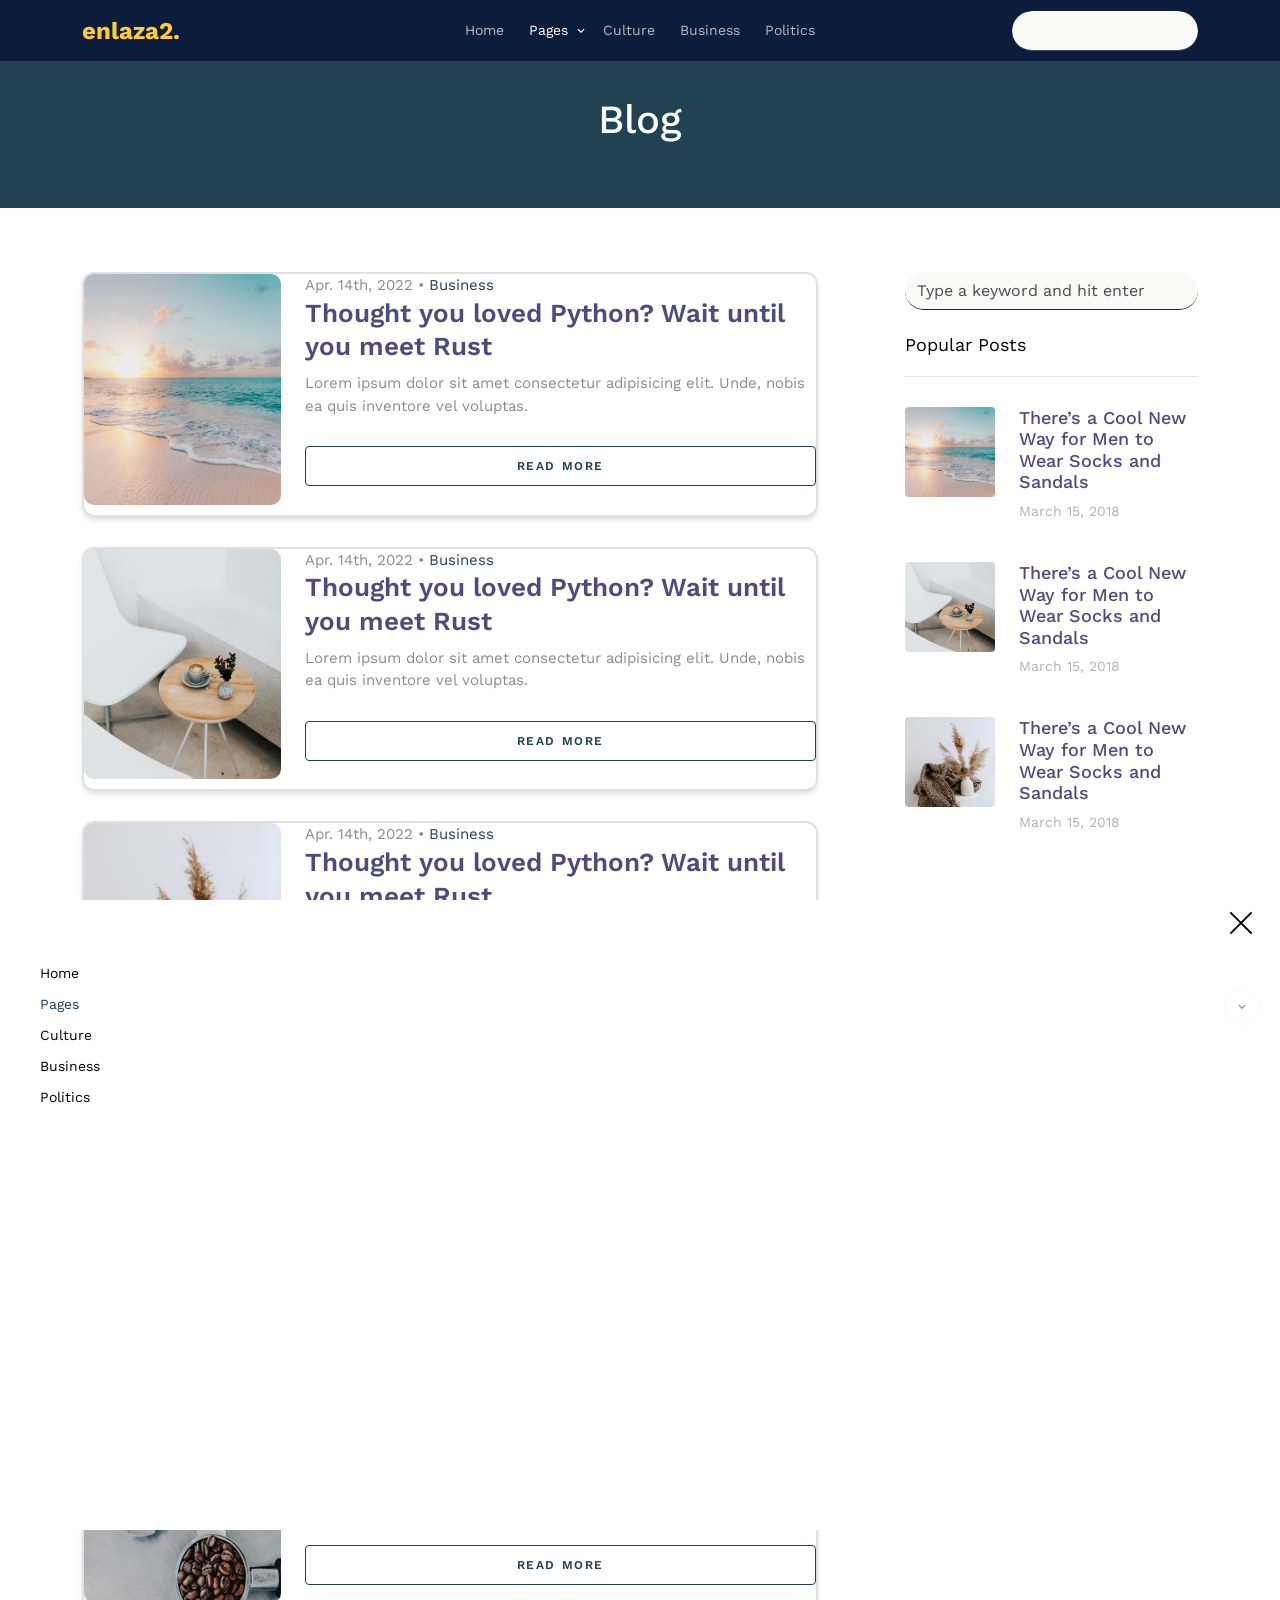
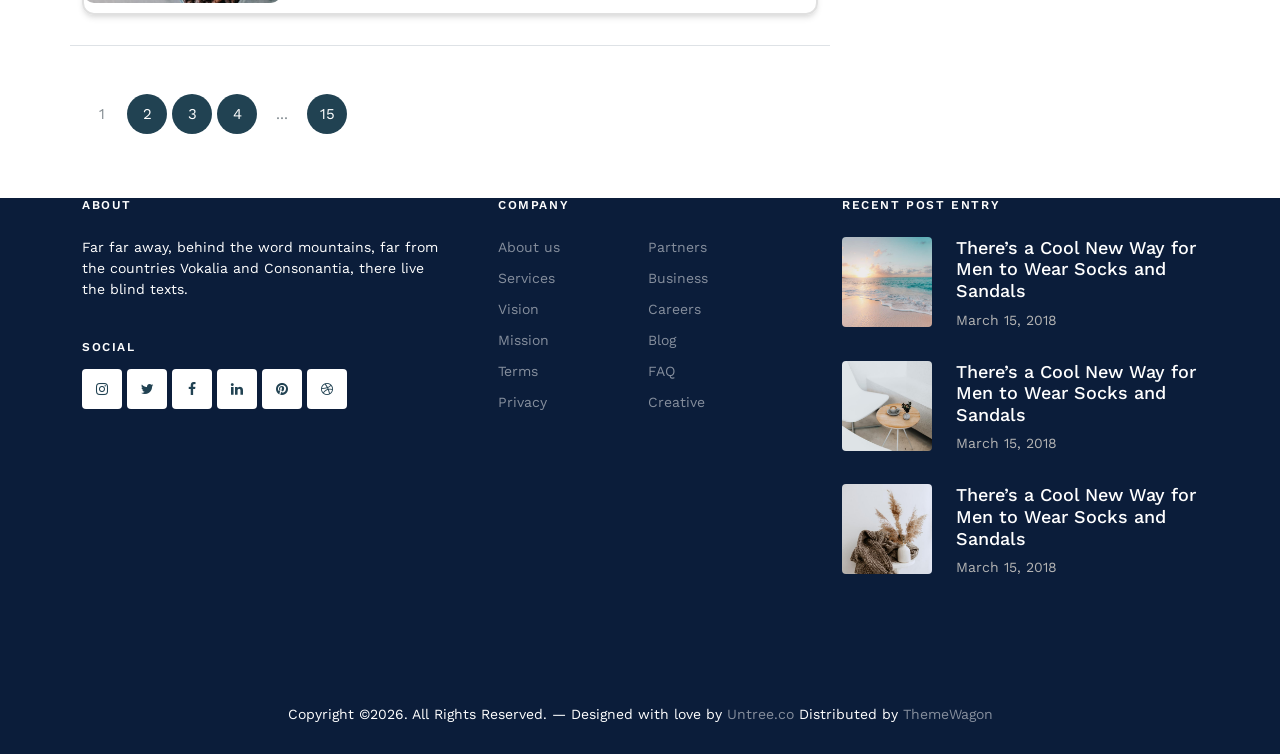
<file: blog.html>
<!-- /*
* Template Name: enlaza2
* Template Author: Untree.co
* Template URI: https://untree.co/
* License: https://creativecommons.org/licenses/by/3.0/
*/ -->
<!doctype html>
<html lang="en">
<head>
  <meta charset="utf-8">
  <meta name="viewport" content="width=device-width, initial-scale=1">
  <meta name="author" content="Untree.co">
  <link rel="shortcut icon" href="favicon.png">

  <meta name="description" content="" />
  <meta name="keywords" content="bootstrap, bootstrap5" />

  <link rel="preconnect" href="https://fonts.googleapis.com">
  <link rel="preconnect" href="https://fonts.gstatic.com" crossorigin>
  <link href="https://fonts.googleapis.com/css2?family=Work+Sans:wght@400;600;700&display=swap" rel="stylesheet">


  <link rel="stylesheet" href="fonts/icomoon/style.css">
  <link rel="stylesheet" href="fonts/flaticon/font/flaticon.css">

  <link rel="stylesheet" href="https://cdn.jsdelivr.net/npm/bootstrap-icons@1.8.1/font/bootstrap-icons.css">

  <link rel="stylesheet" href="css/tiny-slider.css">
  <link rel="stylesheet" href="css/aos.css">
  <link rel="stylesheet" href="css/glightbox.min.css">
  <link rel="stylesheet" href="css/style.css">

  <link rel="stylesheet" href="css/flatpickr.min.css">


  <title>enlaza2.pe &mdash; Directorio de servicios carmelinos</title>
</head>
<body>

  <div class="site-mobile-menu site-navbar-target">
    <div class="site-mobile-menu-header">
      <div class="site-mobile-menu-close">
        <span class="icofont-close js-menu-toggle"></span>
      </div>
    </div>
    <div class="site-mobile-menu-body"></div>
  </div>

  <nav class="site-nav">
    <div class="container">
      <div class="menu-bg-wrap">
        <div class="site-navigation">
          <div class="row g-0 align-items-center">
            <div class="col-2">
              <a href="index.html" class="logo m-0 float-start">enlaza2<span class="text-primary">.</span></a>
            </div>
            <div class="col-8 text-center">
              <form action="#" class="search-form d-inline-block d-lg-none">
                <input type="text" class="form-control" placeholder="Search...">
                <span class="bi-search"></span>
              </form>

              <ul class="js-clone-nav d-none d-lg-inline-block text-start site-menu mx-auto">
                <li><a href="index.html">Home</a></li>
                <li class="has-children active">
                  <a href="financing.html">Pages</a>
                  <ul class="dropdown">
                    <li><a href="search-result.html">Search Result</a></li>
                    <li class="active"><a href="blog.html">Blog</a></li>
                    <li><a href="single.html">Blog Single</a></li>
                    <li><a href="category.html">Category</a></li>
                    <li><a href="about.html">About</a></li>
                    <li><a href="contact.html">Contact Us</a></li>
                    <li><a href="#">Menu One</a></li>
                    <li><a href="#">Menu Two</a></li>
                    <li class="has-children">
                      <a href="#">Dropdown</a>
                      <ul class="dropdown">
                        <li><a href="#">Sub Menu One</a></li>
                        <li><a href="#">Sub Menu Two</a></li>
                        <li><a href="#">Sub Menu Three</a></li>
                      </ul>
                    </li>
                  </ul>
                </li>
                <li><a href="category.html">Culture</a></li>
                <li><a href="services.html">Business</a></li>
                <li><a href="about.html">Politics</a></li>
              </ul>
            </div>
            <div class="col-2 text-end">
              <a href="#" class="burger ms-auto float-end site-menu-toggle js-menu-toggle d-inline-block d-lg-none light">
                <span></span>
              </a>
              <form action="#" class="search-form d-none d-lg-inline-block">
                <input type="text" class="form-control" placeholder="Search...">
                <span class="bi-search"></span>
              </form>
            </div>
          </div>
        </div>
      </div>
    </div>
  </nav>

  <div class="hero overlay inner-page bg-primary py-5">
    <div class="container">
      <div class="row align-items-center justify-content-center text-center pt-5">
        <div class="col-lg-6">
          <h1 class="heading text-white mb-3" data-aos="fade-up">Blog</h1>
        </div>
      </div>
    </div>
  </div>

  <div class="section search-result-wrap">
    <div class="container">
      
      <div class="row posts-entry">
        <div class="col-lg-8">
          <div class="blog-entry d-flex blog-entry-search-item">
            <a href="single.html" class="img-link me-4">
              <img src="images/img_1_sq.jpg" alt="Image" class="img-fluid">
            </a>
            <div>
              <span class="date">Apr. 14th, 2022 &bullet; <a href="#">Business</a></span>
              <h2><a href="single.html">Thought you loved Python? Wait until you meet Rust</a></h2>
              <p>Lorem ipsum dolor sit amet consectetur adipisicing elit. Unde, nobis ea quis inventore vel voluptas.</p>
              <p><a href="single.html" class="btn btn-sm btn-outline-primary">Read More</a></p>
            </div>
          </div>

          <div class="blog-entry d-flex blog-entry-search-item">
            <a href="single.html" class="img-link me-4">
              <img src="images/img_2_sq.jpg" alt="Image" class="img-fluid">
            </a>
            <div>
              <span class="date">Apr. 14th, 2022 &bullet; <a href="#">Business</a></span>
              <h2><a href="single.html">Thought you loved Python? Wait until you meet Rust</a></h2>
              <p>Lorem ipsum dolor sit amet consectetur adipisicing elit. Unde, nobis ea quis inventore vel voluptas.</p>
              <p><a href="single.html" class="btn btn-sm btn-outline-primary">Read More</a></p>
            </div>
          </div>

          <div class="blog-entry d-flex blog-entry-search-item">
            <a href="single.html" class="img-link me-4">
              <img src="images/img_3_sq.jpg" alt="Image" class="img-fluid">
            </a>
            <div>
              <span class="date">Apr. 14th, 2022 &bullet; <a href="#">Business</a></span>
              <h2><a href="single.html">Thought you loved Python? Wait until you meet Rust</a></h2>
              <p>Lorem ipsum dolor sit amet consectetur adipisicing elit. Unde, nobis ea quis inventore vel voluptas.</p>
              <p><a href="single.html" class="btn btn-sm btn-outline-primary">Read More</a></p>
            </div>
          </div>

          <div class="blog-entry d-flex blog-entry-search-item">
            <a href="single.html" class="img-link me-4">
              <img src="images/img_4_sq.jpg" alt="Image" class="img-fluid">
            </a>
            <div>
              <span class="date">Apr. 14th, 2022 &bullet; <a href="#">Business</a></span>
              <h2><a href="single.html">Thought you loved Python? Wait until you meet Rust</a></h2>
              <p>Lorem ipsum dolor sit amet consectetur adipisicing elit. Unde, nobis ea quis inventore vel voluptas.</p>
              <p><a href="single.html" class="btn btn-sm btn-outline-primary">Read More</a></p>
            </div>
          </div>

          <div class="blog-entry d-flex blog-entry-search-item">
            <a href="single.html" class="img-link me-4">
              <img src="images/img_5_sq.jpg" alt="Image" class="img-fluid">
            </a>
            <div>
              <span class="date">Apr. 14th, 2022 &bullet; <a href="#">Business</a></span>
              <h2><a href="single.html">Thought you loved Python? Wait until you meet Rust</a></h2>
              <p>Lorem ipsum dolor sit amet consectetur adipisicing elit. Unde, nobis ea quis inventore vel voluptas.</p>
              <p><a href="single.html" class="btn btn-sm btn-outline-primary">Read More</a></p>
            </div>
          </div>

          <div class="row text-start pt-5 border-top">
            <div class="col-md-12">
              <div class="custom-pagination">
                <span>1</span>
                <a href="#">2</a>
                <a href="#">3</a>
                <a href="#">4</a>
                <span>...</span>
                <a href="#">15</a>
              </div>
            </div>
          </div>

        </div>

        <div class="col-lg-4 sidebar">

          <div class="sidebar-box search-form-wrap mb-4">
            <form action="#" class="sidebar-search-form">
              <span class="bi-search"></span>
              <input type="text" class="form-control" id="s" placeholder="Type a keyword and hit enter">
            </form>
          </div>
          <!-- END sidebar-box -->
          <div class="sidebar-box">
            <h3 class="heading">Popular Posts</h3>
            <div class="post-entry-sidebar">
              <ul>
                <li>
                  <a href="">
                    <img src="images/img_1_sq.jpg" alt="Image placeholder" class="me-4 rounded">
                    <div class="text">
                      <h4>There’s a Cool New Way for Men to Wear Socks and Sandals</h4>
                      <div class="post-meta">
                        <span class="mr-2">March 15, 2018 </span>
                      </div>
                    </div>
                  </a>
                </li>
                <li>
                  <a href="">
                    <img src="images/img_2_sq.jpg" alt="Image placeholder" class="me-4 rounded">
                    <div class="text">
                      <h4>There’s a Cool New Way for Men to Wear Socks and Sandals</h4>
                      <div class="post-meta">
                        <span class="mr-2">March 15, 2018 </span>
                      </div>
                    </div>
                  </a>
                </li>
                <li>
                  <a href="">
                    <img src="images/img_3_sq.jpg" alt="Image placeholder" class="me-4 rounded">
                    <div class="text">
                      <h4>There’s a Cool New Way for Men to Wear Socks and Sandals</h4>
                      <div class="post-meta">
                        <span class="mr-2">March 15, 2018 </span>
                      </div>
                    </div>
                  </a>
                </li>
              </ul>
            </div>
          </div>
          <!-- END sidebar-box -->

          <div class="sidebar-box">
            <h3 class="heading">Categories</h3>
            <ul class="categories">
              <li><a href="#">Food <span>(12)</span></a></li>
              <li><a href="#">Travel <span>(22)</span></a></li>
              <li><a href="#">Lifestyle <span>(37)</span></a></li>
              <li><a href="#">Business <span>(42)</span></a></li>
              <li><a href="#">Adventure <span>(14)</span></a></li>
            </ul>
          </div>
          <!-- END sidebar-box -->

          <div class="sidebar-box">
            <h3 class="heading">Tags</h3>
            <ul class="tags">
              <li><a href="#">Travel</a></li>
              <li><a href="#">Adventure</a></li>
              <li><a href="#">Food</a></li>
              <li><a href="#">Lifestyle</a></li>
              <li><a href="#">Business</a></li>
              <li><a href="#">Freelancing</a></li>
              <li><a href="#">Travel</a></li>
              <li><a href="#">Adventure</a></li>
              <li><a href="#">Food</a></li>
              <li><a href="#">Lifestyle</a></li>
              <li><a href="#">Business</a></li>
              <li><a href="#">Freelancing</a></li>
            </ul>
          </div>

        </div>
      </div>
    </div>
  </div>

  <footer class="site-footer">
    <div class="container">
      <div class="row">
        <div class="col-lg-4">
          <div class="widget">
            <h3 class="mb-4">About</h3>
            <p>Far far away, behind the word mountains, far from the countries Vokalia and Consonantia, there live the blind texts.</p>
          </div> <!-- /.widget -->
          <div class="widget">
            <h3>Social</h3>
            <ul class="list-unstyled social">
              <li><a href="#"><span class="icon-instagram"></span></a></li>
              <li><a href="#"><span class="icon-twitter"></span></a></li>
              <li><a href="#"><span class="icon-facebook"></span></a></li>
              <li><a href="#"><span class="icon-linkedin"></span></a></li>
              <li><a href="#"><span class="icon-pinterest"></span></a></li>
              <li><a href="#"><span class="icon-dribbble"></span></a></li>
            </ul>
          </div> <!-- /.widget -->
        </div> <!-- /.col-lg-4 -->
        <div class="col-lg-4 ps-lg-5">
          <div class="widget">
            <h3 class="mb-4">Company</h3>
            <ul class="list-unstyled float-start links">
              <li><a href="#">About us</a></li>
              <li><a href="#">Services</a></li>
              <li><a href="#">Vision</a></li>
              <li><a href="#">Mission</a></li>
              <li><a href="#">Terms</a></li>
              <li><a href="#">Privacy</a></li>
            </ul>
            <ul class="list-unstyled float-start links">
              <li><a href="#">Partners</a></li>
              <li><a href="#">Business</a></li>
              <li><a href="#">Careers</a></li>
              <li><a href="#">Blog</a></li>
              <li><a href="#">FAQ</a></li>
              <li><a href="#">Creative</a></li>
            </ul>
          </div> <!-- /.widget -->
        </div> <!-- /.col-lg-4 -->
        <div class="col-lg-4">
          <div class="widget">
            <h3 class="mb-4">Recent Post Entry</h3>
            <div class="post-entry-footer">
              <ul>
                <li>
                  <a href="">
                    <img src="images/img_1_sq.jpg" alt="Image placeholder" class="me-4 rounded">
                    <div class="text">
                      <h4>There’s a Cool New Way for Men to Wear Socks and Sandals</h4>
                      <div class="post-meta">
                        <span class="mr-2">March 15, 2018 </span>
                      </div>
                    </div>
                  </a>
                </li>
                <li>
                  <a href="">
                    <img src="images/img_2_sq.jpg" alt="Image placeholder" class="me-4 rounded">
                    <div class="text">
                      <h4>There’s a Cool New Way for Men to Wear Socks and Sandals</h4>
                      <div class="post-meta">
                        <span class="mr-2">March 15, 2018 </span>
                      </div>
                    </div>
                  </a>
                </li>
                <li>
                  <a href="">
                    <img src="images/img_3_sq.jpg" alt="Image placeholder" class="me-4 rounded">
                    <div class="text">
                      <h4>There’s a Cool New Way for Men to Wear Socks and Sandals</h4>
                      <div class="post-meta">
                        <span class="mr-2">March 15, 2018 </span>
                      </div>
                    </div>
                  </a>
                </li>
              </ul>
            </div>


          </div> <!-- /.widget -->
        </div> <!-- /.col-lg-4 -->
      </div> <!-- /.row -->

      <div class="row mt-5">
        <div class="col-12 text-center">
          <!-- 
              **==========
              NOTE: 
              Please don't remove this copyright link unless you buy the license here https://untree.co/license/  
              **==========
            -->

            <p>Copyright &copy;<script>document.write(new Date().getFullYear());</script>. All Rights Reserved. &mdash; Designed with love by <a href="https://untree.co">Untree.co</a>  Distributed by <a href="https://themewagon.com">ThemeWagon</a> <!-- License information: https://untree.co/license/ -->
            </p>
          </div>
        </div>
      </div> <!-- /.container -->
    </footer> <!-- /.site-footer -->

    <!-- Preloader -->
    <div id="overlayer"></div>
    <div class="loader">
      <div class="spinner-border text-primary" role="status">
        <span class="visually-hidden">Loading...</span>
      </div>
    </div>


    <script src="js/bootstrap.bundle.min.js"></script>
    <script src="js/tiny-slider.js"></script>

    <script src="js/flatpickr.min.js"></script>


    <script src="js/aos.js"></script>
    <script src="js/glightbox.min.js"></script>
    <script src="js/navbar.js"></script>
    <script src="js/counter.js"></script>
    <script src="js/custom.js"></script>

    
  </body>
  </html>
</file>
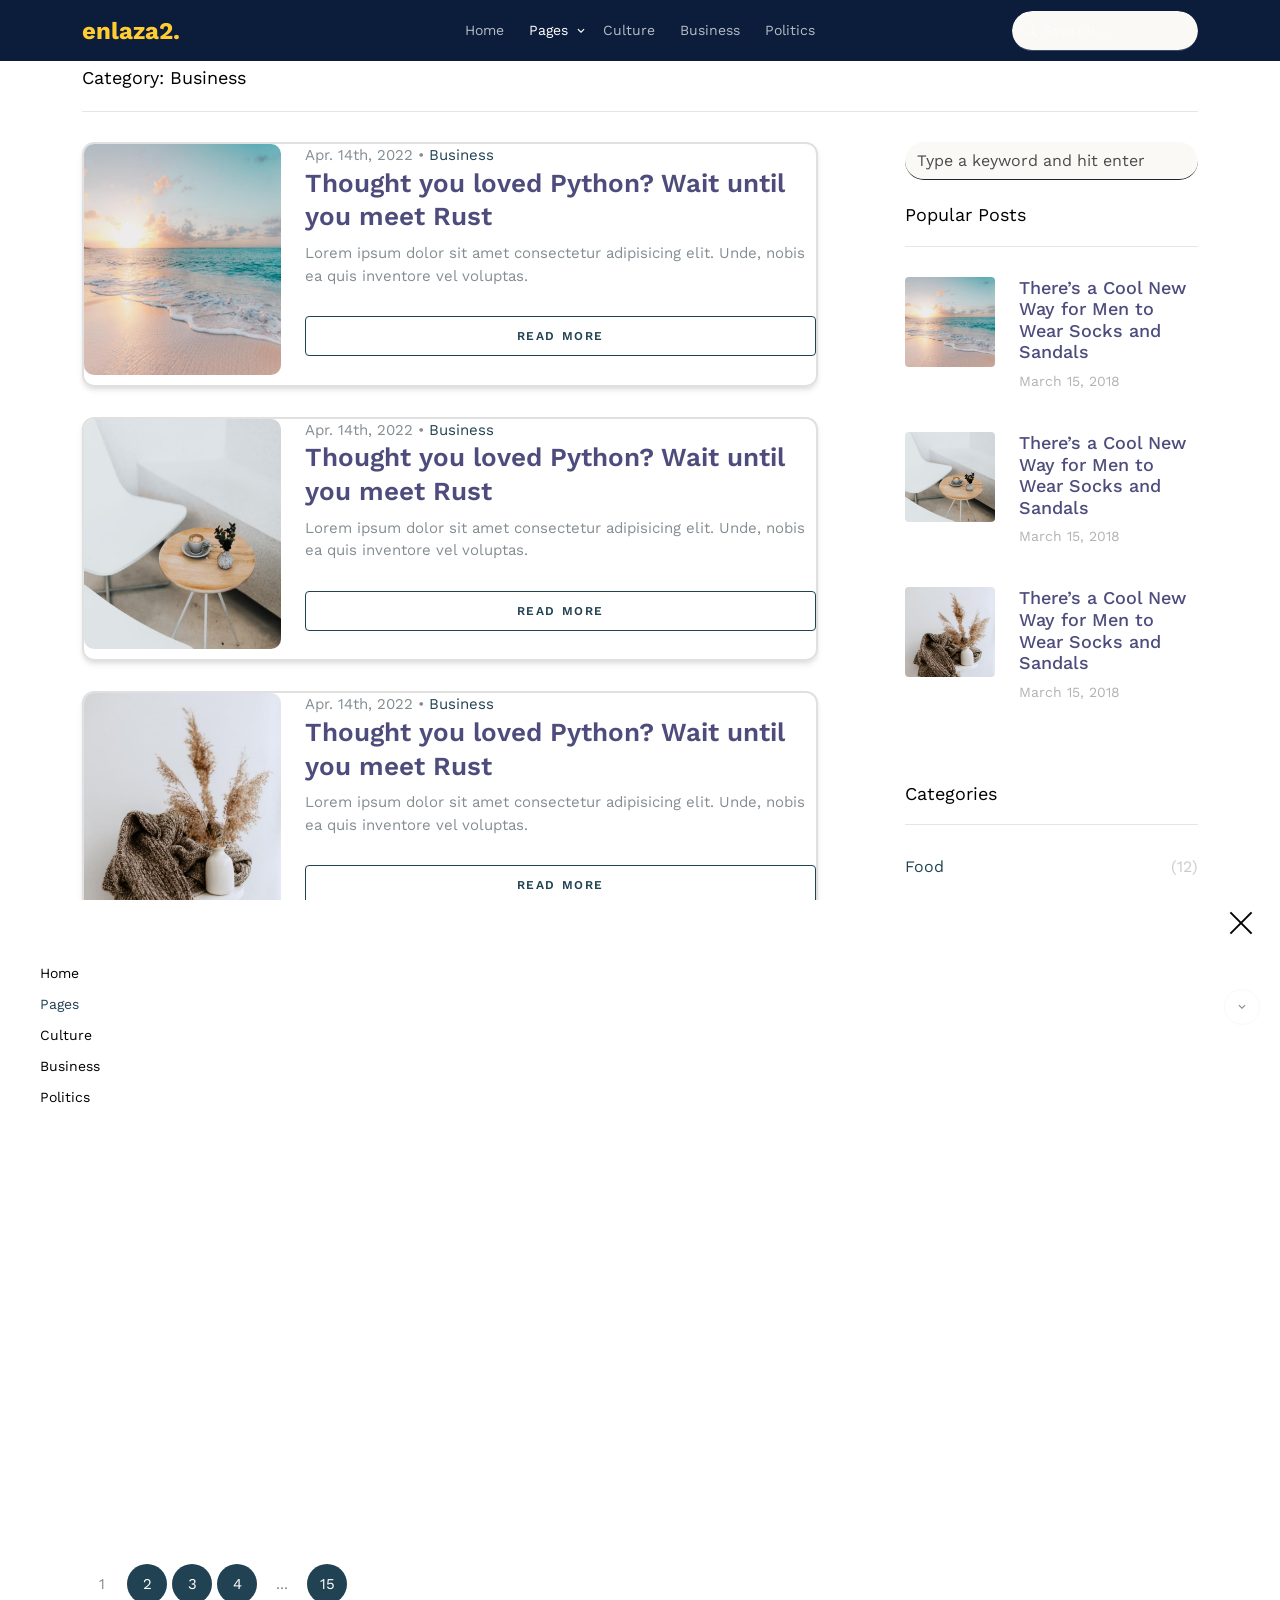
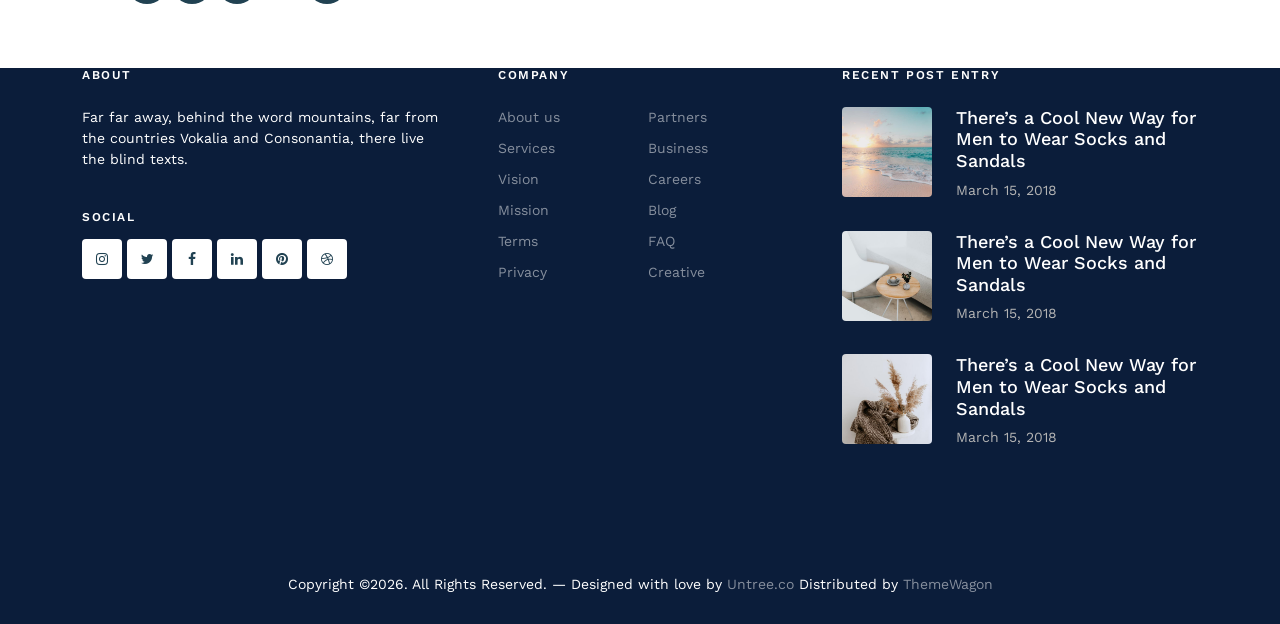
<file: category.html>
<!-- /*
* Template Name: enlaza2
* Template Author: Untree.co
* Template URI: https://untree.co/
* License: https://creativecommons.org/licenses/by/3.0/
*/ -->
<!doctype html>
<html lang="en">
<head>
	<meta charset="utf-8">
	<meta name="viewport" content="width=device-width, initial-scale=1">
	<meta name="author" content="Untree.co">
	<link rel="shortcut icon" href="favicon.png">

	<meta name="description" content="" />
	<meta name="keywords" content="bootstrap, bootstrap5" />

	<link rel="preconnect" href="https://fonts.googleapis.com">
	<link rel="preconnect" href="https://fonts.gstatic.com" crossorigin>
	<link href="https://fonts.googleapis.com/css2?family=Work+Sans:wght@400;600;700&display=swap" rel="stylesheet">


	<link rel="stylesheet" href="fonts/icomoon/style.css">
	<link rel="stylesheet" href="fonts/flaticon/font/flaticon.css">

	<link rel="stylesheet" href="https://cdn.jsdelivr.net/npm/bootstrap-icons@1.8.1/font/bootstrap-icons.css">

	<link rel="stylesheet" href="css/tiny-slider.css">
	<link rel="stylesheet" href="css/aos.css">
	<link rel="stylesheet" href="css/glightbox.min.css">
	<link rel="stylesheet" href="css/style.css">

	<link rel="stylesheet" href="css/flatpickr.min.css">


	<title>enlaza2.pe &mdash; Directorio de servicios carmelinos</title>
</head>
<body>

	<div class="site-mobile-menu site-navbar-target">
		<div class="site-mobile-menu-header">
			<div class="site-mobile-menu-close">
				<span class="icofont-close js-menu-toggle"></span>
			</div>
		</div>
		<div class="site-mobile-menu-body"></div>
	</div>

	<nav class="site-nav">
		<div class="container">
			<div class="menu-bg-wrap">
				<div class="site-navigation">
					<div class="row g-0 align-items-center">
						<div class="col-2">
							<a href="index.html" class="logo m-0 float-start">enlaza2<span class="text-primary">.</span></a>
						</div>
						<div class="col-8 text-center">
							<form action="#" class="search-form d-inline-block d-lg-none">
								<input type="text" class="form-control" placeholder="Search...">
								<span class="bi-search"></span>
							</form>

							<ul class="js-clone-nav d-none d-lg-inline-block text-start site-menu mx-auto">
								<li><a href="index.html">Home</a></li>
								<li class="has-children active">
									<a href="financing.html">Pages</a>
									<ul class="dropdown">
										<li><a href="search-result.html">Search Result</a></li>
										<li><a href="blog.html">Blog</a></li>
										<li><a href="single.html">Blog Single</a></li>
										<li class="active"><a href="category.html">Category</a></li>
										<li><a href="about.html">About</a></li>
										<li><a href="contact.html">Contact Us</a></li>
										<li><a href="#">Menu One</a></li>
										<li><a href="#">Menu Two</a></li>
										<li class="has-children">
											<a href="#">Dropdown</a>
											<ul class="dropdown">
												<li><a href="#">Sub Menu One</a></li>
												<li><a href="#">Sub Menu Two</a></li>
												<li><a href="#">Sub Menu Three</a></li>
											</ul>
										</li>
									</ul>
								</li>
								<li><a href="category.html">Culture</a></li>
								<li><a href="services.html">Business</a></li>
								<li><a href="about.html">Politics</a></li>
							</ul>
						</div>
						<div class="col-2 text-end">
							<a href="#" class="burger ms-auto float-end site-menu-toggle js-menu-toggle d-inline-block d-lg-none light">
								<span></span>
							</a>
							<form action="#" class="search-form d-none d-lg-inline-block">
								<input type="text" class="form-control" placeholder="Search...">
								<span class="bi-search"></span>
							</form>
						</div>
					</div>
				</div>
			</div>
		</div>
	</nav>

	<div class="section search-result-wrap">
		<div class="container">
			<div class="row">
				<div class="col-12">
					<div class="heading">Category: Business</div>
				</div>
			</div>
			<div class="row posts-entry">
				<div class="col-lg-8">
					<div class="blog-entry d-flex blog-entry-search-item">
						<a href="single.html" class="img-link me-4">
							<img src="images/img_1_sq.jpg" alt="Image" class="img-fluid">
						</a>
						<div>
							<span class="date">Apr. 14th, 2022 &bullet; <a href="#">Business</a></span>
							<h2><a href="single.html">Thought you loved Python? Wait until you meet Rust</a></h2>
							<p>Lorem ipsum dolor sit amet consectetur adipisicing elit. Unde, nobis ea quis inventore vel voluptas.</p>
							<p><a href="single.html" class="btn btn-sm btn-outline-primary">Read More</a></p>
						</div>
					</div>

					<div class="blog-entry d-flex blog-entry-search-item">
						<a href="single.html" class="img-link me-4">
							<img src="images/img_2_sq.jpg" alt="Image" class="img-fluid">
						</a>
						<div>
							<span class="date">Apr. 14th, 2022 &bullet; <a href="#">Business</a></span>
							<h2><a href="single.html">Thought you loved Python? Wait until you meet Rust</a></h2>
							<p>Lorem ipsum dolor sit amet consectetur adipisicing elit. Unde, nobis ea quis inventore vel voluptas.</p>
							<p><a href="single.html" class="btn btn-sm btn-outline-primary">Read More</a></p>
						</div>
					</div>

					<div class="blog-entry d-flex blog-entry-search-item">
						<a href="single.html" class="img-link me-4">
							<img src="images/img_3_sq.jpg" alt="Image" class="img-fluid">
						</a>
						<div>
							<span class="date">Apr. 14th, 2022 &bullet; <a href="#">Business</a></span>
							<h2><a href="single.html">Thought you loved Python? Wait until you meet Rust</a></h2>
							<p>Lorem ipsum dolor sit amet consectetur adipisicing elit. Unde, nobis ea quis inventore vel voluptas.</p>
							<p><a href="single.html" class="btn btn-sm btn-outline-primary">Read More</a></p>
						</div>
					</div>

					<div class="blog-entry d-flex blog-entry-search-item">
						<a href="single.html" class="img-link me-4">
							<img src="images/img_4_sq.jpg" alt="Image" class="img-fluid">
						</a>
						<div>
							<span class="date">Apr. 14th, 2022 &bullet; <a href="#">Business</a></span>
							<h2><a href="single.html">Thought you loved Python? Wait until you meet Rust</a></h2>
							<p>Lorem ipsum dolor sit amet consectetur adipisicing elit. Unde, nobis ea quis inventore vel voluptas.</p>
							<p><a href="single.html" class="btn btn-sm btn-outline-primary">Read More</a></p>
						</div>
					</div>

					<div class="blog-entry d-flex blog-entry-search-item">
						<a href="single.html" class="img-link me-4">
							<img src="images/img_5_sq.jpg" alt="Image" class="img-fluid">
						</a>
						<div>
							<span class="date">Apr. 14th, 2022 &bullet; <a href="#">Business</a></span>
							<h2><a href="single.html">Thought you loved Python? Wait until you meet Rust</a></h2>
							<p>Lorem ipsum dolor sit amet consectetur adipisicing elit. Unde, nobis ea quis inventore vel voluptas.</p>
							<p><a href="single.html" class="btn btn-sm btn-outline-primary">Read More</a></p>
						</div>
					</div>

					<div class="row text-start pt-5 border-top">
						<div class="col-md-12">
							<div class="custom-pagination">
								<span>1</span>
								<a href="#">2</a>
								<a href="#">3</a>
								<a href="#">4</a>
								<span>...</span>
								<a href="#">15</a>
							</div>
						</div>
					</div>

				</div>

				<div class="col-lg-4 sidebar">
					
					<div class="sidebar-box search-form-wrap mb-4">
						<form action="#" class="sidebar-search-form">
							<span class="bi-search"></span>
							<input type="text" class="form-control" id="s" placeholder="Type a keyword and hit enter">
						</form>
					</div>
					<!-- END sidebar-box -->
					<div class="sidebar-box">
						<h3 class="heading">Popular Posts</h3>
						<div class="post-entry-sidebar">
							<ul>
								<li>
									<a href="">
										<img src="images/img_1_sq.jpg" alt="Image placeholder" class="me-4 rounded">
										<div class="text">
											<h4>There’s a Cool New Way for Men to Wear Socks and Sandals</h4>
											<div class="post-meta">
												<span class="mr-2">March 15, 2018 </span>
											</div>
										</div>
									</a>
								</li>
								<li>
									<a href="">
										<img src="images/img_2_sq.jpg" alt="Image placeholder" class="me-4 rounded">
										<div class="text">
											<h4>There’s a Cool New Way for Men to Wear Socks and Sandals</h4>
											<div class="post-meta">
												<span class="mr-2">March 15, 2018 </span>
											</div>
										</div>
									</a>
								</li>
								<li>
									<a href="">
										<img src="images/img_3_sq.jpg" alt="Image placeholder" class="me-4 rounded">
										<div class="text">
											<h4>There’s a Cool New Way for Men to Wear Socks and Sandals</h4>
											<div class="post-meta">
												<span class="mr-2">March 15, 2018 </span>
											</div>
										</div>
									</a>
								</li>
							</ul>
						</div>
					</div>
					<!-- END sidebar-box -->

					<div class="sidebar-box">
						<h3 class="heading">Categories</h3>
						<ul class="categories">
							<li><a href="#">Food <span>(12)</span></a></li>
							<li><a href="#">Travel <span>(22)</span></a></li>
							<li><a href="#">Lifestyle <span>(37)</span></a></li>
							<li><a href="#">Business <span>(42)</span></a></li>
							<li><a href="#">Adventure <span>(14)</span></a></li>
						</ul>
					</div>
					<!-- END sidebar-box -->

					<div class="sidebar-box">
						<h3 class="heading">Tags</h3>
						<ul class="tags">
							<li><a href="#">Travel</a></li>
							<li><a href="#">Adventure</a></li>
							<li><a href="#">Food</a></li>
							<li><a href="#">Lifestyle</a></li>
							<li><a href="#">Business</a></li>
							<li><a href="#">Freelancing</a></li>
							<li><a href="#">Travel</a></li>
							<li><a href="#">Adventure</a></li>
							<li><a href="#">Food</a></li>
							<li><a href="#">Lifestyle</a></li>
							<li><a href="#">Business</a></li>
							<li><a href="#">Freelancing</a></li>
						</ul>
					</div>

				</div>
			</div>
		</div>
	</div>

	<footer class="site-footer">
		<div class="container">
			<div class="row">
				<div class="col-lg-4">
					<div class="widget">
						<h3 class="mb-4">About</h3>
						<p>Far far away, behind the word mountains, far from the countries Vokalia and Consonantia, there live the blind texts.</p>
					</div> <!-- /.widget -->
					<div class="widget">
						<h3>Social</h3>
						<ul class="list-unstyled social">
							<li><a href="#"><span class="icon-instagram"></span></a></li>
							<li><a href="#"><span class="icon-twitter"></span></a></li>
							<li><a href="#"><span class="icon-facebook"></span></a></li>
							<li><a href="#"><span class="icon-linkedin"></span></a></li>
							<li><a href="#"><span class="icon-pinterest"></span></a></li>
							<li><a href="#"><span class="icon-dribbble"></span></a></li>
						</ul>
					</div> <!-- /.widget -->
				</div> <!-- /.col-lg-4 -->
				<div class="col-lg-4 ps-lg-5">
					<div class="widget">
						<h3 class="mb-4">Company</h3>
						<ul class="list-unstyled float-start links">
							<li><a href="#">About us</a></li>
							<li><a href="#">Services</a></li>
							<li><a href="#">Vision</a></li>
							<li><a href="#">Mission</a></li>
							<li><a href="#">Terms</a></li>
							<li><a href="#">Privacy</a></li>
						</ul>
						<ul class="list-unstyled float-start links">
							<li><a href="#">Partners</a></li>
							<li><a href="#">Business</a></li>
							<li><a href="#">Careers</a></li>
							<li><a href="#">Blog</a></li>
							<li><a href="#">FAQ</a></li>
							<li><a href="#">Creative</a></li>
						</ul>
					</div> <!-- /.widget -->
				</div> <!-- /.col-lg-4 -->
				<div class="col-lg-4">
					<div class="widget">
						<h3 class="mb-4">Recent Post Entry</h3>
						<div class="post-entry-footer">
							<ul>
								<li>
									<a href="">
										<img src="images/img_1_sq.jpg" alt="Image placeholder" class="me-4 rounded">
										<div class="text">
											<h4>There’s a Cool New Way for Men to Wear Socks and Sandals</h4>
											<div class="post-meta">
												<span class="mr-2">March 15, 2018 </span>
											</div>
										</div>
									</a>
								</li>
								<li>
									<a href="">
										<img src="images/img_2_sq.jpg" alt="Image placeholder" class="me-4 rounded">
										<div class="text">
											<h4>There’s a Cool New Way for Men to Wear Socks and Sandals</h4>
											<div class="post-meta">
												<span class="mr-2">March 15, 2018 </span>
											</div>
										</div>
									</a>
								</li>
								<li>
									<a href="">
										<img src="images/img_3_sq.jpg" alt="Image placeholder" class="me-4 rounded">
										<div class="text">
											<h4>There’s a Cool New Way for Men to Wear Socks and Sandals</h4>
											<div class="post-meta">
												<span class="mr-2">March 15, 2018 </span>
											</div>
										</div>
									</a>
								</li>
							</ul>
						</div>


					</div> <!-- /.widget -->
				</div> <!-- /.col-lg-4 -->
			</div> <!-- /.row -->

			<div class="row mt-5">
				<div class="col-12 text-center">
          <!-- 
              **==========
              NOTE: 
              Please don't remove this copyright link unless you buy the license here https://untree.co/license/  
              **==========
            -->

            <p>Copyright &copy;<script>document.write(new Date().getFullYear());</script>. All Rights Reserved. &mdash; Designed with love by <a href="https://untree.co">Untree.co</a> Distributed by <a href="https://themewagon.com">ThemeWagon</a>  <!-- License information: https://untree.co/license/ -->
            </p>
          </div>
        </div>
      </div> <!-- /.container -->
    </footer> <!-- /.site-footer -->

    <!-- Preloader -->
    <div id="overlayer"></div>
    <div class="loader">
    	<div class="spinner-border text-primary" role="status">
    		<span class="visually-hidden">Loading...</span>
    	</div>
    </div>


    <script src="js/bootstrap.bundle.min.js"></script>
    <script src="js/tiny-slider.js"></script>

    <script src="js/flatpickr.min.js"></script>


    <script src="js/aos.js"></script>
    <script src="js/glightbox.min.js"></script>
    <script src="js/navbar.js"></script>
    <script src="js/counter.js"></script>
    <script src="js/custom.js"></script>

    
  </body>
  </html>
</file>
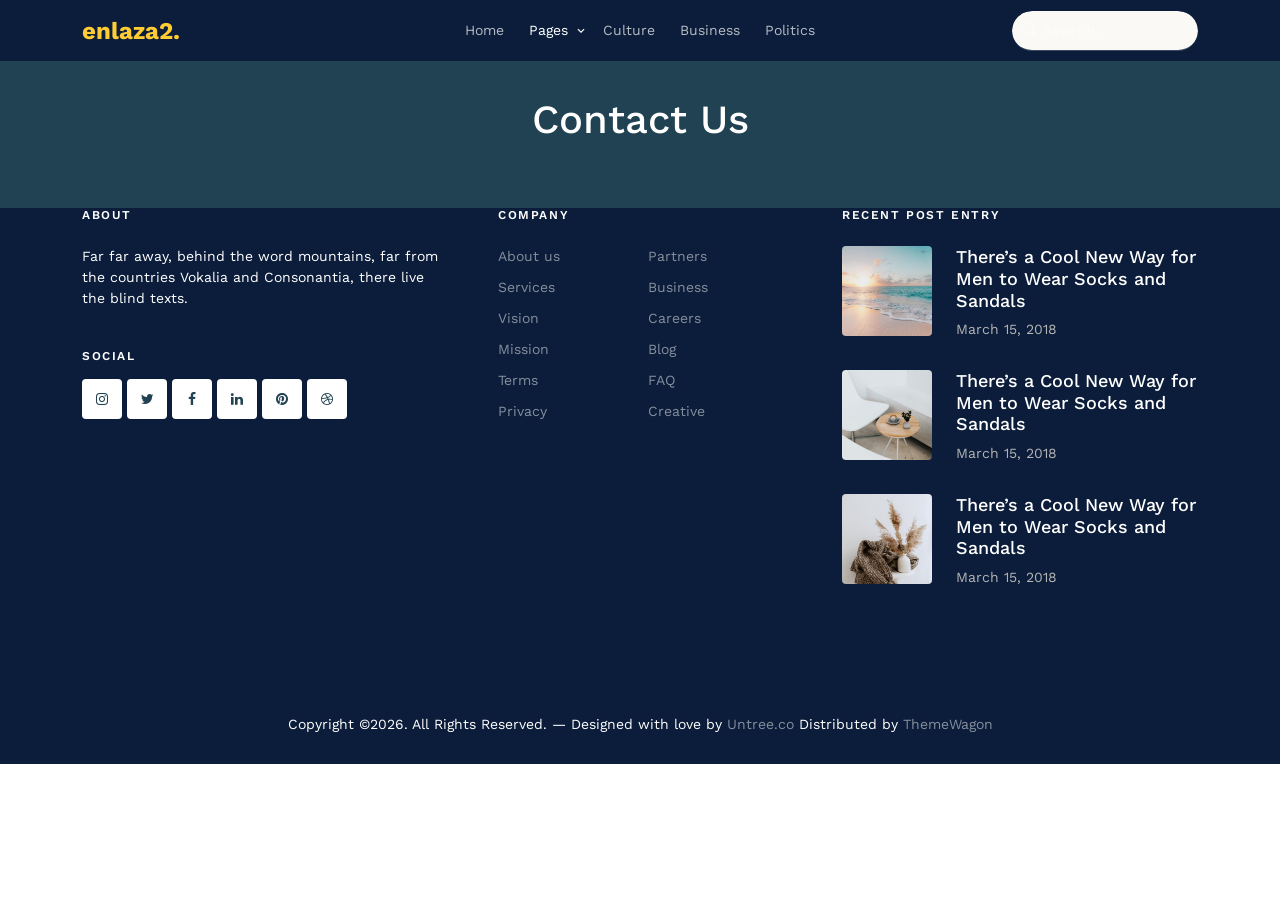
<file: contact.html>
<!-- /*
* Template Name: enlaza2
* Template Author: Untree.co
* Template URI: https://untree.co/
* License: https://creativecommons.org/licenses/by/3.0/
*/ -->
<!doctype html>
<html lang="en">
<head>
	<meta charset="utf-8">
	<meta name="viewport" content="width=device-width, initial-scale=1">
	<meta name="author" content="Untree.co">
	<link rel="shortcut icon" href="favicon.png">

	<meta name="description" content="" />
	<meta name="keywords" content="bootstrap, bootstrap5" />

	<link rel="preconnect" href="https://fonts.googleapis.com">
	<link rel="preconnect" href="https://fonts.gstatic.com" crossorigin>
	<link href="https://fonts.googleapis.com/css2?family=Work+Sans:wght@400;600;700&display=swap" rel="stylesheet">


	<link rel="stylesheet" href="fonts/icomoon/style.css">
	<link rel="stylesheet" href="fonts/flaticon/font/flaticon.css">

	<link rel="stylesheet" href="https://cdn.jsdelivr.net/npm/bootstrap-icons@1.8.1/font/bootstrap-icons.css">

	<link rel="stylesheet" href="css/tiny-slider.css">
	<link rel="stylesheet" href="css/aos.css">
	<link rel="stylesheet" href="css/glightbox.min.css">
	<link rel="stylesheet" href="css/style.css">

	<link rel="stylesheet" href="css/flatpickr.min.css">


	<title>enlaza2.pe &mdash; Directorio de servicios carmelinos</title>
</head>
<body>

	<div class="site-mobile-menu site-navbar-target">
		<div class="site-mobile-menu-header">
			<div class="site-mobile-menu-close">
				<span class="icofont-close js-menu-toggle"></span>
			</div>
		</div>
		<div class="site-mobile-menu-body"></div>
	</div>

	<nav class="site-nav">
		<div class="container">
			<div class="menu-bg-wrap">
				<div class="site-navigation">
					<div class="row g-0 align-items-center">
						<div class="col-2">
							<a href="index.html" class="logo m-0 float-start">enlaza2<span class="text-primary">.</span></a>
						</div>
						<div class="col-8 text-center">
							<form action="#" class="search-form d-inline-block d-lg-none">
								<input type="text" class="form-control" placeholder="Search...">
								<span class="bi-search"></span>
							</form>

							<ul class="js-clone-nav d-none d-lg-inline-block text-start site-menu mx-auto">
								<li><a href="index.html">Home</a></li>
								<li class="has-children active">
									<a href="category.html">Pages</a>
									<ul class="dropdown">
										<li><a href="search-result.html">Search Result</a></li>
										<li><a href="blog.html">Blog</a></li>
										<li><a href="single.html">Blog Single</a></li>
										<li><a href="category.html">Category</a></li>
										<li class="active"><a href="contact.html">Contact Us</a></li>
										<li><a href="about.html">About</a></li>
										<li><a href="#">Menu One</a></li>
										<li><a href="#">Menu Two</a></li>
										<li class="has-children">
											<a href="#">Dropdown</a>
											<ul class="dropdown">
												<li><a href="#">Sub Menu One</a></li>
												<li><a href="#">Sub Menu Two</a></li>
												<li><a href="#">Sub Menu Three</a></li>
											</ul>
										</li>
									</ul>
								</li>
								<li><a href="category.html">Culture</a></li>
								<li><a href="category.html">Business</a></li>
								<li><a href="category.html">Politics</a></li>
							</ul>
						</div>
						<div class="col-2 text-end">
							<a href="#" class="burger ms-auto float-end site-menu-toggle js-menu-toggle d-inline-block d-lg-none light">
								<span></span>
							</a>
							<form action="#" class="search-form d-none d-lg-inline-block">
								<input type="text" class="form-control" placeholder="Search...">
								<span class="bi-search"></span>
							</form>
						</div>
					</div>
				</div>
			</div>
		</div>
	</nav>

	<div class="hero overlay inner-page bg-primary py-5">
		<div class="container">
			<div class="row align-items-center justify-content-center text-center pt-5">
				<div class="col-lg-6">
					<h1 class="heading text-white mb-3" data-aos="fade-up">Contact Us</h1>
				</div>
			</div>
		</div>
	</div>
	
	

	<footer class="site-footer">
		<div class="container">
			<div class="row">
				<div class="col-lg-4">
					<div class="widget">
						<h3 class="mb-4">About</h3>
						<p>Far far away, behind the word mountains, far from the countries Vokalia and Consonantia, there live the blind texts.</p>
					</div> <!-- /.widget -->
					<div class="widget">
						<h3>Social</h3>
						<ul class="list-unstyled social">
							<li><a href="#"><span class="icon-instagram"></span></a></li>
							<li><a href="#"><span class="icon-twitter"></span></a></li>
							<li><a href="#"><span class="icon-facebook"></span></a></li>
							<li><a href="#"><span class="icon-linkedin"></span></a></li>
							<li><a href="#"><span class="icon-pinterest"></span></a></li>
							<li><a href="#"><span class="icon-dribbble"></span></a></li>
						</ul>
					</div> <!-- /.widget -->
				</div> <!-- /.col-lg-4 -->
				<div class="col-lg-4 ps-lg-5">
					<div class="widget">
						<h3 class="mb-4">Company</h3>
						<ul class="list-unstyled float-start links">
							<li><a href="#">About us</a></li>
							<li><a href="#">Services</a></li>
							<li><a href="#">Vision</a></li>
							<li><a href="#">Mission</a></li>
							<li><a href="#">Terms</a></li>
							<li><a href="#">Privacy</a></li>
						</ul>
						<ul class="list-unstyled float-start links">
							<li><a href="#">Partners</a></li>
							<li><a href="#">Business</a></li>
							<li><a href="#">Careers</a></li>
							<li><a href="#">Blog</a></li>
							<li><a href="#">FAQ</a></li>
							<li><a href="#">Creative</a></li>
						</ul>
					</div> <!-- /.widget -->
				</div> <!-- /.col-lg-4 -->
				<div class="col-lg-4">
					<div class="widget">
						<h3 class="mb-4">Recent Post Entry</h3>
						<div class="post-entry-footer">
							<ul>
								<li>
									<a href="">
										<img src="images/img_1_sq.jpg" alt="Image placeholder" class="me-4 rounded">
										<div class="text">
											<h4>There’s a Cool New Way for Men to Wear Socks and Sandals</h4>
											<div class="post-meta">
												<span class="mr-2">March 15, 2018 </span>
											</div>
										</div>
									</a>
								</li>
								<li>
									<a href="">
										<img src="images/img_2_sq.jpg" alt="Image placeholder" class="me-4 rounded">
										<div class="text">
											<h4>There’s a Cool New Way for Men to Wear Socks and Sandals</h4>
											<div class="post-meta">
												<span class="mr-2">March 15, 2018 </span>
											</div>
										</div>
									</a>
								</li>
								<li>
									<a href="">
										<img src="images/img_3_sq.jpg" alt="Image placeholder" class="me-4 rounded">
										<div class="text">
											<h4>There’s a Cool New Way for Men to Wear Socks and Sandals</h4>
											<div class="post-meta">
												<span class="mr-2">March 15, 2018 </span>
											</div>
										</div>
									</a>
								</li>
							</ul>
						</div>


					</div> <!-- /.widget -->
				</div> <!-- /.col-lg-4 -->
			</div> <!-- /.row -->

			<div class="row mt-5">
				<div class="col-12 text-center">
          <!-- 
              **==========
              NOTE: 
              Please don't remove this copyright link unless you buy the license here https://untree.co/license/  
              **==========
            -->

            <p>Copyright &copy;<script>document.write(new Date().getFullYear());</script>. All Rights Reserved. &mdash; Designed with love by <a href="https://untree.co">Untree.co</a>  Distributed by <a href="https://themewagon.com">ThemeWagon</a> <!-- License information: https://untree.co/license/ -->
            </p>
          </div>
        </div>
      </div> <!-- /.container -->
    </footer> <!-- /.site-footer -->

    <!-- Preloader -->
    <div id="overlayer"></div>
    <div class="loader">
    	<div class="spinner-border text-primary" role="status">
    		<span class="visually-hidden">Loading...</span>
    	</div>
    </div>


    <script src="js/bootstrap.bundle.min.js"></script>
    <script src="js/tiny-slider.js"></script>

    <script src="js/flatpickr.min.js"></script>


    <script src="js/aos.js"></script>
    <script src="js/glightbox.min.js"></script>
    <script src="js/navbar.js"></script>
    <script src="js/counter.js"></script>
    <script src="js/custom.js"></script>

    
  </body>
  </html>
</file>
<file: fonts/icomoon/style.css>
@font-face {
  font-family: 'icomoon';
  src:  url('fonts/icomoon.eot?10si43');
  src:  url('fonts/icomoon.eot?10si43#iefix') format('embedded-opentype'),
    url('fonts/icomoon.ttf?10si43') format('truetype'),
    url('fonts/icomoon.woff?10si43') format('woff'),
    url('fonts/icomoon.svg?10si43#icomoon') format('svg');
  font-weight: normal;
  font-style: normal;
}

[class^="icon-"], [class*=" icon-"] {
  /* use !important to prevent issues with browser extensions that change fonts */
  font-family: 'icomoon' !important;
  speak: none;
  font-style: normal;
  font-weight: normal;
  font-variant: normal;
  text-transform: none;
  line-height: 1;

  /* Better Font Rendering =========== */
  -webkit-font-smoothing: antialiased;
  -moz-osx-font-smoothing: grayscale;
}

.icon-asterisk:before {
  content: "\f069";
}
.icon-plus:before {
  content: "\f067";
}
.icon-question:before {
  content: "\f128";
}
.icon-minus:before {
  content: "\f068";
}
.icon-glass:before {
  content: "\f000";
}
.icon-music:before {
  content: "\f001";
}
.icon-search:before {
  content: "\f002";
}
.icon-envelope-o:before {
  content: "\f003";
}
.icon-heart:before {
  content: "\f004";
}
.icon-star:before {
  content: "\f005";
}
.icon-star-o:before {
  content: "\f006";
}
.icon-user:before {
  content: "\f007";
}
.icon-film:before {
  content: "\f008";
}
.icon-th-large:before {
  content: "\f009";
}
.icon-th:before {
  content: "\f00a";
}
.icon-th-list:before {
  content: "\f00b";
}
.icon-check:before {
  content: "\f00c";
}
.icon-close:before {
  content: "\f00d";
}
.icon-remove:before {
  content: "\f00d";
}
.icon-times:before {
  content: "\f00d";
}
.icon-search-plus:before {
  content: "\f00e";
}
.icon-search-minus:before {
  content: "\f010";
}
.icon-power-off:before {
  content: "\f011";
}
.icon-signal:before {
  content: "\f012";
}
.icon-cog:before {
  content: "\f013";
}
.icon-gear:before {
  content: "\f013";
}
.icon-trash-o:before {
  content: "\f014";
}
.icon-home:before {
  content: "\f015";
}
.icon-file-o:before {
  content: "\f016";
}
.icon-clock-o:before {
  content: "\f017";
}
.icon-road:before {
  content: "\f018";
}
.icon-download:before {
  content: "\f019";
}
.icon-arrow-circle-o-down:before {
  content: "\f01a";
}
.icon-arrow-circle-o-up:before {
  content: "\f01b";
}
.icon-inbox:before {
  content: "\f01c";
}
.icon-play-circle-o:before {
  content: "\f01d";
}
.icon-repeat:before {
  content: "\f01e";
}
.icon-rotate-right:before {
  content: "\f01e";
}
.icon-refresh:before {
  content: "\f021";
}
.icon-list-alt:before {
  content: "\f022";
}
.icon-lock:before {
  content: "\f023";
}
.icon-flag:before {
  content: "\f024";
}
.icon-headphones:before {
  content: "\f025";
}
.icon-volume-off:before {
  content: "\f026";
}
.icon-volume-down:before {
  content: "\f027";
}
.icon-volume-up:before {
  content: "\f028";
}
.icon-qrcode:before {
  content: "\f029";
}
.icon-barcode:before {
  content: "\f02a";
}
.icon-tag:before {
  content: "\f02b";
}
.icon-tags:before {
  content: "\f02c";
}
.icon-book:before {
  content: "\f02d";
}
.icon-bookmark:before {
  content: "\f02e";
}
.icon-print:before {
  content: "\f02f";
}
.icon-camera:before {
  content: "\f030";
}
.icon-font:before {
  content: "\f031";
}
.icon-bold:before {
  content: "\f032";
}
.icon-italic:before {
  content: "\f033";
}
.icon-text-height:before {
  content: "\f034";
}
.icon-text-width:before {
  content: "\f035";
}
.icon-align-left:before {
  content: "\f036";
}
.icon-align-center:before {
  content: "\f037";
}
.icon-align-right:before {
  content: "\f038";
}
.icon-align-justify:before {
  content: "\f039";
}
.icon-list:before {
  content: "\f03a";
}
.icon-dedent:before {
  content: "\f03b";
}
.icon-outdent:before {
  content: "\f03b";
}
.icon-indent:before {
  content: "\f03c";
}
.icon-video-camera:before {
  content: "\f03d";
}
.icon-image:before {
  content: "\f03e";
}
.icon-photo:before {
  content: "\f03e";
}
.icon-picture-o:before {
  content: "\f03e";
}
.icon-pencil:before {
  content: "\f040";
}
.icon-map-marker:before {
  content: "\f041";
}
.icon-adjust:before {
  content: "\f042";
}
.icon-tint:before {
  content: "\f043";
}
.icon-edit:before {
  content: "\f044";
}
.icon-pencil-square-o:before {
  content: "\f044";
}
.icon-share-square-o:before {
  content: "\f045";
}
.icon-check-square-o:before {
  content: "\f046";
}
.icon-arrows:before {
  content: "\f047";
}
.icon-step-backward:before {
  content: "\f048";
}
.icon-fast-backward:before {
  content: "\f049";
}
.icon-backward:before {
  content: "\f04a";
}
.icon-play:before {
  content: "\f04b";
}
.icon-pause:before {
  content: "\f04c";
}
.icon-stop:before {
  content: "\f04d";
}
.icon-forward:before {
  content: "\f04e";
}
.icon-fast-forward:before {
  content: "\f050";
}
.icon-step-forward:before {
  content: "\f051";
}
.icon-eject:before {
  content: "\f052";
}
.icon-chevron-left:before {
  content: "\f053";
}
.icon-chevron-right:before {
  content: "\f054";
}
.icon-plus-circle:before {
  content: "\f055";
}
.icon-minus-circle:before {
  content: "\f056";
}
.icon-times-circle:before {
  content: "\f057";
}
.icon-check-circle:before {
  content: "\f058";
}
.icon-question-circle:before {
  content: "\f059";
}
.icon-info-circle:before {
  content: "\f05a";
}
.icon-crosshairs:before {
  content: "\f05b";
}
.icon-times-circle-o:before {
  content: "\f05c";
}
.icon-check-circle-o:before {
  content: "\f05d";
}
.icon-ban:before {
  content: "\f05e";
}
.icon-arrow-left:before {
  content: "\f060";
}
.icon-arrow-right:before {
  content: "\f061";
}
.icon-arrow-up:before {
  content: "\f062";
}
.icon-arrow-down:before {
  content: "\f063";
}
.icon-mail-forward:before {
  content: "\f064";
}
.icon-share:before {
  content: "\f064";
}
.icon-expand:before {
  content: "\f065";
}
.icon-compress:before {
  content: "\f066";
}
.icon-exclamation-circle:before {
  content: "\f06a";
}
.icon-gift:before {
  content: "\f06b";
}
.icon-leaf:before {
  content: "\f06c";
}
.icon-fire:before {
  content: "\f06d";
}
.icon-eye:before {
  content: "\f06e";
}
.icon-eye-slash:before {
  content: "\f070";
}
.icon-exclamation-triangle:before {
  content: "\f071";
}
.icon-warning:before {
  content: "\f071";
}
.icon-plane:before {
  content: "\f072";
}
.icon-calendar:before {
  content: "\f073";
}
.icon-random:before {
  content: "\f074";
}
.icon-comment:before {
  content: "\f075";
}
.icon-magnet:before {
  content: "\f076";
}
.icon-chevron-up:before {
  content: "\f077";
}
.icon-chevron-down:before {
  content: "\f078";
}
.icon-retweet:before {
  content: "\f079";
}
.icon-shopping-cart:before {
  content: "\f07a";
}
.icon-folder:before {
  content: "\f07b";
}
.icon-folder-open:before {
  content: "\f07c";
}
.icon-arrows-v:before {
  content: "\f07d";
}
.icon-arrows-h:before {
  content: "\f07e";
}
.icon-bar-chart:before {
  content: "\f080";
}
.icon-bar-chart-o:before {
  content: "\f080";
}
.icon-twitter-square:before {
  content: "\f081";
}
.icon-facebook-square:before {
  content: "\f082";
}
.icon-camera-retro:before {
  content: "\f083";
}
.icon-key:before {
  content: "\f084";
}
.icon-cogs:before {
  content: "\f085";
}
.icon-gears:before {
  content: "\f085";
}
.icon-comments:before {
  content: "\f086";
}
.icon-thumbs-o-up:before {
  content: "\f087";
}
.icon-thumbs-o-down:before {
  content: "\f088";
}
.icon-star-half:before {
  content: "\f089";
}
.icon-heart-o:before {
  content: "\f08a";
}
.icon-sign-out:before {
  content: "\f08b";
}
.icon-linkedin-square:before {
  content: "\f08c";
}
.icon-thumb-tack:before {
  content: "\f08d";
}
.icon-external-link:before {
  content: "\f08e";
}
.icon-sign-in:before {
  content: "\f090";
}
.icon-trophy:before {
  content: "\f091";
}
.icon-github-square:before {
  content: "\f092";
}
.icon-upload:before {
  content: "\f093";
}
.icon-lemon-o:before {
  content: "\f094";
}
.icon-phone:before {
  content: "\f095";
}
.icon-square-o:before {
  content: "\f096";
}
.icon-bookmark-o:before {
  content: "\f097";
}
.icon-phone-square:before {
  content: "\f098";
}
.icon-twitter:before {
  content: "\f099";
}
.icon-facebook:before {
  content: "\f09a";
}
.icon-facebook-f:before {
  content: "\f09a";
}
.icon-github:before {
  content: "\f09b";
}
.icon-unlock:before {
  content: "\f09c";
}
.icon-credit-card:before {
  content: "\f09d";
}
.icon-feed:before {
  content: "\f09e";
}
.icon-rss:before {
  content: "\f09e";
}
.icon-hdd-o:before {
  content: "\f0a0";
}
.icon-bullhorn:before {
  content: "\f0a1";
}
.icon-bell-o:before {
  content: "\f0a2";
}
.icon-certificate:before {
  content: "\f0a3";
}
.icon-hand-o-right:before {
  content: "\f0a4";
}
.icon-hand-o-left:before {
  content: "\f0a5";
}
.icon-hand-o-up:before {
  content: "\f0a6";
}
.icon-hand-o-down:before {
  content: "\f0a7";
}
.icon-arrow-circle-left:before {
  content: "\f0a8";
}
.icon-arrow-circle-right:before {
  content: "\f0a9";
}
.icon-arrow-circle-up:before {
  content: "\f0aa";
}
.icon-arrow-circle-down:before {
  content: "\f0ab";
}
.icon-globe:before {
  content: "\f0ac";
}
.icon-wrench:before {
  content: "\f0ad";
}
.icon-tasks:before {
  content: "\f0ae";
}
.icon-filter:before {
  content: "\f0b0";
}
.icon-briefcase:before {
  content: "\f0b1";
}
.icon-arrows-alt:before {
  content: "\f0b2";
}
.icon-group:before {
  content: "\f0c0";
}
.icon-users:before {
  content: "\f0c0";
}
.icon-chain:before {
  content: "\f0c1";
}
.icon-link:before {
  content: "\f0c1";
}
.icon-cloud:before {
  content: "\f0c2";
}
.icon-flask:before {
  content: "\f0c3";
}
.icon-cut:before {
  content: "\f0c4";
}
.icon-scissors:before {
  content: "\f0c4";
}
.icon-copy:before {
  content: "\f0c5";
}
.icon-files-o:before {
  content: "\f0c5";
}
.icon-paperclip:before {
  content: "\f0c6";
}
.icon-floppy-o:before {
  content: "\f0c7";
}
.icon-save:before {
  content: "\f0c7";
}
.icon-square:before {
  content: "\f0c8";
}
.icon-bars:before {
  content: "\f0c9";
}
.icon-navicon:before {
  content: "\f0c9";
}
.icon-reorder:before {
  content: "\f0c9";
}
.icon-list-ul:before {
  content: "\f0ca";
}
.icon-list-ol:before {
  content: "\f0cb";
}
.icon-strikethrough:before {
  content: "\f0cc";
}
.icon-underline:before {
  content: "\f0cd";
}
.icon-table:before {
  content: "\f0ce";
}
.icon-magic:before {
  content: "\f0d0";
}
.icon-truck:before {
  content: "\f0d1";
}
.icon-pinterest:before {
  content: "\f0d2";
}
.icon-pinterest-square:before {
  content: "\f0d3";
}
.icon-google-plus-square:before {
  content: "\f0d4";
}
.icon-google-plus:before {
  content: "\f0d5";
}
.icon-money:before {
  content: "\f0d6";
}
.icon-caret-down:before {
  content: "\f0d7";
}
.icon-caret-up:before {
  content: "\f0d8";
}
.icon-caret-left:before {
  content: "\f0d9";
}
.icon-caret-right:before {
  content: "\f0da";
}
.icon-columns:before {
  content: "\f0db";
}
.icon-sort:before {
  content: "\f0dc";
}
.icon-unsorted:before {
  content: "\f0dc";
}
.icon-sort-desc:before {
  content: "\f0dd";
}
.icon-sort-down:before {
  content: "\f0dd";
}
.icon-sort-asc:before {
  content: "\f0de";
}
.icon-sort-up:before {
  content: "\f0de";
}
.icon-envelope:before {
  content: "\f0e0";
}
.icon-linkedin:before {
  content: "\f0e1";
}
.icon-rotate-left:before {
  content: "\f0e2";
}
.icon-undo:before {
  content: "\f0e2";
}
.icon-gavel:before {
  content: "\f0e3";
}
.icon-legal:before {
  content: "\f0e3";
}
.icon-dashboard:before {
  content: "\f0e4";
}
.icon-tachometer:before {
  content: "\f0e4";
}
.icon-comment-o:before {
  content: "\f0e5";
}
.icon-comments-o:before {
  content: "\f0e6";
}
.icon-bolt:before {
  content: "\f0e7";
}
.icon-flash:before {
  content: "\f0e7";
}
.icon-sitemap:before {
  content: "\f0e8";
}
.icon-umbrella:before {
  content: "\f0e9";
}
.icon-clipboard:before {
  content: "\f0ea";
}
.icon-paste:before {
  content: "\f0ea";
}
.icon-lightbulb-o:before {
  content: "\f0eb";
}
.icon-exchange:before {
  content: "\f0ec";
}
.icon-cloud-download:before {
  content: "\f0ed";
}
.icon-cloud-upload:before {
  content: "\f0ee";
}
.icon-user-md:before {
  content: "\f0f0";
}
.icon-stethoscope:before {
  content: "\f0f1";
}
.icon-suitcase:before {
  content: "\f0f2";
}
.icon-bell:before {
  content: "\f0f3";
}
.icon-coffee:before {
  content: "\f0f4";
}
.icon-cutlery:before {
  content: "\f0f5";
}
.icon-file-text-o:before {
  content: "\f0f6";
}
.icon-building-o:before {
  content: "\f0f7";
}
.icon-hospital-o:before {
  content: "\f0f8";
}
.icon-ambulance:before {
  content: "\f0f9";
}
.icon-medkit:before {
  content: "\f0fa";
}
.icon-fighter-jet:before {
  content: "\f0fb";
}
.icon-beer:before {
  content: "\f0fc";
}
.icon-h-square:before {
  content: "\f0fd";
}
.icon-plus-square:before {
  content: "\f0fe";
}
.icon-angle-double-left:before {
  content: "\f100";
}
.icon-angle-double-right:before {
  content: "\f101";
}
.icon-angle-double-up:before {
  content: "\f102";
}
.icon-angle-double-down:before {
  content: "\f103";
}
.icon-angle-left:before {
  content: "\f104";
}
.icon-angle-right:before {
  content: "\f105";
}
.icon-angle-up:before {
  content: "\f106";
}
.icon-angle-down:before {
  content: "\f107";
}
.icon-desktop:before {
  content: "\f108";
}
.icon-laptop:before {
  content: "\f109";
}
.icon-tablet:before {
  content: "\f10a";
}
.icon-mobile:before {
  content: "\f10b";
}
.icon-mobile-phone:before {
  content: "\f10b";
}
.icon-circle-o:before {
  content: "\f10c";
}
.icon-quote-left:before {
  content: "\f10d";
}
.icon-quote-right:before {
  content: "\f10e";
}
.icon-spinner:before {
  content: "\f110";
}
.icon-circle:before {
  content: "\f111";
}
.icon-mail-reply:before {
  content: "\f112";
}
.icon-reply:before {
  content: "\f112";
}
.icon-github-alt:before {
  content: "\f113";
}
.icon-folder-o:before {
  content: "\f114";
}
.icon-folder-open-o:before {
  content: "\f115";
}
.icon-smile-o:before {
  content: "\f118";
}
.icon-frown-o:before {
  content: "\f119";
}
.icon-meh-o:before {
  content: "\f11a";
}
.icon-gamepad:before {
  content: "\f11b";
}
.icon-keyboard-o:before {
  content: "\f11c";
}
.icon-flag-o:before {
  content: "\f11d";
}
.icon-flag-checkered:before {
  content: "\f11e";
}
.icon-terminal:before {
  content: "\f120";
}
.icon-code:before {
  content: "\f121";
}
.icon-mail-reply-all:before {
  content: "\f122";
}
.icon-reply-all:before {
  content: "\f122";
}
.icon-star-half-empty:before {
  content: "\f123";
}
.icon-star-half-full:before {
  content: "\f123";
}
.icon-star-half-o:before {
  content: "\f123";
}
.icon-location-arrow:before {
  content: "\f124";
}
.icon-crop:before {
  content: "\f125";
}
.icon-code-fork:before {
  content: "\f126";
}
.icon-chain-broken:before {
  content: "\f127";
}
.icon-unlink:before {
  content: "\f127";
}
.icon-info:before {
  content: "\f129";
}
.icon-exclamation:before {
  content: "\f12a";
}
.icon-superscript:before {
  content: "\f12b";
}
.icon-subscript:before {
  content: "\f12c";
}
.icon-eraser:before {
  content: "\f12d";
}
.icon-puzzle-piece:before {
  content: "\f12e";
}
.icon-microphone:before {
  content: "\f130";
}
.icon-microphone-slash:before {
  content: "\f131";
}
.icon-shield:before {
  content: "\f132";
}
.icon-calendar-o:before {
  content: "\f133";
}
.icon-fire-extinguisher:before {
  content: "\f134";
}
.icon-rocket:before {
  content: "\f135";
}
.icon-maxcdn:before {
  content: "\f136";
}
.icon-chevron-circle-left:before {
  content: "\f137";
}
.icon-chevron-circle-right:before {
  content: "\f138";
}
.icon-chevron-circle-up:before {
  content: "\f139";
}
.icon-chevron-circle-down:before {
  content: "\f13a";
}
.icon-html5:before {
  content: "\f13b";
}
.icon-css3:before {
  content: "\f13c";
}
.icon-anchor:before {
  content: "\f13d";
}
.icon-unlock-alt:before {
  content: "\f13e";
}
.icon-bullseye:before {
  content: "\f140";
}
.icon-ellipsis-h:before {
  content: "\f141";
}
.icon-ellipsis-v:before {
  content: "\f142";
}
.icon-rss-square:before {
  content: "\f143";
}
.icon-play-circle:before {
  content: "\f144";
}
.icon-ticket:before {
  content: "\f145";
}
.icon-minus-square:before {
  content: "\f146";
}
.icon-minus-square-o:before {
  content: "\f147";
}
.icon-level-up:before {
  content: "\f148";
}
.icon-level-down:before {
  content: "\f149";
}
.icon-check-square:before {
  content: "\f14a";
}
.icon-pencil-square:before {
  content: "\f14b";
}
.icon-external-link-square:before {
  content: "\f14c";
}
.icon-share-square:before {
  content: "\f14d";
}
.icon-compass:before {
  content: "\f14e";
}
.icon-caret-square-o-down:before {
  content: "\f150";
}
.icon-toggle-down:before {
  content: "\f150";
}
.icon-caret-square-o-up:before {
  content: "\f151";
}
.icon-toggle-up:before {
  content: "\f151";
}
.icon-caret-square-o-right:before {
  content: "\f152";
}
.icon-toggle-right:before {
  content: "\f152";
}
.icon-eur:before {
  content: "\f153";
}
.icon-euro:before {
  content: "\f153";
}
.icon-gbp:before {
  content: "\f154";
}
.icon-dollar:before {
  content: "\f155";
}
.icon-usd:before {
  content: "\f155";
}
.icon-inr:before {
  content: "\f156";
}
.icon-rupee:before {
  content: "\f156";
}
.icon-cny:before {
  content: "\f157";
}
.icon-jpy:before {
  content: "\f157";
}
.icon-rmb:before {
  content: "\f157";
}
.icon-yen:before {
  content: "\f157";
}
.icon-rouble:before {
  content: "\f158";
}
.icon-rub:before {
  content: "\f158";
}
.icon-ruble:before {
  content: "\f158";
}
.icon-krw:before {
  content: "\f159";
}
.icon-won:before {
  content: "\f159";
}
.icon-bitcoin:before {
  content: "\f15a";
}
.icon-btc:before {
  content: "\f15a";
}
.icon-file:before {
  content: "\f15b";
}
.icon-file-text:before {
  content: "\f15c";
}
.icon-sort-alpha-asc:before {
  content: "\f15d";
}
.icon-sort-alpha-desc:before {
  content: "\f15e";
}
.icon-sort-amount-asc:before {
  content: "\f160";
}
.icon-sort-amount-desc:before {
  content: "\f161";
}
.icon-sort-numeric-asc:before {
  content: "\f162";
}
.icon-sort-numeric-desc:before {
  content: "\f163";
}
.icon-thumbs-up:before {
  content: "\f164";
}
.icon-thumbs-down:before {
  content: "\f165";
}
.icon-youtube-square:before {
  content: "\f166";
}
.icon-youtube:before {
  content: "\f167";
}
.icon-xing:before {
  content: "\f168";
}
.icon-xing-square:before {
  content: "\f169";
}
.icon-youtube-play:before {
  content: "\f16a";
}
.icon-dropbox:before {
  content: "\f16b";
}
.icon-stack-overflow:before {
  content: "\f16c";
}
.icon-instagram:before {
  content: "\f16d";
}
.icon-flickr:before {
  content: "\f16e";
}
.icon-adn:before {
  content: "\f170";
}
.icon-bitbucket:before {
  content: "\f171";
}
.icon-bitbucket-square:before {
  content: "\f172";
}
.icon-tumblr:before {
  content: "\f173";
}
.icon-tumblr-square:before {
  content: "\f174";
}
.icon-long-arrow-down:before {
  content: "\f175";
}
.icon-long-arrow-up:before {
  content: "\f176";
}
.icon-long-arrow-left:before {
  content: "\f177";
}
.icon-long-arrow-right:before {
  content: "\f178";
}
.icon-apple:before {
  content: "\f179";
}
.icon-windows:before {
  content: "\f17a";
}
.icon-android:before {
  content: "\f17b";
}
.icon-linux:before {
  content: "\f17c";
}
.icon-dribbble:before {
  content: "\f17d";
}
.icon-skype:before {
  content: "\f17e";
}
.icon-foursquare:before {
  content: "\f180";
}
.icon-trello:before {
  content: "\f181";
}
.icon-female:before {
  content: "\f182";
}
.icon-male:before {
  content: "\f183";
}
.icon-gittip:before {
  content: "\f184";
}
.icon-gratipay:before {
  content: "\f184";
}
.icon-sun-o:before {
  content: "\f185";
}
.icon-moon-o:before {
  content: "\f186";
}
.icon-archive:before {
  content: "\f187";
}
.icon-bug:before {
  content: "\f188";
}
.icon-vk:before {
  content: "\f189";
}
.icon-weibo:before {
  content: "\f18a";
}
.icon-renren:before {
  content: "\f18b";
}
.icon-pagelines:before {
  content: "\f18c";
}
.icon-stack-exchange:before {
  content: "\f18d";
}
.icon-arrow-circle-o-right:before {
  content: "\f18e";
}
.icon-arrow-circle-o-left:before {
  content: "\f190";
}
.icon-caret-square-o-left:before {
  content: "\f191";
}
.icon-toggle-left:before {
  content: "\f191";
}
.icon-dot-circle-o:before {
  content: "\f192";
}
.icon-wheelchair:before {
  content: "\f193";
}
.icon-vimeo-square:before {
  content: "\f194";
}
.icon-try:before {
  content: "\f195";
}
.icon-turkish-lira:before {
  content: "\f195";
}
.icon-plus-square-o:before {
  content: "\f196";
}
.icon-space-shuttle:before {
  content: "\f197";
}
.icon-slack:before {
  content: "\f198";
}
.icon-envelope-square:before {
  content: "\f199";
}
.icon-wordpress:before {
  content: "\f19a";
}
.icon-openid:before {
  content: "\f19b";
}
.icon-bank:before {
  content: "\f19c";
}
.icon-institution:before {
  content: "\f19c";
}
.icon-university:before {
  content: "\f19c";
}
.icon-graduation-cap:before {
  content: "\f19d";
}
.icon-mortar-board:before {
  content: "\f19d";
}
.icon-yahoo:before {
  content: "\f19e";
}
.icon-google:before {
  content: "\f1a0";
}
.icon-reddit:before {
  content: "\f1a1";
}
.icon-reddit-square:before {
  content: "\f1a2";
}
.icon-stumbleupon-circle:before {
  content: "\f1a3";
}
.icon-stumbleupon:before {
  content: "\f1a4";
}
.icon-delicious:before {
  content: "\f1a5";
}
.icon-digg:before {
  content: "\f1a6";
}
.icon-pied-piper-pp:before {
  content: "\f1a7";
}
.icon-pied-piper-alt:before {
  content: "\f1a8";
}
.icon-drupal:before {
  content: "\f1a9";
}
.icon-joomla:before {
  content: "\f1aa";
}
.icon-language:before {
  content: "\f1ab";
}
.icon-fax:before {
  content: "\f1ac";
}
.icon-building:before {
  content: "\f1ad";
}
.icon-child:before {
  content: "\f1ae";
}
.icon-paw:before {
  content: "\f1b0";
}
.icon-spoon:before {
  content: "\f1b1";
}
.icon-cube:before {
  content: "\f1b2";
}
.icon-cubes:before {
  content: "\f1b3";
}
.icon-behance:before {
  content: "\f1b4";
}
.icon-behance-square:before {
  content: "\f1b5";
}
.icon-steam:before {
  content: "\f1b6";
}
.icon-steam-square:before {
  content: "\f1b7";
}
.icon-recycle:before {
  content: "\f1b8";
}
.icon-automobile:before {
  content: "\f1b9";
}
.icon-car:before {
  content: "\f1b9";
}
.icon-cab:before {
  content: "\f1ba";
}
.icon-taxi:before {
  content: "\f1ba";
}
.icon-tree:before {
  content: "\f1bb";
}
.icon-spotify:before {
  content: "\f1bc";
}
.icon-deviantart:before {
  content: "\f1bd";
}
.icon-soundcloud:before {
  content: "\f1be";
}
.icon-database:before {
  content: "\f1c0";
}
.icon-file-pdf-o:before {
  content: "\f1c1";
}
.icon-file-word-o:before {
  content: "\f1c2";
}
.icon-file-excel-o:before {
  content: "\f1c3";
}
.icon-file-powerpoint-o:before {
  content: "\f1c4";
}
.icon-file-image-o:before {
  content: "\f1c5";
}
.icon-file-photo-o:before {
  content: "\f1c5";
}
.icon-file-picture-o:before {
  content: "\f1c5";
}
.icon-file-archive-o:before {
  content: "\f1c6";
}
.icon-file-zip-o:before {
  content: "\f1c6";
}
.icon-file-audio-o:before {
  content: "\f1c7";
}
.icon-file-sound-o:before {
  content: "\f1c7";
}
.icon-file-movie-o:before {
  content: "\f1c8";
}
.icon-file-video-o:before {
  content: "\f1c8";
}
.icon-file-code-o:before {
  content: "\f1c9";
}
.icon-vine:before {
  content: "\f1ca";
}
.icon-codepen:before {
  content: "\f1cb";
}
.icon-jsfiddle:before {
  content: "\f1cc";
}
.icon-life-bouy:before {
  content: "\f1cd";
}
.icon-life-buoy:before {
  content: "\f1cd";
}
.icon-life-ring:before {
  content: "\f1cd";
}
.icon-life-saver:before {
  content: "\f1cd";
}
.icon-support:before {
  content: "\f1cd";
}
.icon-circle-o-notch:before {
  content: "\f1ce";
}
.icon-ra:before {
  content: "\f1d0";
}
.icon-rebel:before {
  content: "\f1d0";
}
.icon-resistance:before {
  content: "\f1d0";
}
.icon-empire:before {
  content: "\f1d1";
}
.icon-ge:before {
  content: "\f1d1";
}
.icon-git-square:before {
  content: "\f1d2";
}
.icon-git:before {
  content: "\f1d3";
}
.icon-hacker-news:before {
  content: "\f1d4";
}
.icon-y-combinator-square:before {
  content: "\f1d4";
}
.icon-yc-square:before {
  content: "\f1d4";
}
.icon-tencent-weibo:before {
  content: "\f1d5";
}
.icon-qq:before {
  content: "\f1d6";
}
.icon-wechat:before {
  content: "\f1d7";
}
.icon-weixin:before {
  content: "\f1d7";
}
.icon-paper-plane:before {
  content: "\f1d8";
}
.icon-send:before {
  content: "\f1d8";
}
.icon-paper-plane-o:before {
  content: "\f1d9";
}
.icon-send-o:before {
  content: "\f1d9";
}
.icon-history:before {
  content: "\f1da";
}
.icon-circle-thin:before {
  content: "\f1db";
}
.icon-header:before {
  content: "\f1dc";
}
.icon-paragraph:before {
  content: "\f1dd";
}
.icon-sliders:before {
  content: "\f1de";
}
.icon-share-alt:before {
  content: "\f1e0";
}
.icon-share-alt-square:before {
  content: "\f1e1";
}
.icon-bomb:before {
  content: "\f1e2";
}
.icon-futbol-o:before {
  content: "\f1e3";
}
.icon-soccer-ball-o:before {
  content: "\f1e3";
}
.icon-tty:before {
  content: "\f1e4";
}
.icon-binoculars:before {
  content: "\f1e5";
}
.icon-plug:before {
  content: "\f1e6";
}
.icon-slideshare:before {
  content: "\f1e7";
}
.icon-twitch:before {
  content: "\f1e8";
}
.icon-yelp:before {
  content: "\f1e9";
}
.icon-newspaper-o:before {
  content: "\f1ea";
}
.icon-wifi:before {
  content: "\f1eb";
}
.icon-calculator:before {
  content: "\f1ec";
}
.icon-paypal:before {
  content: "\f1ed";
}
.icon-google-wallet:before {
  content: "\f1ee";
}
.icon-cc-visa:before {
  content: "\f1f0";
}
.icon-cc-mastercard:before {
  content: "\f1f1";
}
.icon-cc-discover:before {
  content: "\f1f2";
}
.icon-cc-amex:before {
  content: "\f1f3";
}
.icon-cc-paypal:before {
  content: "\f1f4";
}
.icon-cc-stripe:before {
  content: "\f1f5";
}
.icon-bell-slash:before {
  content: "\f1f6";
}
.icon-bell-slash-o:before {
  content: "\f1f7";
}
.icon-trash:before {
  content: "\f1f8";
}
.icon-copyright:before {
  content: "\f1f9";
}
.icon-at:before {
  content: "\f1fa";
}
.icon-eyedropper:before {
  content: "\f1fb";
}
.icon-paint-brush:before {
  content: "\f1fc";
}
.icon-birthday-cake:before {
  content: "\f1fd";
}
.icon-area-chart:before {
  content: "\f1fe";
}
.icon-pie-chart:before {
  content: "\f200";
}
.icon-line-chart:before {
  content: "\f201";
}
.icon-lastfm:before {
  content: "\f202";
}
.icon-lastfm-square:before {
  content: "\f203";
}
.icon-toggle-off:before {
  content: "\f204";
}
.icon-toggle-on:before {
  content: "\f205";
}
.icon-bicycle:before {
  content: "\f206";
}
.icon-bus:before {
  content: "\f207";
}
.icon-ioxhost:before {
  content: "\f208";
}
.icon-angellist:before {
  content: "\f209";
}
.icon-cc:before {
  content: "\f20a";
}
.icon-ils:before {
  content: "\f20b";
}
.icon-shekel:before {
  content: "\f20b";
}
.icon-sheqel:before {
  content: "\f20b";
}
.icon-meanpath:before {
  content: "\f20c";
}
.icon-buysellads:before {
  content: "\f20d";
}
.icon-connectdevelop:before {
  content: "\f20e";
}
.icon-dashcube:before {
  content: "\f210";
}
.icon-forumbee:before {
  content: "\f211";
}
.icon-leanpub:before {
  content: "\f212";
}
.icon-sellsy:before {
  content: "\f213";
}
.icon-shirtsinbulk:before {
  content: "\f214";
}
.icon-simplybuilt:before {
  content: "\f215";
}
.icon-skyatlas:before {
  content: "\f216";
}
.icon-cart-plus:before {
  content: "\f217";
}
.icon-cart-arrow-down:before {
  content: "\f218";
}
.icon-diamond:before {
  content: "\f219";
}
.icon-ship:before {
  content: "\f21a";
}
.icon-user-secret:before {
  content: "\f21b";
}
.icon-motorcycle:before {
  content: "\f21c";
}
.icon-street-view:before {
  content: "\f21d";
}
.icon-heartbeat:before {
  content: "\f21e";
}
.icon-venus:before {
  content: "\f221";
}
.icon-mars:before {
  content: "\f222";
}
.icon-mercury:before {
  content: "\f223";
}
.icon-intersex:before {
  content: "\f224";
}
.icon-transgender:before {
  content: "\f224";
}
.icon-transgender-alt:before {
  content: "\f225";
}
.icon-venus-double:before {
  content: "\f226";
}
.icon-mars-double:before {
  content: "\f227";
}
.icon-venus-mars:before {
  content: "\f228";
}
.icon-mars-stroke:before {
  content: "\f229";
}
.icon-mars-stroke-v:before {
  content: "\f22a";
}
.icon-mars-stroke-h:before {
  content: "\f22b";
}
.icon-neuter:before {
  content: "\f22c";
}
.icon-genderless:before {
  content: "\f22d";
}
.icon-facebook-official:before {
  content: "\f230";
}
.icon-pinterest-p:before {
  content: "\f231";
}
.icon-whatsapp:before {
  content: "\f232";
}
.icon-server:before {
  content: "\f233";
}
.icon-user-plus:before {
  content: "\f234";
}
.icon-user-times:before {
  content: "\f235";
}
.icon-bed:before {
  content: "\f236";
}
.icon-hotel:before {
  content: "\f236";
}
.icon-viacoin:before {
  content: "\f237";
}
.icon-train:before {
  content: "\f238";
}
.icon-subway:before {
  content: "\f239";
}
.icon-medium:before {
  content: "\f23a";
}
.icon-y-combinator:before {
  content: "\f23b";
}
.icon-yc:before {
  content: "\f23b";
}
.icon-optin-monster:before {
  content: "\f23c";
}
.icon-opencart:before {
  content: "\f23d";
}
.icon-expeditedssl:before {
  content: "\f23e";
}
.icon-battery:before {
  content: "\f240";
}
.icon-battery-4:before {
  content: "\f240";
}
.icon-battery-full:before {
  content: "\f240";
}
.icon-battery-3:before {
  content: "\f241";
}
.icon-battery-three-quarters:before {
  content: "\f241";
}
.icon-battery-2:before {
  content: "\f242";
}
.icon-battery-half:before {
  content: "\f242";
}
.icon-battery-1:before {
  content: "\f243";
}
.icon-battery-quarter:before {
  content: "\f243";
}
.icon-battery-0:before {
  content: "\f244";
}
.icon-battery-empty:before {
  content: "\f244";
}
.icon-mouse-pointer:before {
  content: "\f245";
}
.icon-i-cursor:before {
  content: "\f246";
}
.icon-object-group:before {
  content: "\f247";
}
.icon-object-ungroup:before {
  content: "\f248";
}
.icon-sticky-note:before {
  content: "\f249";
}
.icon-sticky-note-o:before {
  content: "\f24a";
}
.icon-cc-jcb:before {
  content: "\f24b";
}
.icon-cc-diners-club:before {
  content: "\f24c";
}
.icon-clone:before {
  content: "\f24d";
}
.icon-balance-scale:before {
  content: "\f24e";
}
.icon-hourglass-o:before {
  content: "\f250";
}
.icon-hourglass-1:before {
  content: "\f251";
}
.icon-hourglass-start:before {
  content: "\f251";
}
.icon-hourglass-2:before {
  content: "\f252";
}
.icon-hourglass-half:before {
  content: "\f252";
}
.icon-hourglass-3:before {
  content: "\f253";
}
.icon-hourglass-end:before {
  content: "\f253";
}
.icon-hourglass:before {
  content: "\f254";
}
.icon-hand-grab-o:before {
  content: "\f255";
}
.icon-hand-rock-o:before {
  content: "\f255";
}
.icon-hand-paper-o:before {
  content: "\f256";
}
.icon-hand-stop-o:before {
  content: "\f256";
}
.icon-hand-scissors-o:before {
  content: "\f257";
}
.icon-hand-lizard-o:before {
  content: "\f258";
}
.icon-hand-spock-o:before {
  content: "\f259";
}
.icon-hand-pointer-o:before {
  content: "\f25a";
}
.icon-hand-peace-o:before {
  content: "\f25b";
}
.icon-trademark:before {
  content: "\f25c";
}
.icon-registered:before {
  content: "\f25d";
}
.icon-creative-commons:before {
  content: "\f25e";
}
.icon-gg:before {
  content: "\f260";
}
.icon-gg-circle:before {
  content: "\f261";
}
.icon-tripadvisor:before {
  content: "\f262";
}
.icon-odnoklassniki:before {
  content: "\f263";
}
.icon-odnoklassniki-square:before {
  content: "\f264";
}
.icon-get-pocket:before {
  content: "\f265";
}
.icon-wikipedia-w:before {
  content: "\f266";
}
.icon-safari:before {
  content: "\f267";
}
.icon-chrome:before {
  content: "\f268";
}
.icon-firefox:before {
  content: "\f269";
}
.icon-opera:before {
  content: "\f26a";
}
.icon-internet-explorer:before {
  content: "\f26b";
}
.icon-television:before {
  content: "\f26c";
}
.icon-tv:before {
  content: "\f26c";
}
.icon-contao:before {
  content: "\f26d";
}
.icon-500px:before {
  content: "\f26e";
}
.icon-amazon:before {
  content: "\f270";
}
.icon-calendar-plus-o:before {
  content: "\f271";
}
.icon-calendar-minus-o:before {
  content: "\f272";
}
.icon-calendar-times-o:before {
  content: "\f273";
}
.icon-calendar-check-o:before {
  content: "\f274";
}
.icon-industry:before {
  content: "\f275";
}
.icon-map-pin:before {
  content: "\f276";
}
.icon-map-signs:before {
  content: "\f277";
}
.icon-map-o:before {
  content: "\f278";
}
.icon-map:before {
  content: "\f279";
}
.icon-commenting:before {
  content: "\f27a";
}
.icon-commenting-o:before {
  content: "\f27b";
}
.icon-houzz:before {
  content: "\f27c";
}
.icon-vimeo:before {
  content: "\f27d";
}
.icon-black-tie:before {
  content: "\f27e";
}
.icon-fonticons:before {
  content: "\f280";
}
.icon-reddit-alien:before {
  content: "\f281";
}
.icon-edge:before {
  content: "\f282";
}
.icon-credit-card-alt:before {
  content: "\f283";
}
.icon-codiepie:before {
  content: "\f284";
}
.icon-modx:before {
  content: "\f285";
}
.icon-fort-awesome:before {
  content: "\f286";
}
.icon-usb:before {
  content: "\f287";
}
.icon-product-hunt:before {
  content: "\f288";
}
.icon-mixcloud:before {
  content: "\f289";
}
.icon-scribd:before {
  content: "\f28a";
}
.icon-pause-circle:before {
  content: "\f28b";
}
.icon-pause-circle-o:before {
  content: "\f28c";
}
.icon-stop-circle:before {
  content: "\f28d";
}
.icon-stop-circle-o:before {
  content: "\f28e";
}
.icon-shopping-bag:before {
  content: "\f290";
}
.icon-shopping-basket:before {
  content: "\f291";
}
.icon-hashtag:before {
  content: "\f292";
}
.icon-bluetooth:before {
  content: "\f293";
}
.icon-bluetooth-b:before {
  content: "\f294";
}
.icon-percent:before {
  content: "\f295";
}
.icon-gitlab:before {
  content: "\f296";
}
.icon-wpbeginner:before {
  content: "\f297";
}
.icon-wpforms:before {
  content: "\f298";
}
.icon-envira:before {
  content: "\f299";
}
.icon-universal-access:before {
  content: "\f29a";
}
.icon-wheelchair-alt:before {
  content: "\f29b";
}
.icon-question-circle-o:before {
  content: "\f29c";
}
.icon-blind:before {
  content: "\f29d";
}
.icon-audio-description:before {
  content: "\f29e";
}
.icon-volume-control-phone:before {
  content: "\f2a0";
}
.icon-braille:before {
  content: "\f2a1";
}
.icon-assistive-listening-systems:before {
  content: "\f2a2";
}
.icon-american-sign-language-interpreting:before {
  content: "\f2a3";
}
.icon-asl-interpreting:before {
  content: "\f2a3";
}
.icon-deaf:before {
  content: "\f2a4";
}
.icon-deafness:before {
  content: "\f2a4";
}
.icon-hard-of-hearing:before {
  content: "\f2a4";
}
.icon-glide:before {
  content: "\f2a5";
}
.icon-glide-g:before {
  content: "\f2a6";
}
.icon-sign-language:before {
  content: "\f2a7";
}
.icon-signing:before {
  content: "\f2a7";
}
.icon-low-vision:before {
  content: "\f2a8";
}
.icon-viadeo:before {
  content: "\f2a9";
}
.icon-viadeo-square:before {
  content: "\f2aa";
}
.icon-snapchat:before {
  content: "\f2ab";
}
.icon-snapchat-ghost:before {
  content: "\f2ac";
}
.icon-snapchat-square:before {
  content: "\f2ad";
}
.icon-pied-piper:before {
  content: "\f2ae";
}
.icon-first-order:before {
  content: "\f2b0";
}
.icon-yoast:before {
  content: "\f2b1";
}
.icon-themeisle:before {
  content: "\f2b2";
}
.icon-google-plus-circle:before {
  content: "\f2b3";
}
.icon-google-plus-official:before {
  content: "\f2b3";
}
.icon-fa:before {
  content: "\f2b4";
}
.icon-font-awesome:before {
  content: "\f2b4";
}
.icon-handshake-o:before {
  content: "\f2b5";
}
.icon-envelope-open:before {
  content: "\f2b6";
}
.icon-envelope-open-o:before {
  content: "\f2b7";
}
.icon-linode:before {
  content: "\f2b8";
}
.icon-address-book:before {
  content: "\f2b9";
}
.icon-address-book-o:before {
  content: "\f2ba";
}
.icon-address-card:before {
  content: "\f2bb";
}
.icon-vcard:before {
  content: "\f2bb";
}
.icon-address-card-o:before {
  content: "\f2bc";
}
.icon-vcard-o:before {
  content: "\f2bc";
}
.icon-user-circle:before {
  content: "\f2bd";
}
.icon-user-circle-o:before {
  content: "\f2be";
}
.icon-user-o:before {
  content: "\f2c0";
}
.icon-id-badge:before {
  content: "\f2c1";
}
.icon-drivers-license:before {
  content: "\f2c2";
}
.icon-id-card:before {
  content: "\f2c2";
}
.icon-drivers-license-o:before {
  content: "\f2c3";
}
.icon-id-card-o:before {
  content: "\f2c3";
}
.icon-quora:before {
  content: "\f2c4";
}
.icon-free-code-camp:before {
  content: "\f2c5";
}
.icon-telegram:before {
  content: "\f2c6";
}
.icon-thermometer:before {
  content: "\f2c7";
}
.icon-thermometer-4:before {
  content: "\f2c7";
}
.icon-thermometer-full:before {
  content: "\f2c7";
}
.icon-thermometer-3:before {
  content: "\f2c8";
}
.icon-thermometer-three-quarters:before {
  content: "\f2c8";
}
.icon-thermometer-2:before {
  content: "\f2c9";
}
.icon-thermometer-half:before {
  content: "\f2c9";
}
.icon-thermometer-1:before {
  content: "\f2ca";
}
.icon-thermometer-quarter:before {
  content: "\f2ca";
}
.icon-thermometer-0:before {
  content: "\f2cb";
}
.icon-thermometer-empty:before {
  content: "\f2cb";
}
.icon-shower:before {
  content: "\f2cc";
}
.icon-bath:before {
  content: "\f2cd";
}
.icon-bathtub:before {
  content: "\f2cd";
}
.icon-s15:before {
  content: "\f2cd";
}
.icon-podcast:before {
  content: "\f2ce";
}
.icon-window-maximize:before {
  content: "\f2d0";
}
.icon-window-minimize:before {
  content: "\f2d1";
}
.icon-window-restore:before {
  content: "\f2d2";
}
.icon-times-rectangle:before {
  content: "\f2d3";
}
.icon-window-close:before {
  content: "\f2d3";
}
.icon-times-rectangle-o:before {
  content: "\f2d4";
}
.icon-window-close-o:before {
  content: "\f2d4";
}
.icon-bandcamp:before {
  content: "\f2d5";
}
.icon-grav:before {
  content: "\f2d6";
}
.icon-etsy:before {
  content: "\f2d7";
}
.icon-imdb:before {
  content: "\f2d8";
}
.icon-ravelry:before {
  content: "\f2d9";
}
.icon-eercast:before {
  content: "\f2da";
}
.icon-microchip:before {
  content: "\f2db";
}
.icon-snowflake-o:before {
  content: "\f2dc";
}
.icon-superpowers:before {
  content: "\f2dd";
}
.icon-wpexplorer:before {
  content: "\f2de";
}
.icon-meetup:before {
  content: "\f2e0";
}
.icon-3d_rotation:before {
  content: "\e84d";
}
.icon-ac_unit:before {
  content: "\eb3b";
}
.icon-alarm:before {
  content: "\e855";
}
.icon-access_alarms:before {
  content: "\e191";
}
.icon-schedule:before {
  content: "\e8b5";
}
.icon-accessibility:before {
  content: "\e84e";
}
.icon-accessible:before {
  content: "\e914";
}
.icon-account_balance:before {
  content: "\e84f";
}
.icon-account_balance_wallet:before {
  content: "\e850";
}
.icon-account_box:before {
  content: "\e851";
}
.icon-account_circle:before {
  content: "\e853";
}
.icon-adb:before {
  content: "\e60e";
}
.icon-add:before {
  content: "\e145";
}
.icon-add_a_photo:before {
  content: "\e439";
}
.icon-alarm_add:before {
  content: "\e856";
}
.icon-add_alert:before {
  content: "\e003";
}
.icon-add_box:before {
  content: "\e146";
}
.icon-add_circle:before {
  content: "\e147";
}
.icon-control_point:before {
  content: "\e3ba";
}
.icon-add_location:before {
  content: "\e567";
}
.icon-add_shopping_cart:before {
  content: "\e854";
}
.icon-queue:before {
  content: "\e03c";
}
.icon-add_to_queue:before {
  content: "\e05c";
}
.icon-adjust2:before {
  content: "\e39e";
}
.icon-airline_seat_flat:before {
  content: "\e630";
}
.icon-airline_seat_flat_angled:before {
  content: "\e631";
}
.icon-airline_seat_individual_suite:before {
  content: "\e632";
}
.icon-airline_seat_legroom_extra:before {
  content: "\e633";
}
.icon-airline_seat_legroom_normal:before {
  content: "\e634";
}
.icon-airline_seat_legroom_reduced:before {
  content: "\e635";
}
.icon-airline_seat_recline_extra:before {
  content: "\e636";
}
.icon-airline_seat_recline_normal:before {
  content: "\e637";
}
.icon-flight:before {
  content: "\e539";
}
.icon-airplanemode_inactive:before {
  content: "\e194";
}
.icon-airplay:before {
  content: "\e055";
}
.icon-airport_shuttle:before {
  content: "\eb3c";
}
.icon-alarm_off:before {
  content: "\e857";
}
.icon-alarm_on:before {
  content: "\e858";
}
.icon-album:before {
  content: "\e019";
}
.icon-all_inclusive:before {
  content: "\eb3d";
}
.icon-all_out:before {
  content: "\e90b";
}
.icon-android2:before {
  content: "\e859";
}
.icon-announcement:before {
  content: "\e85a";
}
.icon-apps:before {
  content: "\e5c3";
}
.icon-archive2:before {
  content: "\e149";
}
.icon-arrow_back:before {
  content: "\e5c4";
}
.icon-arrow_downward:before {
  content: "\e5db";
}
.icon-arrow_drop_down:before {
  content: "\e5c5";
}
.icon-arrow_drop_down_circle:before {
  content: "\e5c6";
}
.icon-arrow_drop_up:before {
  content: "\e5c7";
}
.icon-arrow_forward:before {
  content: "\e5c8";
}
.icon-arrow_upward:before {
  content: "\e5d8";
}
.icon-art_track:before {
  content: "\e060";
}
.icon-aspect_ratio:before {
  content: "\e85b";
}
.icon-poll:before {
  content: "\e801";
}
.icon-assignment:before {
  content: "\e85d";
}
.icon-assignment_ind:before {
  content: "\e85e";
}
.icon-assignment_late:before {
  content: "\e85f";
}
.icon-assignment_return:before {
  content: "\e860";
}
.icon-assignment_returned:before {
  content: "\e861";
}
.icon-assignment_turned_in:before {
  content: "\e862";
}
.icon-assistant:before {
  content: "\e39f";
}
.icon-flag2:before {
  content: "\e153";
}
.icon-attach_file:before {
  content: "\e226";
}
.icon-attach_money:before {
  content: "\e227";
}
.icon-attachment:before {
  content: "\e2bc";
}
.icon-audiotrack:before {
  content: "\e3a1";
}
.icon-autorenew:before {
  content: "\e863";
}
.icon-av_timer:before {
  content: "\e01b";
}
.icon-backspace:before {
  content: "\e14a";
}
.icon-cloud_upload:before {
  content: "\e2c3";
}
.icon-battery_alert:before {
  content: "\e19c";
}
.icon-battery_charging_full:before {
  content: "\e1a3";
}
.icon-battery_std:before {
  content: "\e1a5";
}
.icon-battery_unknown:before {
  content: "\e1a6";
}
.icon-beach_access:before {
  content: "\eb3e";
}
.icon-beenhere:before {
  content: "\e52d";
}
.icon-block:before {
  content: "\e14b";
}
.icon-bluetooth2:before {
  content: "\e1a7";
}
.icon-bluetooth_searching:before {
  content: "\e1aa";
}
.icon-bluetooth_connected:before {
  content: "\e1a8";
}
.icon-bluetooth_disabled:before {
  content: "\e1a9";
}
.icon-blur_circular:before {
  content: "\e3a2";
}
.icon-blur_linear:before {
  content: "\e3a3";
}
.icon-blur_off:before {
  content: "\e3a4";
}
.icon-blur_on:before {
  content: "\e3a5";
}
.icon-class:before {
  content: "\e86e";
}
.icon-turned_in:before {
  content: "\e8e6";
}
.icon-turned_in_not:before {
  content: "\e8e7";
}
.icon-border_all:before {
  content: "\e228";
}
.icon-border_bottom:before {
  content: "\e229";
}
.icon-border_clear:before {
  content: "\e22a";
}
.icon-border_color:before {
  content: "\e22b";
}
.icon-border_horizontal:before {
  content: "\e22c";
}
.icon-border_inner:before {
  content: "\e22d";
}
.icon-border_left:before {
  content: "\e22e";
}
.icon-border_outer:before {
  content: "\e22f";
}
.icon-border_right:before {
  content: "\e230";
}
.icon-border_style:before {
  content: "\e231";
}
.icon-border_top:before {
  content: "\e232";
}
.icon-border_vertical:before {
  content: "\e233";
}
.icon-branding_watermark:before {
  content: "\e06b";
}
.icon-brightness_1:before {
  content: "\e3a6";
}
.icon-brightness_2:before {
  content: "\e3a7";
}
.icon-brightness_3:before {
  content: "\e3a8";
}
.icon-brightness_4:before {
  content: "\e3a9";
}
.icon-brightness_low:before {
  content: "\e1ad";
}
.icon-brightness_medium:before {
  content: "\e1ae";
}
.icon-brightness_high:before {
  content: "\e1ac";
}
.icon-brightness_auto:before {
  content: "\e1ab";
}
.icon-broken_image:before {
  content: "\e3ad";
}
.icon-brush:before {
  content: "\e3ae";
}
.icon-bubble_chart:before {
  content: "\e6dd";
}
.icon-bug_report:before {
  content: "\e868";
}
.icon-build:before {
  content: "\e869";
}
.icon-burst_mode:before {
  content: "\e43c";
}
.icon-domain:before {
  content: "\e7ee";
}
.icon-business_center:before {
  content: "\eb3f";
}
.icon-cached:before {
  content: "\e86a";
}
.icon-cake:before {
  content: "\e7e9";
}
.icon-phone2:before {
  content: "\e0cd";
}
.icon-call_end:before {
  content: "\e0b1";
}
.icon-call_made:before {
  content: "\e0b2";
}
.icon-merge_type:before {
  content: "\e252";
}
.icon-call_missed:before {
  content: "\e0b4";
}
.icon-call_missed_outgoing:before {
  content: "\e0e4";
}
.icon-call_received:before {
  content: "\e0b5";
}
.icon-call_split:before {
  content: "\e0b6";
}
.icon-call_to_action:before {
  content: "\e06c";
}
.icon-camera2:before {
  content: "\e3af";
}
.icon-photo_camera:before {
  content: "\e412";
}
.icon-camera_enhance:before {
  content: "\e8fc";
}
.icon-camera_front:before {
  content: "\e3b1";
}
.icon-camera_rear:before {
  content: "\e3b2";
}
.icon-camera_roll:before {
  content: "\e3b3";
}
.icon-cancel:before {
  content: "\e5c9";
}
.icon-redeem:before {
  content: "\e8b1";
}
.icon-card_membership:before {
  content: "\e8f7";
}
.icon-card_travel:before {
  content: "\e8f8";
}
.icon-casino:before {
  content: "\eb40";
}
.icon-cast:before {
  content: "\e307";
}
.icon-cast_connected:before {
  content: "\e308";
}
.icon-center_focus_strong:before {
  content: "\e3b4";
}
.icon-center_focus_weak:before {
  content: "\e3b5";
}
.icon-change_history:before {
  content: "\e86b";
}
.icon-chat:before {
  content: "\e0b7";
}
.icon-chat_bubble:before {
  content: "\e0ca";
}
.icon-chat_bubble_outline:before {
  content: "\e0cb";
}
.icon-check2:before {
  content: "\e5ca";
}
.icon-check_box:before {
  content: "\e834";
}
.icon-check_box_outline_blank:before {
  content: "\e835";
}
.icon-check_circle:before {
  content: "\e86c";
}
.icon-navigate_before:before {
  content: "\e408";
}
.icon-navigate_next:before {
  content: "\e409";
}
.icon-child_care:before {
  content: "\eb41";
}
.icon-child_friendly:before {
  content: "\eb42";
}
.icon-chrome_reader_mode:before {
  content: "\e86d";
}
.icon-close2:before {
  content: "\e5cd";
}
.icon-clear_all:before {
  content: "\e0b8";
}
.icon-closed_caption:before {
  content: "\e01c";
}
.icon-wb_cloudy:before {
  content: "\e42d";
}
.icon-cloud_circle:before {
  content: "\e2be";
}
.icon-cloud_done:before {
  content: "\e2bf";
}
.icon-cloud_download:before {
  content: "\e2c0";
}
.icon-cloud_off:before {
  content: "\e2c1";
}
.icon-cloud_queue:before {
  content: "\e2c2";
}
.icon-code2:before {
  content: "\e86f";
}
.icon-photo_library:before {
  content: "\e413";
}
.icon-collections_bookmark:before {
  content: "\e431";
}
.icon-palette:before {
  content: "\e40a";
}
.icon-colorize:before {
  content: "\e3b8";
}
.icon-comment2:before {
  content: "\e0b9";
}
.icon-compare:before {
  content: "\e3b9";
}
.icon-compare_arrows:before {
  content: "\e915";
}
.icon-laptop2:before {
  content: "\e31e";
}
.icon-confirmation_number:before {
  content: "\e638";
}
.icon-contact_mail:before {
  content: "\e0d0";
}
.icon-contact_phone:before {
  content: "\e0cf";
}
.icon-contacts:before {
  content: "\e0ba";
}
.icon-content_copy:before {
  content: "\e14d";
}
.icon-content_cut:before {
  content: "\e14e";
}
.icon-content_paste:before {
  content: "\e14f";
}
.icon-control_point_duplicate:before {
  content: "\e3bb";
}
.icon-copyright2:before {
  content: "\e90c";
}
.icon-mode_edit:before {
  content: "\e254";
}
.icon-create_new_folder:before {
  content: "\e2cc";
}
.icon-payment:before {
  content: "\e8a1";
}
.icon-crop2:before {
  content: "\e3be";
}
.icon-crop_16_9:before {
  content: "\e3bc";
}
.icon-crop_3_2:before {
  content: "\e3bd";
}
.icon-crop_landscape:before {
  content: "\e3c3";
}
.icon-crop_7_5:before {
  content: "\e3c0";
}
.icon-crop_din:before {
  content: "\e3c1";
}
.icon-crop_free:before {
  content: "\e3c2";
}
.icon-crop_original:before {
  content: "\e3c4";
}
.icon-crop_portrait:before {
  content: "\e3c5";
}
.icon-crop_rotate:before {
  content: "\e437";
}
.icon-crop_square:before {
  content: "\e3c6";
}
.icon-dashboard2:before {
  content: "\e871";
}
.icon-data_usage:before {
  content: "\e1af";
}
.icon-date_range:before {
  content: "\e916";
}
.icon-dehaze:before {
  content: "\e3c7";
}
.icon-delete:before {
  content: "\e872";
}
.icon-delete_forever:before {
  content: "\e92b";
}
.icon-delete_sweep:before {
  content: "\e16c";
}
.icon-description:before {
  content: "\e873";
}
.icon-desktop_mac:before {
  content: "\e30b";
}
.icon-desktop_windows:before {
  content: "\e30c";
}
.icon-details:before {
  content: "\e3c8";
}
.icon-developer_board:before {
  content: "\e30d";
}
.icon-developer_mode:before {
  content: "\e1b0";
}
.icon-device_hub:before {
  content: "\e335";
}
.icon-phonelink:before {
  content: "\e326";
}
.icon-devices_other:before {
  content: "\e337";
}
.icon-dialer_sip:before {
  content: "\e0bb";
}
.icon-dialpad:before {
  content: "\e0bc";
}
.icon-directions:before {
  content: "\e52e";
}
.icon-directions_bike:before {
  content: "\e52f";
}
.icon-directions_boat:before {
  content: "\e532";
}
.icon-directions_bus:before {
  content: "\e530";
}
.icon-directions_car:before {
  content: "\e531";
}
.icon-directions_railway:before {
  content: "\e534";
}
.icon-directions_run:before {
  content: "\e566";
}
.icon-directions_transit:before {
  content: "\e535";
}
.icon-directions_walk:before {
  content: "\e536";
}
.icon-disc_full:before {
  content: "\e610";
}
.icon-dns:before {
  content: "\e875";
}
.icon-not_interested:before {
  content: "\e033";
}
.icon-do_not_disturb_alt:before {
  content: "\e611";
}
.icon-do_not_disturb_off:before {
  content: "\e643";
}
.icon-remove_circle:before {
  content: "\e15c";
}
.icon-dock:before {
  content: "\e30e";
}
.icon-done:before {
  content: "\e876";
}
.icon-done_all:before {
  content: "\e877";
}
.icon-donut_large:before {
  content: "\e917";
}
.icon-donut_small:before {
  content: "\e918";
}
.icon-drafts:before {
  content: "\e151";
}
.icon-drag_handle:before {
  content: "\e25d";
}
.icon-time_to_leave:before {
  content: "\e62c";
}
.icon-dvr:before {
  content: "\e1b2";
}
.icon-edit_location:before {
  content: "\e568";
}
.icon-eject2:before {
  content: "\e8fb";
}
.icon-markunread:before {
  content: "\e159";
}
.icon-enhanced_encryption:before {
  content: "\e63f";
}
.icon-equalizer:before {
  content: "\e01d";
}
.icon-error:before {
  content: "\e000";
}
.icon-error_outline:before {
  content: "\e001";
}
.icon-euro_symbol:before {
  content: "\e926";
}
.icon-ev_station:before {
  content: "\e56d";
}
.icon-insert_invitation:before {
  content: "\e24f";
}
.icon-event_available:before {
  content: "\e614";
}
.icon-event_busy:before {
  content: "\e615";
}
.icon-event_note:before {
  content: "\e616";
}
.icon-event_seat:before {
  content: "\e903";
}
.icon-exit_to_app:before {
  content: "\e879";
}
.icon-expand_less:before {
  content: "\e5ce";
}
.icon-expand_more:before {
  content: "\e5cf";
}
.icon-explicit:before {
  content: "\e01e";
}
.icon-explore:before {
  content: "\e87a";
}
.icon-exposure:before {
  content: "\e3ca";
}
.icon-exposure_neg_1:before {
  content: "\e3cb";
}
.icon-exposure_neg_2:before {
  content: "\e3cc";
}
.icon-exposure_plus_1:before {
  content: "\e3cd";
}
.icon-exposure_plus_2:before {
  content: "\e3ce";
}
.icon-exposure_zero:before {
  content: "\e3cf";
}
.icon-extension:before {
  content: "\e87b";
}
.icon-face:before {
  content: "\e87c";
}
.icon-fast_forward:before {
  content: "\e01f";
}
.icon-fast_rewind:before {
  content: "\e020";
}
.icon-favorite:before {
  content: "\e87d";
}
.icon-favorite_border:before {
  content: "\e87e";
}
.icon-featured_play_list:before {
  content: "\e06d";
}
.icon-featured_video:before {
  content: "\e06e";
}
.icon-sms_failed:before {
  content: "\e626";
}
.icon-fiber_dvr:before {
  content: "\e05d";
}
.icon-fiber_manual_record:before {
  content: "\e061";
}
.icon-fiber_new:before {
  content: "\e05e";
}
.icon-fiber_pin:before {
  content: "\e06a";
}
.icon-fiber_smart_record:before {
  content: "\e062";
}
.icon-get_app:before {
  content: "\e884";
}
.icon-file_upload:before {
  content: "\e2c6";
}
.icon-filter2:before {
  content: "\e3d3";
}
.icon-filter_1:before {
  content: "\e3d0";
}
.icon-filter_2:before {
  content: "\e3d1";
}
.icon-filter_3:before {
  content: "\e3d2";
}
.icon-filter_4:before {
  content: "\e3d4";
}
.icon-filter_5:before {
  content: "\e3d5";
}
.icon-filter_6:before {
  content: "\e3d6";
}
.icon-filter_7:before {
  content: "\e3d7";
}
.icon-filter_8:before {
  content: "\e3d8";
}
.icon-filter_9:before {
  content: "\e3d9";
}
.icon-filter_9_plus:before {
  content: "\e3da";
}
.icon-filter_b_and_w:before {
  content: "\e3db";
}
.icon-filter_center_focus:before {
  content: "\e3dc";
}
.icon-filter_drama:before {
  content: "\e3dd";
}
.icon-filter_frames:before {
  content: "\e3de";
}
.icon-terrain:before {
  content: "\e564";
}
.icon-filter_list:before {
  content: "\e152";
}
.icon-filter_none:before {
  content: "\e3e0";
}
.icon-filter_tilt_shift:before {
  content: "\e3e2";
}
.icon-filter_vintage:before {
  content: "\e3e3";
}
.icon-find_in_page:before {
  content: "\e880";
}
.icon-find_replace:before {
  content: "\e881";
}
.icon-fingerprint:before {
  content: "\e90d";
}
.icon-first_page:before {
  content: "\e5dc";
}
.icon-fitness_center:before {
  content: "\eb43";
}
.icon-flare:before {
  content: "\e3e4";
}
.icon-flash_auto:before {
  content: "\e3e5";
}
.icon-flash_off:before {
  content: "\e3e6";
}
.icon-flash_on:before {
  content: "\e3e7";
}
.icon-flight_land:before {
  content: "\e904";
}
.icon-flight_takeoff:before {
  content: "\e905";
}
.icon-flip:before {
  content: "\e3e8";
}
.icon-flip_to_back:before {
  content: "\e882";
}
.icon-flip_to_front:before {
  content: "\e883";
}
.icon-folder2:before {
  content: "\e2c7";
}
.icon-folder_open:before {
  content: "\e2c8";
}
.icon-folder_shared:before {
  content: "\e2c9";
}
.icon-folder_special:before {
  content: "\e617";
}
.icon-font_download:before {
  content: "\e167";
}
.icon-format_align_center:before {
  content: "\e234";
}
.icon-format_align_justify:before {
  content: "\e235";
}
.icon-format_align_left:before {
  content: "\e236";
}
.icon-format_align_right:before {
  content: "\e237";
}
.icon-format_bold:before {
  content: "\e238";
}
.icon-format_clear:before {
  content: "\e239";
}
.icon-format_color_fill:before {
  content: "\e23a";
}
.icon-format_color_reset:before {
  content: "\e23b";
}
.icon-format_color_text:before {
  content: "\e23c";
}
.icon-format_indent_decrease:before {
  content: "\e23d";
}
.icon-format_indent_increase:before {
  content: "\e23e";
}
.icon-format_italic:before {
  content: "\e23f";
}
.icon-format_line_spacing:before {
  content: "\e240";
}
.icon-format_list_bulleted:before {
  content: "\e241";
}
.icon-format_list_numbered:before {
  content: "\e242";
}
.icon-format_paint:before {
  content: "\e243";
}
.icon-format_quote:before {
  content: "\e244";
}
.icon-format_shapes:before {
  content: "\e25e";
}
.icon-format_size:before {
  content: "\e245";
}
.icon-format_strikethrough:before {
  content: "\e246";
}
.icon-format_textdirection_l_to_r:before {
  content: "\e247";
}
.icon-format_textdirection_r_to_l:before {
  content: "\e248";
}
.icon-format_underlined:before {
  content: "\e249";
}
.icon-question_answer:before {
  content: "\e8af";
}
.icon-forward2:before {
  content: "\e154";
}
.icon-forward_10:before {
  content: "\e056";
}
.icon-forward_30:before {
  content: "\e057";
}
.icon-forward_5:before {
  content: "\e058";
}
.icon-free_breakfast:before {
  content: "\eb44";
}
.icon-fullscreen:before {
  content: "\e5d0";
}
.icon-fullscreen_exit:before {
  content: "\e5d1";
}
.icon-functions:before {
  content: "\e24a";
}
.icon-g_translate:before {
  content: "\e927";
}
.icon-games:before {
  content: "\e021";
}
.icon-gavel2:before {
  content: "\e90e";
}
.icon-gesture:before {
  content: "\e155";
}
.icon-gif:before {
  content: "\e908";
}
.icon-goat:before {
  content: "\e900";
}
.icon-golf_course:before {
  content: "\eb45";
}
.icon-my_location:before {
  content: "\e55c";
}
.icon-location_searching:before {
  content: "\e1b7";
}
.icon-location_disabled:before {
  content: "\e1b6";
}
.icon-star2:before {
  content: "\e838";
}
.icon-gradient:before {
  content: "\e3e9";
}
.icon-grain:before {
  content: "\e3ea";
}
.icon-graphic_eq:before {
  content: "\e1b8";
}
.icon-grid_off:before {
  content: "\e3eb";
}
.icon-grid_on:before {
  content: "\e3ec";
}
.icon-people:before {
  content: "\e7fb";
}
.icon-group_add:before {
  content: "\e7f0";
}
.icon-group_work:before {
  content: "\e886";
}
.icon-hd:before {
  content: "\e052";
}
.icon-hdr_off:before {
  content: "\e3ed";
}
.icon-hdr_on:before {
  content: "\e3ee";
}
.icon-hdr_strong:before {
  content: "\e3f1";
}
.icon-hdr_weak:before {
  content: "\e3f2";
}
.icon-headset:before {
  content: "\e310";
}
.icon-headset_mic:before {
  content: "\e311";
}
.icon-healing:before {
  content: "\e3f3";
}
.icon-hearing:before {
  content: "\e023";
}
.icon-help:before {
  content: "\e887";
}
.icon-help_outline:before {
  content: "\e8fd";
}
.icon-high_quality:before {
  content: "\e024";
}
.icon-highlight:before {
  content: "\e25f";
}
.icon-highlight_off:before {
  content: "\e888";
}
.icon-restore:before {
  content: "\e8b3";
}
.icon-home2:before {
  content: "\e88a";
}
.icon-hot_tub:before {
  content: "\eb46";
}
.icon-local_hotel:before {
  content: "\e549";
}
.icon-hourglass_empty:before {
  content: "\e88b";
}
.icon-hourglass_full:before {
  content: "\e88c";
}
.icon-http:before {
  content: "\e902";
}
.icon-lock2:before {
  content: "\e897";
}
.icon-photo2:before {
  content: "\e410";
}
.icon-image_aspect_ratio:before {
  content: "\e3f5";
}
.icon-import_contacts:before {
  content: "\e0e0";
}
.icon-import_export:before {
  content: "\e0c3";
}
.icon-important_devices:before {
  content: "\e912";
}
.icon-inbox2:before {
  content: "\e156";
}
.icon-indeterminate_check_box:before {
  content: "\e909";
}
.icon-info2:before {
  content: "\e88e";
}
.icon-info_outline:before {
  content: "\e88f";
}
.icon-input:before {
  content: "\e890";
}
.icon-insert_comment:before {
  content: "\e24c";
}
.icon-insert_drive_file:before {
  content: "\e24d";
}
.icon-tag_faces:before {
  content: "\e420";
}
.icon-link2:before {
  content: "\e157";
}
.icon-invert_colors:before {
  content: "\e891";
}
.icon-invert_colors_off:before {
  content: "\e0c4";
}
.icon-iso:before {
  content: "\e3f6";
}
.icon-keyboard:before {
  content: "\e312";
}
.icon-keyboard_arrow_down:before {
  content: "\e313";
}
.icon-keyboard_arrow_left:before {
  content: "\e314";
}
.icon-keyboard_arrow_right:before {
  content: "\e315";
}
.icon-keyboard_arrow_up:before {
  content: "\e316";
}
.icon-keyboard_backspace:before {
  content: "\e317";
}
.icon-keyboard_capslock:before {
  content: "\e318";
}
.icon-keyboard_hide:before {
  content: "\e31a";
}
.icon-keyboard_return:before {
  content: "\e31b";
}
.icon-keyboard_tab:before {
  content: "\e31c";
}
.icon-keyboard_voice:before {
  content: "\e31d";
}
.icon-kitchen:before {
  content: "\eb47";
}
.icon-label:before {
  content: "\e892";
}
.icon-label_outline:before {
  content: "\e893";
}
.icon-language2:before {
  content: "\e894";
}
.icon-laptop_chromebook:before {
  content: "\e31f";
}
.icon-laptop_mac:before {
  content: "\e320";
}
.icon-laptop_windows:before {
  content: "\e321";
}
.icon-last_page:before {
  content: "\e5dd";
}
.icon-open_in_new:before {
  content: "\e89e";
}
.icon-layers:before {
  content: "\e53b";
}
.icon-layers_clear:before {
  content: "\e53c";
}
.icon-leak_add:before {
  content: "\e3f8";
}
.icon-leak_remove:before {
  content: "\e3f9";
}
.icon-lens:before {
  content: "\e3fa";
}
.icon-library_books:before {
  content: "\e02f";
}
.icon-library_music:before {
  content: "\e030";
}
.icon-lightbulb_outline:before {
  content: "\e90f";
}
.icon-line_style:before {
  content: "\e919";
}
.icon-line_weight:before {
  content: "\e91a";
}
.icon-linear_scale:before {
  content: "\e260";
}
.icon-linked_camera:before {
  content: "\e438";
}
.icon-list2:before {
  content: "\e896";
}
.icon-live_help:before {
  content: "\e0c6";
}
.icon-live_tv:before {
  content: "\e639";
}
.icon-local_play:before {
  content: "\e553";
}
.icon-local_airport:before {
  content: "\e53d";
}
.icon-local_atm:before {
  content: "\e53e";
}
.icon-local_bar:before {
  content: "\e540";
}
.icon-local_cafe:before {
  content: "\e541";
}
.icon-local_car_wash:before {
  content: "\e542";
}
.icon-local_convenience_store:before {
  content: "\e543";
}
.icon-restaurant_menu:before {
  content: "\e561";
}
.icon-local_drink:before {
  content: "\e544";
}
.icon-local_florist:before {
  content: "\e545";
}
.icon-local_gas_station:before {
  content: "\e546";
}
.icon-shopping_cart:before {
  content: "\e8cc";
}
.icon-local_hospital:before {
  content: "\e548";
}
.icon-local_laundry_service:before {
  content: "\e54a";
}
.icon-local_library:before {
  content: "\e54b";
}
.icon-local_mall:before {
  content: "\e54c";
}
.icon-theaters:before {
  content: "\e8da";
}
.icon-local_offer:before {
  content: "\e54e";
}
.icon-local_parking:before {
  content: "\e54f";
}
.icon-local_pharmacy:before {
  content: "\e550";
}
.icon-local_pizza:before {
  content: "\e552";
}
.icon-print2:before {
  content: "\e8ad";
}
.icon-local_shipping:before {
  content: "\e558";
}
.icon-local_taxi:before {
  content: "\e559";
}
.icon-location_city:before {
  content: "\e7f1";
}
.icon-location_off:before {
  content: "\e0c7";
}
.icon-room:before {
  content: "\e8b4";
}
.icon-lock_open:before {
  content: "\e898";
}
.icon-lock_outline:before {
  content: "\e899";
}
.icon-looks:before {
  content: "\e3fc";
}
.icon-looks_3:before {
  content: "\e3fb";
}
.icon-looks_4:before {
  content: "\e3fd";
}
.icon-looks_5:before {
  content: "\e3fe";
}
.icon-looks_6:before {
  content: "\e3ff";
}
.icon-looks_one:before {
  content: "\e400";
}
.icon-looks_two:before {
  content: "\e401";
}
.icon-sync:before {
  content: "\e627";
}
.icon-loupe:before {
  content: "\e402";
}
.icon-low_priority:before {
  content: "\e16d";
}
.icon-loyalty:before {
  content: "\e89a";
}
.icon-mail_outline:before {
  content: "\e0e1";
}
.icon-map2:before {
  content: "\e55b";
}
.icon-markunread_mailbox:before {
  content: "\e89b";
}
.icon-memory:before {
  content: "\e322";
}
.icon-menu:before {
  content: "\e5d2";
}
.icon-message:before {
  content: "\e0c9";
}
.icon-mic:before {
  content: "\e029";
}
.icon-mic_none:before {
  content: "\e02a";
}
.icon-mic_off:before {
  content: "\e02b";
}
.icon-mms:before {
  content: "\e618";
}
.icon-mode_comment:before {
  content: "\e253";
}
.icon-monetization_on:before {
  content: "\e263";
}
.icon-money_off:before {
  content: "\e25c";
}
.icon-monochrome_photos:before {
  content: "\e403";
}
.icon-mood_bad:before {
  content: "\e7f3";
}
.icon-more:before {
  content: "\e619";
}
.icon-more_horiz:before {
  content: "\e5d3";
}
.icon-more_vert:before {
  content: "\e5d4";
}
.icon-motorcycle2:before {
  content: "\e91b";
}
.icon-mouse:before {
  content: "\e323";
}
.icon-move_to_inbox:before {
  content: "\e168";
}
.icon-movie_creation:before {
  content: "\e404";
}
.icon-movie_filter:before {
  content: "\e43a";
}
.icon-multiline_chart:before {
  content: "\e6df";
}
.icon-music_note:before {
  content: "\e405";
}
.icon-music_video:before {
  content: "\e063";
}
.icon-nature:before {
  content: "\e406";
}
.icon-nature_people:before {
  content: "\e407";
}
.icon-navigation:before {
  content: "\e55d";
}
.icon-near_me:before {
  content: "\e569";
}
.icon-network_cell:before {
  content: "\e1b9";
}
.icon-network_check:before {
  content: "\e640";
}
.icon-network_locked:before {
  content: "\e61a";
}
.icon-network_wifi:before {
  content: "\e1ba";
}
.icon-new_releases:before {
  content: "\e031";
}
.icon-next_week:before {
  content: "\e16a";
}
.icon-nfc:before {
  content: "\e1bb";
}
.icon-no_encryption:before {
  content: "\e641";
}
.icon-signal_cellular_no_sim:before {
  content: "\e1ce";
}
.icon-note:before {
  content: "\e06f";
}
.icon-note_add:before {
  content: "\e89c";
}
.icon-notifications:before {
  content: "\e7f4";
}
.icon-notifications_active:before {
  content: "\e7f7";
}
.icon-notifications_none:before {
  content: "\e7f5";
}
.icon-notifications_off:before {
  content: "\e7f6";
}
.icon-notifications_paused:before {
  content: "\e7f8";
}
.icon-offline_pin:before {
  content: "\e90a";
}
.icon-ondemand_video:before {
  content: "\e63a";
}
.icon-opacity:before {
  content: "\e91c";
}
.icon-open_in_browser:before {
  content: "\e89d";
}
.icon-open_with:before {
  content: "\e89f";
}
.icon-pages:before {
  content: "\e7f9";
}
.icon-pageview:before {
  content: "\e8a0";
}
.icon-pan_tool:before {
  content: "\e925";
}
.icon-panorama:before {
  content: "\e40b";
}
.icon-radio_button_unchecked:before {
  content: "\e836";
}
.icon-panorama_horizontal:before {
  content: "\e40d";
}
.icon-panorama_vertical:before {
  content: "\e40e";
}
.icon-panorama_wide_angle:before {
  content: "\e40f";
}
.icon-party_mode:before {
  content: "\e7fa";
}
.icon-pause2:before {
  content: "\e034";
}
.icon-pause_circle_filled:before {
  content: "\e035";
}
.icon-pause_circle_outline:before {
  content: "\e036";
}
.icon-people_outline:before {
  content: "\e7fc";
}
.icon-perm_camera_mic:before {
  content: "\e8a2";
}
.icon-perm_contact_calendar:before {
  content: "\e8a3";
}
.icon-perm_data_setting:before {
  content: "\e8a4";
}
.icon-perm_device_information:before {
  content: "\e8a5";
}
.icon-person_outline:before {
  content: "\e7ff";
}
.icon-perm_media:before {
  content: "\e8a7";
}
.icon-perm_phone_msg:before {
  content: "\e8a8";
}
.icon-perm_scan_wifi:before {
  content: "\e8a9";
}
.icon-person:before {
  content: "\e7fd";
}
.icon-person_add:before {
  content: "\e7fe";
}
.icon-person_pin:before {
  content: "\e55a";
}
.icon-person_pin_circle:before {
  content: "\e56a";
}
.icon-personal_video:before {
  content: "\e63b";
}
.icon-pets:before {
  content: "\e91d";
}
.icon-phone_android:before {
  content: "\e324";
}
.icon-phone_bluetooth_speaker:before {
  content: "\e61b";
}
.icon-phone_forwarded:before {
  content: "\e61c";
}
.icon-phone_in_talk:before {
  content: "\e61d";
}
.icon-phone_iphone:before {
  content: "\e325";
}
.icon-phone_locked:before {
  content: "\e61e";
}
.icon-phone_missed:before {
  content: "\e61f";
}
.icon-phone_paused:before {
  content: "\e620";
}
.icon-phonelink_erase:before {
  content: "\e0db";
}
.icon-phonelink_lock:before {
  content: "\e0dc";
}
.icon-phonelink_off:before {
  content: "\e327";
}
.icon-phonelink_ring:before {
  content: "\e0dd";
}
.icon-phonelink_setup:before {
  content: "\e0de";
}
.icon-photo_album:before {
  content: "\e411";
}
.icon-photo_filter:before {
  content: "\e43b";
}
.icon-photo_size_select_actual:before {
  content: "\e432";
}
.icon-photo_size_select_large:before {
  content: "\e433";
}
.icon-photo_size_select_small:before {
  content: "\e434";
}
.icon-picture_as_pdf:before {
  content: "\e415";
}
.icon-picture_in_picture:before {
  content: "\e8aa";
}
.icon-picture_in_picture_alt:before {
  content: "\e911";
}
.icon-pie_chart:before {
  content: "\e6c4";
}
.icon-pie_chart_outlined:before {
  content: "\e6c5";
}
.icon-pin_drop:before {
  content: "\e55e";
}
.icon-play_arrow:before {
  content: "\e037";
}
.icon-play_circle_filled:before {
  content: "\e038";
}
.icon-play_circle_outline:before {
  content: "\e039";
}
.icon-play_for_work:before {
  content: "\e906";
}
.icon-playlist_add:before {
  content: "\e03b";
}
.icon-playlist_add_check:before {
  content: "\e065";
}
.icon-playlist_play:before {
  content: "\e05f";
}
.icon-plus_one:before {
  content: "\e800";
}
.icon-polymer:before {
  content: "\e8ab";
}
.icon-pool:before {
  content: "\eb48";
}
.icon-portable_wifi_off:before {
  content: "\e0ce";
}
.icon-portrait:before {
  content: "\e416";
}
.icon-power:before {
  content: "\e63c";
}
.icon-power_input:before {
  content: "\e336";
}
.icon-power_settings_new:before {
  content: "\e8ac";
}
.icon-pregnant_woman:before {
  content: "\e91e";
}
.icon-present_to_all:before {
  content: "\e0df";
}
.icon-priority_high:before {
  content: "\e645";
}
.icon-public:before {
  content: "\e80b";
}
.icon-publish:before {
  content: "\e255";
}
.icon-queue_music:before {
  content: "\e03d";
}
.icon-queue_play_next:before {
  content: "\e066";
}
.icon-radio:before {
  content: "\e03e";
}
.icon-radio_button_checked:before {
  content: "\e837";
}
.icon-rate_review:before {
  content: "\e560";
}
.icon-receipt:before {
  content: "\e8b0";
}
.icon-recent_actors:before {
  content: "\e03f";
}
.icon-record_voice_over:before {
  content: "\e91f";
}
.icon-redo:before {
  content: "\e15a";
}
.icon-refresh2:before {
  content: "\e5d5";
}
.icon-remove2:before {
  content: "\e15b";
}
.icon-remove_circle_outline:before {
  content: "\e15d";
}
.icon-remove_from_queue:before {
  content: "\e067";
}
.icon-visibility:before {
  content: "\e8f4";
}
.icon-remove_shopping_cart:before {
  content: "\e928";
}
.icon-reorder2:before {
  content: "\e8fe";
}
.icon-repeat2:before {
  content: "\e040";
}
.icon-repeat_one:before {
  content: "\e041";
}
.icon-replay:before {
  content: "\e042";
}
.icon-replay_10:before {
  content: "\e059";
}
.icon-replay_30:before {
  content: "\e05a";
}
.icon-replay_5:before {
  content: "\e05b";
}
.icon-reply2:before {
  content: "\e15e";
}
.icon-reply_all:before {
  content: "\e15f";
}
.icon-report:before {
  content: "\e160";
}
.icon-warning2:before {
  content: "\e002";
}
.icon-restaurant:before {
  content: "\e56c";
}
.icon-restore_page:before {
  content: "\e929";
}
.icon-ring_volume:before {
  content: "\e0d1";
}
.icon-room_service:before {
  content: "\eb49";
}
.icon-rotate_90_degrees_ccw:before {
  content: "\e418";
}
.icon-rotate_left:before {
  content: "\e419";
}
.icon-rotate_right:before {
  content: "\e41a";
}
.icon-rounded_corner:before {
  content: "\e920";
}
.icon-router:before {
  content: "\e328";
}
.icon-rowing:before {
  content: "\e921";
}
.icon-rss_feed:before {
  content: "\e0e5";
}
.icon-rv_hookup:before {
  content: "\e642";
}
.icon-satellite:before {
  content: "\e562";
}
.icon-save2:before {
  content: "\e161";
}
.icon-scanner:before {
  content: "\e329";
}
.icon-school:before {
  content: "\e80c";
}
.icon-screen_lock_landscape:before {
  content: "\e1be";
}
.icon-screen_lock_portrait:before {
  content: "\e1bf";
}
.icon-screen_lock_rotation:before {
  content: "\e1c0";
}
.icon-screen_rotation:before {
  content: "\e1c1";
}
.icon-screen_share:before {
  content: "\e0e2";
}
.icon-sd_storage:before {
  content: "\e1c2";
}
.icon-search2:before {
  content: "\e8b6";
}
.icon-security:before {
  content: "\e32a";
}
.icon-select_all:before {
  content: "\e162";
}
.icon-send2:before {
  content: "\e163";
}
.icon-sentiment_dissatisfied:before {
  content: "\e811";
}
.icon-sentiment_neutral:before {
  content: "\e812";
}
.icon-sentiment_satisfied:before {
  content: "\e813";
}
.icon-sentiment_very_dissatisfied:before {
  content: "\e814";
}
.icon-sentiment_very_satisfied:before {
  content: "\e815";
}
.icon-settings:before {
  content: "\e8b8";
}
.icon-settings_applications:before {
  content: "\e8b9";
}
.icon-settings_backup_restore:before {
  content: "\e8ba";
}
.icon-settings_bluetooth:before {
  content: "\e8bb";
}
.icon-settings_brightness:before {
  content: "\e8bd";
}
.icon-settings_cell:before {
  content: "\e8bc";
}
.icon-settings_ethernet:before {
  content: "\e8be";
}
.icon-settings_input_antenna:before {
  content: "\e8bf";
}
.icon-settings_input_composite:before {
  content: "\e8c1";
}
.icon-settings_input_hdmi:before {
  content: "\e8c2";
}
.icon-settings_input_svideo:before {
  content: "\e8c3";
}
.icon-settings_overscan:before {
  content: "\e8c4";
}
.icon-settings_phone:before {
  content: "\e8c5";
}
.icon-settings_power:before {
  content: "\e8c6";
}
.icon-settings_remote:before {
  content: "\e8c7";
}
.icon-settings_system_daydream:before {
  content: "\e1c3";
}
.icon-settings_voice:before {
  content: "\e8c8";
}
.icon-share2:before {
  content: "\e80d";
}
.icon-shop:before {
  content: "\e8c9";
}
.icon-shop_two:before {
  content: "\e8ca";
}
.icon-shopping_basket:before {
  content: "\e8cb";
}
.icon-short_text:before {
  content: "\e261";
}
.icon-show_chart:before {
  content: "\e6e1";
}
.icon-shuffle:before {
  content: "\e043";
}
.icon-signal_cellular_4_bar:before {
  content: "\e1c8";
}
.icon-signal_cellular_connected_no_internet_4_bar:before {
  content: "\e1cd";
}
.icon-signal_cellular_null:before {
  content: "\e1cf";
}
.icon-signal_cellular_off:before {
  content: "\e1d0";
}
.icon-signal_wifi_4_bar:before {
  content: "\e1d8";
}
.icon-signal_wifi_4_bar_lock:before {
  content: "\e1d9";
}
.icon-signal_wifi_off:before {
  content: "\e1da";
}
.icon-sim_card:before {
  content: "\e32b";
}
.icon-sim_card_alert:before {
  content: "\e624";
}
.icon-skip_next:before {
  content: "\e044";
}
.icon-skip_previous:before {
  content: "\e045";
}
.icon-slideshow:before {
  content: "\e41b";
}
.icon-slow_motion_video:before {
  content: "\e068";
}
.icon-stay_primary_portrait:before {
  content: "\e0d6";
}
.icon-smoke_free:before {
  content: "\eb4a";
}
.icon-smoking_rooms:before {
  content: "\eb4b";
}
.icon-textsms:before {
  content: "\e0d8";
}
.icon-snooze:before {
  content: "\e046";
}
.icon-sort2:before {
  content: "\e164";
}
.icon-sort_by_alpha:before {
  content: "\e053";
}
.icon-spa:before {
  content: "\eb4c";
}
.icon-space_bar:before {
  content: "\e256";
}
.icon-speaker:before {
  content: "\e32d";
}
.icon-speaker_group:before {
  content: "\e32e";
}
.icon-speaker_notes:before {
  content: "\e8cd";
}
.icon-speaker_notes_off:before {
  content: "\e92a";
}
.icon-speaker_phone:before {
  content: "\e0d2";
}
.icon-spellcheck:before {
  content: "\e8ce";
}
.icon-star_border:before {
  content: "\e83a";
}
.icon-star_half:before {
  content: "\e839";
}
.icon-stars:before {
  content: "\e8d0";
}
.icon-stay_primary_landscape:before {
  content: "\e0d5";
}
.icon-stop2:before {
  content: "\e047";
}
.icon-stop_screen_share:before {
  content: "\e0e3";
}
.icon-storage:before {
  content: "\e1db";
}
.icon-store_mall_directory:before {
  content: "\e563";
}
.icon-straighten:before {
  content: "\e41c";
}
.icon-streetview:before {
  content: "\e56e";
}
.icon-strikethrough_s:before {
  content: "\e257";
}
.icon-style:before {
  content: "\e41d";
}
.icon-subdirectory_arrow_left:before {
  content: "\e5d9";
}
.icon-subdirectory_arrow_right:before {
  content: "\e5da";
}
.icon-subject:before {
  content: "\e8d2";
}
.icon-subscriptions:before {
  content: "\e064";
}
.icon-subtitles:before {
  content: "\e048";
}
.icon-subway2:before {
  content: "\e56f";
}
.icon-supervisor_account:before {
  content: "\e8d3";
}
.icon-surround_sound:before {
  content: "\e049";
}
.icon-swap_calls:before {
  content: "\e0d7";
}
.icon-swap_horiz:before {
  content: "\e8d4";
}
.icon-swap_vert:before {
  content: "\e8d5";
}
.icon-swap_vertical_circle:before {
  content: "\e8d6";
}
.icon-switch_camera:before {
  content: "\e41e";
}
.icon-switch_video:before {
  content: "\e41f";
}
.icon-sync_disabled:before {
  content: "\e628";
}
.icon-sync_problem:before {
  content: "\e629";
}
.icon-system_update:before {
  content: "\e62a";
}
.icon-system_update_alt:before {
  content: "\e8d7";
}
.icon-tab:before {
  content: "\e8d8";
}
.icon-tab_unselected:before {
  content: "\e8d9";
}
.icon-tablet2:before {
  content: "\e32f";
}
.icon-tablet_android:before {
  content: "\e330";
}
.icon-tablet_mac:before {
  content: "\e331";
}
.icon-tap_and_play:before {
  content: "\e62b";
}
.icon-text_fields:before {
  content: "\e262";
}
.icon-text_format:before {
  content: "\e165";
}
.icon-texture:before {
  content: "\e421";
}
.icon-thumb_down:before {
  content: "\e8db";
}
.icon-thumb_up:before {
  content: "\e8dc";
}
.icon-thumbs_up_down:before {
  content: "\e8dd";
}
.icon-timelapse:before {
  content: "\e422";
}
.icon-timeline:before {
  content: "\e922";
}
.icon-timer:before {
  content: "\e425";
}
.icon-timer_10:before {
  content: "\e423";
}
.icon-timer_3:before {
  content: "\e424";
}
.icon-timer_off:before {
  content: "\e426";
}
.icon-title:before {
  content: "\e264";
}
.icon-toc:before {
  content: "\e8de";
}
.icon-today:before {
  content: "\e8df";
}
.icon-toll:before {
  content: "\e8e0";
}
.icon-tonality:before {
  content: "\e427";
}
.icon-touch_app:before {
  content: "\e913";
}
.icon-toys:before {
  content: "\e332";
}
.icon-track_changes:before {
  content: "\e8e1";
}
.icon-traffic:before {
  content: "\e565";
}
.icon-train2:before {
  content: "\e570";
}
.icon-tram:before {
  content: "\e571";
}
.icon-transfer_within_a_station:before {
  content: "\e572";
}
.icon-transform:before {
  content: "\e428";
}
.icon-translate:before {
  content: "\e8e2";
}
.icon-trending_down:before {
  content: "\e8e3";
}
.icon-trending_flat:before {
  content: "\e8e4";
}
.icon-trending_up:before {
  content: "\e8e5";
}
.icon-tune:before {
  content: "\e429";
}
.icon-tv2:before {
  content: "\e333";
}
.icon-unarchive:before {
  content: "\e169";
}
.icon-undo2:before {
  content: "\e166";
}
.icon-unfold_less:before {
  content: "\e5d6";
}
.icon-unfold_more:before {
  content: "\e5d7";
}
.icon-update:before {
  content: "\e923";
}
.icon-usb2:before {
  content: "\e1e0";
}
.icon-verified_user:before {
  content: "\e8e8";
}
.icon-vertical_align_bottom:before {
  content: "\e258";
}
.icon-vertical_align_center:before {
  content: "\e259";
}
.icon-vertical_align_top:before {
  content: "\e25a";
}
.icon-vibration:before {
  content: "\e62d";
}
.icon-video_call:before {
  content: "\e070";
}
.icon-video_label:before {
  content: "\e071";
}
.icon-video_library:before {
  content: "\e04a";
}
.icon-videocam:before {
  content: "\e04b";
}
.icon-videocam_off:before {
  content: "\e04c";
}
.icon-videogame_asset:before {
  content: "\e338";
}
.icon-view_agenda:before {
  content: "\e8e9";
}
.icon-view_array:before {
  content: "\e8ea";
}
.icon-view_carousel:before {
  content: "\e8eb";
}
.icon-view_column:before {
  content: "\e8ec";
}
.icon-view_comfy:before {
  content: "\e42a";
}
.icon-view_compact:before {
  content: "\e42b";
}
.icon-view_day:before {
  content: "\e8ed";
}
.icon-view_headline:before {
  content: "\e8ee";
}
.icon-view_list:before {
  content: "\e8ef";
}
.icon-view_module:before {
  content: "\e8f0";
}
.icon-view_quilt:before {
  content: "\e8f1";
}
.icon-view_stream:before {
  content: "\e8f2";
}
.icon-view_week:before {
  content: "\e8f3";
}
.icon-vignette:before {
  content: "\e435";
}
.icon-visibility_off:before {
  content: "\e8f5";
}
.icon-voice_chat:before {
  content: "\e62e";
}
.icon-voicemail:before {
  content: "\e0d9";
}
.icon-volume_down:before {
  content: "\e04d";
}
.icon-volume_mute:before {
  content: "\e04e";
}
.icon-volume_off:before {
  content: "\e04f";
}
.icon-volume_up:before {
  content: "\e050";
}
.icon-vpn_key:before {
  content: "\e0da";
}
.icon-vpn_lock:before {
  content: "\e62f";
}
.icon-wallpaper:before {
  content: "\e1bc";
}
.icon-watch:before {
  content: "\e334";
}
.icon-watch_later:before {
  content: "\e924";
}
.icon-wb_auto:before {
  content: "\e42c";
}
.icon-wb_incandescent:before {
  content: "\e42e";
}
.icon-wb_iridescent:before {
  content: "\e436";
}
.icon-wb_sunny:before {
  content: "\e430";
}
.icon-wc:before {
  content: "\e63d";
}
.icon-web:before {
  content: "\e051";
}
.icon-web_asset:before {
  content: "\e069";
}
.icon-weekend:before {
  content: "\e16b";
}
.icon-whatshot:before {
  content: "\e80e";
}
.icon-widgets:before {
  content: "\e1bd";
}
.icon-wifi2:before {
  content: "\e63e";
}
.icon-wifi_lock:before {
  content: "\e1e1";
}
.icon-wifi_tethering:before {
  content: "\e1e2";
}
.icon-work:before {
  content: "\e8f9";
}
.icon-wrap_text:before {
  content: "\e25b";
}
.icon-youtube_searched_for:before {
  content: "\e8fa";
}
.icon-zoom_in:before {
  content: "\e8ff";
}
.icon-zoom_out:before {
  content: "\e901";
}
.icon-zoom_out_map:before {
  content: "\e56b";
}
</file>
<file: fonts/flaticon/font/flaticon.css>
/*
  	Flaticon icon font: Flaticon
  	Creation date: 27/12/2020 05:48
  	*/

    @font-face {
      font-family: "Flaticon";
      src: url("./Flaticon.eot");
      src: url("./Flaticon.eot?#iefix") format("embedded-opentype"),
      url("./Flaticon.woff2") format("woff2"),
      url("./Flaticon.woff") format("woff"),
      url("./Flaticon.ttf") format("truetype"),
      url("./Flaticon.svg#Flaticon") format("svg");
      font-weight: normal;
      font-style: normal;
    }

    @media screen and (-webkit-min-device-pixel-ratio:0) {
      @font-face {
        font-family: "Flaticon";
        src: url("./Flaticon.svg#Flaticon") format("svg");
      }
    }

    [class^="flaticon-"]:before, [class*=" flaticon-"]:before,
    [class^="flaticon-"]:after, [class*=" flaticon-"]:after {   
      font-family: Flaticon;
      speak: none;
      font-style: normal;
      font-weight: normal;
      font-variant: normal;
      text-transform: none;
      line-height: 1;

      /* Better Font Rendering =========== */
      -webkit-font-smoothing: antialiased;
      -moz-osx-font-smoothing: grayscale;
    }

    .flaticon-financial:before { content: "\f100"; }
    .flaticon-security:before { content: "\f101"; }
    .flaticon-savings:before { content: "\f102"; }
    .flaticon-phone-call:before { content: "\f103"; }
    .flaticon-money:before { content: "\f104"; }
    .flaticon-pie-chart:before { content: "\f105"; }
</file>
<file: css/tiny-slider.css>
.tns-outer{padding:0 !important}.tns-outer [hidden]{display:none !important}.tns-outer [aria-controls],.tns-outer [data-action]{cursor:pointer}.tns-slider{-webkit-transition:all 0s;-moz-transition:all 0s;transition:all 0s}.tns-slider>.tns-item{-webkit-box-sizing:border-box;-moz-box-sizing:border-box;box-sizing:border-box}.tns-horizontal.tns-subpixel{white-space:nowrap}.tns-horizontal.tns-subpixel>.tns-item{display:inline-block;vertical-align:top;white-space:normal}.tns-horizontal.tns-no-subpixel:after{content:'';display:table;clear:both}.tns-horizontal.tns-no-subpixel>.tns-item{float:left}.tns-horizontal.tns-carousel.tns-no-subpixel>.tns-item{margin-right:-100%}.tns-no-calc{position:relative;left:0}.tns-gallery{position:relative;left:0;min-height:1px}.tns-gallery>.tns-item{position:absolute;left:-100%;-webkit-transition:transform 0s, opacity 0s;-moz-transition:transform 0s, opacity 0s;transition:transform 0s, opacity 0s}.tns-gallery>.tns-slide-active{position:relative;left:auto !important}.tns-gallery>.tns-moving{-webkit-transition:all 0.25s;-moz-transition:all 0.25s;transition:all 0.25s}.tns-autowidth{display:inline-block}.tns-lazy-img{-webkit-transition:opacity 0.6s;-moz-transition:opacity 0.6s;transition:opacity 0.6s;opacity:0.6}.tns-lazy-img.tns-complete{opacity:1}.tns-ah{-webkit-transition:height 0s;-moz-transition:height 0s;transition:height 0s}.tns-ovh{overflow:hidden}.tns-visually-hidden{position:absolute;left:-10000em}.tns-transparent{opacity:0;visibility:hidden}.tns-fadeIn{opacity:1;filter:alpha(opacity=100);z-index:0}.tns-normal,.tns-fadeOut{opacity:0;filter:alpha(opacity=0);z-index:-1}.tns-vpfix{white-space:nowrap}.tns-vpfix>div,.tns-vpfix>li{display:inline-block}.tns-t-subp2{margin:0 auto;width:310px;position:relative;height:10px;overflow:hidden}.tns-t-ct{width:2333.3333333%;width:-webkit-calc(100% * 70 / 3);width:-moz-calc(100% * 70 / 3);width:calc(100% * 70 / 3);position:absolute;right:0}.tns-t-ct:after{content:'';display:table;clear:both}.tns-t-ct>div{width:1.4285714%;width:-webkit-calc(100% / 70);width:-moz-calc(100% / 70);width:calc(100% / 70);height:10px;float:left}
</file>
<file: css/style.css>
/*
* Template Name: enlaza2
* Template Author: Untree.co
* Template License: https://creativecommons.org/licenses/by/3.0/
* Author URI: https://untree.co/

* Twitter: https://twitter.com/Untree_co
* Facebook: https://web.facebook.com/Untree.co/
*/
/*!
 * Bootstrap v5.1.3 (https://getbootstrap.com/)
 * Copyright 2011-2021 The Bootstrap Authors
 * Copyright 2011-2021 Twitter, Inc.
 * Licensed under MIT (https://github.com/twbs/bootstrap/blob/main/LICENSE)
 */
:root {
  --bs-blue: #306EE8;
  --bs-indigo: #6610f2;
  --bs-purple: #6f42c1;
  --bs-pink: #d63384;
  --bs-red: #dc3545;
  --bs-orange: #fd7e14;
  --bs-yellow: #ffc107;
  --bs-green: #198754;
  --bs-teal: #20c997;
  --bs-cyan: #0dcaf0;
  --bs-white: #fff;
  --bs-gray: #6c757d;
  --bs-gray-dark: #343a40;
  --bs-gray-100: #f8f9fa;
  --bs-gray-200: #e9ecef;
  --bs-gray-300: #dee2e6;
  --bs-gray-400: #ced4da;
  --bs-gray-500: #adb5bd;
  --bs-gray-600: #6c757d;
  --bs-gray-700: #495057;
  --bs-gray-800: #343a40;
  --bs-gray-900: #212529;
  --bs-primary: #214252;
  --bs-secondary: #4D4C7D;
  --bs-success: #198754;
  --bs-info: #0dcaf0;
  --bs-warning: #ffc107;
  --bs-danger: #dc3545;
  --bs-light: #f8f9fa;
  --bs-dark: #212529;
  --bs-primary-rgb: 33, 66, 82;
  --bs-secondary-rgb: 77, 76, 125;
  --bs-success-rgb: 25, 135, 84;
  --bs-info-rgb: 13, 202, 240;
  --bs-warning-rgb: 255, 193, 7;
  --bs-danger-rgb: 220, 53, 69;
  --bs-light-rgb: 248, 249, 250;
  --bs-dark-rgb: 33, 37, 41;
  --bs-white-rgb: 255, 255, 255;
  --bs-black-rgb: 0, 0, 0;
  --bs-body-color-rgb: 33, 37, 41;
  --bs-body-bg-rgb: 255, 255, 255;
  --bs-font-sans-serif: "Work Sans", sans-serif;
  --bs-font-monospace: SFMono-Regular, Menlo, Monaco, Consolas, "Liberation Mono", "Courier New", monospace;
  --bs-gradient: linear-gradient(180deg, rgba(255, 255, 255, 0.15), rgba(255, 255, 255, 0));
  --bs-body-font-family: var(--bs-font-sans-serif);
  --bs-body-font-size: 1rem;
  --bs-body-font-weight: 400;
  --bs-body-line-height: 1.5;
  --bs-body-color: #212529;
  --bs-body-bg: #fff;
}

*,
*::before,
*::after {
  -webkit-box-sizing: border-box;
  box-sizing: border-box;
}

@media (prefers-reduced-motion: no-preference) {
  :root {
    scroll-behavior: smooth;
  }
}

body {
  margin: 0;
  font-family: var(--bs-body-font-family);
  font-size: var(--bs-body-font-size);
  font-weight: var(--bs-body-font-weight);
  line-height: var(--bs-body-line-height);
  color: var(--bs-body-color);
  text-align: var(--bs-body-text-align);
  background-color: var(--bs-body-bg);
  -webkit-text-size-adjust: 100%;
  -webkit-tap-highlight-color: rgba(0, 0, 0, 0);
}

hr {
  margin: 1rem 0;
  color: inherit;
  background-color: currentColor;
  border: 0;
  opacity: 0.25;
}

hr:not([size]) {
  height: 1px;
}

h1,
.h1,
h2,
.h2,
h3,
.h3,
h4,
.h4,
h5,
.h5,
h6,
.h6 {
  margin-top: 0;
  margin-bottom: 0.5rem;
  font-weight: 500;
  line-height: 1.2;
}

h1,
.h1 {
  font-size: calc(1.375rem + 1.5vw);
}

@media (min-width: 1200px) {

  h1,
  .h1 {
    font-size: 2.5rem;
  }
}

h2,
.h2 {
  font-size: calc(1.325rem + 0.9vw);
}

@media (min-width: 1200px) {

  h2,
  .h2 {
    font-size: 2rem;
  }
}

h3,
.h3 {
  font-size: calc(1.3rem + 0.6vw);
}

@media (min-width: 1200px) {

  h3,
  .h3 {
    font-size: 1.75rem;
  }
}

h4,
.h4 {
  font-size: calc(1.275rem + 0.3vw);
}

@media (min-width: 1200px) {

  h4,
  .h4 {
    font-size: 1.5rem;
  }
}

h5,
.h5 {
  font-size: 1.25rem;
}

h6,
.h6 {
  font-size: 1rem;
}

p {
  margin-top: 0.5rem;
  margin-bottom: 1.8rem;
}

address {
  margin-bottom: 1rem;
  font-style: normal;
  line-height: inherit;
}

ol,
ul {
  padding-left: 2rem;
}

ol,
ul {
  margin-top: 0;
  margin-bottom: 1rem;
}

ol ol,
ul ul,
ol ul,
ul ol {
  margin-bottom: 0;
}

dt {
  font-weight: 700;
}

b,
strong {
  font-weight: bolder;
}

small,
.small {
  font-size: 0.875em;
}

sub,
sup {
  position: relative;
  font-size: 0.75em;
  line-height: 0;
  vertical-align: baseline;
}

sub {
  bottom: -.25em;
}

sup {
  top: -.5em;
}

a {
  color: #214252;
  text-decoration: underline;
}

a:hover {
  color: #1a3542;
}

a:not([href]):not([class]),
a:not([href]):not([class]):hover {
  color: inherit;
  text-decoration: none;
}

pre,
code {
  font-family: var(--bs-font-monospace);
  font-size: 1em;
  direction: ltr
    /* rtl:ignore */
  ;
  unicode-bidi: bidi-override;
}

pre {
  display: block;
  margin-top: 0;
  margin-bottom: 1rem;
  overflow: auto;
  font-size: 0.875em;
}

pre code {
  font-size: inherit;
  color: inherit;
  word-break: normal;
}

code {
  font-size: 0.875em;
  color: #d63384;
  word-wrap: break-word;
}

a>code {
  color: inherit;
}

figure {
  margin: 0 0 1rem;
}

img,
svg {
  vertical-align: middle;
}

table {
  caption-side: bottom;
  border-collapse: collapse;
}

th {
  text-align: inherit;
  text-align: -webkit-match-parent;
}


td,
th {
  border-color: inherit;
  border-style: solid;
  border-width: 0;
}

label {
  display: inline-block;
}

button {
  border-radius: 0;
}

button:focus:not(:focus-visible) {
  outline: 0;
}

input,
button,
select,
textarea {
  margin: 0;
  font-family: inherit;
  font-size: inherit;
  line-height: inherit;
}

button,
select {
  text-transform: none;
}

[role="button"] {
  cursor: pointer;
}

select {
  word-wrap: normal;
}

select:disabled {
  opacity: 1;
}

[list]::-webkit-calendar-picker-indicator {
  display: none;
}

button,
[type="button"],
[type="reset"],
[type="submit"] {
  -webkit-appearance: button;
}

button:not(:disabled),
[type="button"]:not(:disabled),
[type="reset"]:not(:disabled),
[type="submit"]:not(:disabled) {
  cursor: pointer;
}

::-moz-focus-inner {
  padding: 0;
  border-style: none;
}

textarea {
  resize: vertical;
}

::-webkit-datetime-edit-fields-wrapper,
::-webkit-datetime-edit-text,
::-webkit-datetime-edit-minute,
::-webkit-datetime-edit-hour-field,
::-webkit-datetime-edit-day-field,
::-webkit-datetime-edit-month-field,
::-webkit-datetime-edit-year-field {
  padding: 0;
}

::-webkit-inner-spin-button {
  height: auto;
}

/* rtl:raw:
[type="tel"],
[type="url"],
[type="email"],
[type="number"] {
  direction: ltr;
}
*/
::-webkit-search-decoration {
  -webkit-appearance: none;
}

::-webkit-color-swatch-wrapper {
  padding: 0;
}

::file-selector-button {
  font: inherit;
}

::-webkit-file-upload-button {
  font: inherit;
  -webkit-appearance: button;
}

iframe {
  border: 0;
}

progress {
  vertical-align: baseline;
}

[hidden] {
  display: none !important;
}

.list-unstyled {
  padding-left: 0;
  list-style: none;
}

.img-fluid {
  max-width: 100%;
  height: 100%;
}

.figure {
  display: inline-block;
}

.container {
  width: 100%;
  padding-right: var(--bs-gutter-x, 0.75rem);
  padding-left: var(--bs-gutter-x, 0.75rem);
  margin-right: auto;
  margin-left: auto;
}

@media (min-width: 576px) {

  .container {
    max-width: 540px;
  }
}

@media (min-width: 768px) {

  .container {
    max-width: 720px;
  }
}

@media (min-width: 992px) {

  .container {
    max-width: 960px;
  }
}

@media (min-width: 1200px) {

  .container {
    max-width: 1140px;
  }
}

@media (min-width: 1400px) {

  .container {
    max-width: 1320px;
  }
}

.row {
  --bs-gutter-x: 1.5rem;
  --bs-gutter-y: 0;
  display: -webkit-box;
  display: -ms-flexbox;
  display: flex;
  -ms-flex-wrap: wrap;
  flex-wrap: wrap;
  margin-top: calc(-1 * var(--bs-gutter-y));
  margin-right: calc(-.5 * var(--bs-gutter-x));
  margin-left: calc(-.5 * var(--bs-gutter-x));
}

.row>* {
  -ms-flex-negative: 0;
  flex-shrink: 0;
  width: 100%;
  max-width: 100%;
  padding-right: calc(var(--bs-gutter-x) * .5);
  padding-left: calc(var(--bs-gutter-x) * .5);
  margin-top: var(--bs-gutter-y);
}

.col {
  -webkit-box-flex: 1;
  -ms-flex: 1 0 0%;
  flex: 1 0 0%;
}

.col-2 {
  -webkit-box-flex: 0;
  -ms-flex: 0 0 auto;
  flex: 0 0 auto;
  width: 16.66667%;
}

.col-5 {
  -webkit-box-flex: 0;
  -ms-flex: 0 0 auto;
  flex: 0 0 auto;
  width: 41.66667%;
}

.col-6 {
  -webkit-box-flex: 0;
  -ms-flex: 0 0 auto;
  flex: 0 0 auto;
  width: 50%;
}

.col-8 {
  -webkit-box-flex: 0;
  -ms-flex: 0 0 auto;
  flex: 0 0 auto;
  width: 66.66667%;
}

.col-12 {
  -webkit-box-flex: 0;
  -ms-flex: 0 0 auto;
  flex: 0 0 auto;
  width: 100%;
}

.g-0 {
  --bs-gutter-x: 0;
}

.g-0 {
  --bs-gutter-y: 0;
}

.g-1 {
  --bs-gutter-x: 0.25rem;
}

.g-1 {
  --bs-gutter-y: 0.25rem;
}

.g-3 {
  --bs-gutter-x: 1rem;
}

.g-3 {
  --bs-gutter-y: 1rem;
}

.g-5 {
  --bs-gutter-x: 3rem;
}

.g-5 {
  --bs-gutter-y: 3rem;
}

@media (min-width: 576px) {

  .col-sm-6 {
    -webkit-box-flex: 0;
    -ms-flex: 0 0 auto;
    flex: 0 0 auto;
    width: 50%;
  }
}

@media (min-width: 768px) {

  .col-md-3 {
    -webkit-box-flex: 0;
    -ms-flex: 0 0 auto;
    flex: 0 0 auto;
    width: 25%;
  }

  .col-md-4 {
    -webkit-box-flex: 0;
    -ms-flex: 0 0 auto;
    flex: 0 0 auto;
    width: 33.33333%;
  }

  .col-md-5 {
    -webkit-box-flex: 0;
    -ms-flex: 0 0 auto;
    flex: 0 0 auto;
    width: 41.66667%;
  }

  .col-md-6 {
    -webkit-box-flex: 0;
    -ms-flex: 0 0 auto;
    flex: 0 0 auto;
    width: 50%;
  }

  .col-md-7 {
    -webkit-box-flex: 0;
    -ms-flex: 0 0 auto;
    flex: 0 0 auto;
    width: 58.33333%;
  }

  .col-md-9 {
    -webkit-box-flex: 0;
    -ms-flex: 0 0 auto;
    flex: 0 0 auto;
    width: 75%;
  }

  .col-md-12 {
    -webkit-box-flex: 0;
    -ms-flex: 0 0 auto;
    flex: 0 0 auto;
    width: 100%;
  }
}

@media (min-width: 992px) {

  .col-lg-3 {
    -webkit-box-flex: 0;
    -ms-flex: 0 0 auto;
    flex: 0 0 auto;
    width: 25%;
  }

  .col-lg-4 {
    -webkit-box-flex: 0;
    -ms-flex: 0 0 auto;
    flex: 0 0 auto;
    width: 33.33333%;
  }

  .col-lg-5 {
    -webkit-box-flex: 0;
    -ms-flex: 0 0 auto;
    flex: 0 0 auto;
    width: 41.66667%;
  }

  .col-lg-6 {
    -webkit-box-flex: 0;
    -ms-flex: 0 0 auto;
    flex: 0 0 auto;
    width: 50%;
  }

  .col-lg-7 {
    -webkit-box-flex: 0;
    -ms-flex: 0 0 auto;
    flex: 0 0 auto;
    width: 58.33333%;
  }

  .col-lg-8 {
    -webkit-box-flex: 0;
    -ms-flex: 0 0 auto;
    flex: 0 0 auto;
    width: 66.66667%;
  }
}

.table {
  --bs-table-bg: transparent;
  --bs-table-accent-bg: transparent;
  --bs-table-striped-color: #212529;
  --bs-table-striped-bg: rgba(0, 0, 0, 0.05);
  --bs-table-active-color: #212529;
  --bs-table-active-bg: rgba(0, 0, 0, 0.1);
  --bs-table-hover-color: #212529;
  --bs-table-hover-bg: rgba(0, 0, 0, 0.075);
  width: 100%;
  margin-bottom: 1rem;
  color: #212529;
  vertical-align: top;
  border-color: #dee2e6;
}

.table> :not(caption)>*>* {
  padding: 0.5rem 0.5rem;
  background-color: var(--bs-table-bg);
  border-bottom-width: 1px;
  -webkit-box-shadow: inset 0 0 0 9999px var(--bs-table-accent-bg);
  box-shadow: inset 0 0 0 9999px var(--bs-table-accent-bg);
}

.table> :not(:first-child) {
  border-top: 2px solid currentColor;
}

.form-control {
  display: block;
  width: 100%;
  padding: 0.375rem 0.75rem;
  font-size: 1rem;
  font-weight: 400;
  line-height: 1.5;
  color: #212529;
  background-clip: padding-box;
  border: none;

  -webkit-appearance: none;
  -moz-appearance: none;
  appearance: none;

  -webkit-transition: border-color 0.15s ease-in-out, -webkit-box-shadow 0.15s ease-in-out;
  transition: border-color 0.15s ease-in-out, -webkit-box-shadow 0.15s ease-in-out;
  -o-transition: border-color 0.15s ease-in-out, box-shadow 0.15s ease-in-out;
  transition: border-color 0.15s ease-in-out, box-shadow 0.15s ease-in-out;
  transition: border-color 0.15s ease-in-out, box-shadow 0.15s ease-in-out, -webkit-box-shadow 0.15s ease-in-out;
}

@media (prefers-reduced-motion: reduce) {
  .form-control {
    -webkit-transition: none;
    -o-transition: none;
    transition: none;
  }
}

.form-control[type="file"] {
  overflow: hidden;
}

.form-control[type="file"]:not(:disabled):not([readonly]) {
  cursor: pointer;
}

.form-control:focus {
  color: #063f77;
  background-color: #fff;
  border-color: #000000;
  outline: 0;
  -webkit-box-shadow: 0 0 0 0.25rem rgba(33, 66, 82, 0.25);
  box-shadow: 0 0 0 0.25rem rgba(33, 66, 82, 0.25);
}

.form-control::-webkit-date-and-time-value {
  height: 1.5em;
}

.form-control::-webkit-input-placeholder {
  color: #6c757d;
  opacity: 1;
}

.form-control:-ms-input-placeholder {
  color: #6c757d;
  opacity: 1;
}

.form-control::-ms-input-placeholder {
  color: #6c757d;
  opacity: 1;
}

.form-control::placeholder {
  color: #6c757d;
  opacity: 1;
}

.form-control:disabled,
.form-control[readonly] {
  background-color: #e9ecef;
  opacity: 1;
}

.form-control::file-selector-button {
  padding: 0.375rem 0.75rem;
  margin: -0.375rem -0.75rem;
  -webkit-margin-end: 0.75rem;
  margin-inline-end: 0.75rem;
  color: #212529;
  background-color: #e9ecef;
  pointer-events: none;
  border-color: inherit;
  border-style: solid;
  border-width: 0;
  border-inline-end-width: 1px;
  border-radius: 0;
  -webkit-transition: color 0.15s ease-in-out, background-color 0.15s ease-in-out, border-color 0.15s ease-in-out, -webkit-box-shadow 0.15s ease-in-out;
  transition: color 0.15s ease-in-out, background-color 0.15s ease-in-out, border-color 0.15s ease-in-out, -webkit-box-shadow 0.15s ease-in-out;
  -o-transition: color 0.15s ease-in-out, background-color 0.15s ease-in-out, border-color 0.15s ease-in-out, box-shadow 0.15s ease-in-out;
  transition: color 0.15s ease-in-out, background-color 0.15s ease-in-out, border-color 0.15s ease-in-out, box-shadow 0.15s ease-in-out;
  transition: color 0.15s ease-in-out, background-color 0.15s ease-in-out, border-color 0.15s ease-in-out, box-shadow 0.15s ease-in-out, -webkit-box-shadow 0.15s ease-in-out;
}

@media (prefers-reduced-motion: reduce) {
  .form-control::file-selector-button {
    -webkit-transition: none;
    -o-transition: none;
    transition: none;
  }
}

.form-control:hover:not(:disabled):not([readonly])::file-selector-button {
  background-color: #dde0e3;
}

.form-control::-webkit-file-upload-button {
  padding: 0.375rem 0.75rem;
  margin: -0.375rem -0.75rem;
  -webkit-margin-end: 0.75rem;
  margin-inline-end: 0.75rem;
  color: #212529;
  background-color: #e9ecef;
  pointer-events: none;
  border-color: inherit;
  border-style: solid;
  border-width: 0;
  border-inline-end-width: 1px;
  border-radius: 0;
  -webkit-transition: color 0.15s ease-in-out, background-color 0.15s ease-in-out, border-color 0.15s ease-in-out, -webkit-box-shadow 0.15s ease-in-out;
  transition: color 0.15s ease-in-out, background-color 0.15s ease-in-out, border-color 0.15s ease-in-out, -webkit-box-shadow 0.15s ease-in-out;
  -o-transition: color 0.15s ease-in-out, background-color 0.15s ease-in-out, border-color 0.15s ease-in-out, box-shadow 0.15s ease-in-out;
  transition: color 0.15s ease-in-out, background-color 0.15s ease-in-out, border-color 0.15s ease-in-out, box-shadow 0.15s ease-in-out;
  transition: color 0.15s ease-in-out, background-color 0.15s ease-in-out, border-color 0.15s ease-in-out, box-shadow 0.15s ease-in-out, -webkit-box-shadow 0.15s ease-in-out;
}

@media (prefers-reduced-motion: reduce) {
  .form-control::-webkit-file-upload-button {
    -webkit-transition: none;
    -o-transition: none;
    transition: none;
  }
}

.form-control:hover:not(:disabled):not([readonly])::-webkit-file-upload-button {
  background-color: #dde0e3;
}

textarea.form-control {
  resize: none;
  min-height: calc(1.4em * 1);
  max-height: 72px;
  overflow-y: auto;
  line-height: 1.1;
}

.border-bottom input,
.border-bottom textarea {
  border-bottom: 2px solid #2b2b2b;
}

.btn {
  display: inline-block;
  font-weight: 400;
  line-height: 1.5;
  color: #212529;
  text-align: center;
  text-decoration: none;
  vertical-align: middle;
  cursor: pointer;
  -webkit-user-select: none;
  -moz-user-select: none;
  -ms-user-select: none;
  user-select: none;
  background-color: transparent;
  border: 1px solid transparent;
  padding: 0.375rem 0.75rem;
  font-size: 1rem;
  border-radius: 0.25rem;
  -webkit-transition: color 0.15s ease-in-out, background-color 0.15s ease-in-out, border-color 0.15s ease-in-out, -webkit-box-shadow 0.15s ease-in-out;
  transition: color 0.15s ease-in-out, background-color 0.15s ease-in-out, border-color 0.15s ease-in-out, -webkit-box-shadow 0.15s ease-in-out;
  -o-transition: color 0.15s ease-in-out, background-color 0.15s ease-in-out, border-color 0.15s ease-in-out, box-shadow 0.15s ease-in-out;
  transition: color 0.15s ease-in-out, background-color 0.15s ease-in-out, border-color 0.15s ease-in-out, box-shadow 0.15s ease-in-out;
  transition: color 0.15s ease-in-out, background-color 0.15s ease-in-out, border-color 0.15s ease-in-out, box-shadow 0.15s ease-in-out, -webkit-box-shadow 0.15s ease-in-out;
}

@media (prefers-reduced-motion: reduce) {
  .btn {
    -webkit-transition: none;
    -o-transition: none;
    transition: none;
  }
}

.btn:hover {
  color: #212529;
}


.btn:focus {
  outline: 0;
  -webkit-box-shadow: 0 0 0 0.25rem rgba(33, 66, 82, 0.25);
  box-shadow: 0 0 0 0.25rem rgba(33, 66, 82, 0.25);
}

.btn:disabled,
.btn.disabled {
  pointer-events: none;
  opacity: 0.65;
}

.btn-primary {
  color: #fff;
  background-color: #214252;
  border-color: #214252;
}

.btn-primary:hover {
  color: #fff;
  background-color: #1c3846;
  border-color: #1a3542;
}


.btn-primary:focus {
  color: #fff;
  background-color: #1c3846;
  border-color: #1a3542;
  -webkit-box-shadow: 0 0 0 0.25rem rgba(66, 94, 108, 0.5);
  box-shadow: 0 0 0 0.25rem rgba(66, 94, 108, 0.5);
}


.btn-primary:active,
.btn-primary.active,
.show>.btn-primary.dropdown-toggle {
  color: #fff;
  background-color: #1a3542;
  border-color: #19323e;
}


.btn-primary:active:focus,
.btn-primary.active:focus,
.show>.btn-primary.dropdown-toggle:focus {
  -webkit-box-shadow: 0 0 0 0.25rem rgba(66, 94, 108, 0.5);
  box-shadow: 0 0 0 0.25rem rgba(66, 94, 108, 0.5);
}

.btn-primary:disabled,
.btn-primary.disabled {
  color: #fff;
  background-color: #214252;
  border-color: #214252;
}

.btn-outline-primary {
  color: #214252;
  border-color: #214252;
}

.btn-outline-primary:hover {
  color: #fff;
  background-color: #214252;
  border-color: #214252;
}


.btn-outline-primary:focus {
  -webkit-box-shadow: 0 0 0 0.25rem rgba(33, 66, 82, 0.5);
  box-shadow: 0 0 0 0.25rem rgba(33, 66, 82, 0.5);
}


.btn-outline-primary:active,
.btn-outline-primary.active,
.btn-outline-primary.dropdown-toggle.show {
  color: #fff;
  background-color: #214252;
  border-color: #214252;
}


.btn-outline-primary:active:focus,
.btn-outline-primary.active:focus,
.btn-outline-primary.dropdown-toggle.show:focus {
  -webkit-box-shadow: 0 0 0 0.25rem rgba(33, 66, 82, 0.5);
  box-shadow: 0 0 0 0.25rem rgba(33, 66, 82, 0.5);
}

.btn-outline-primary:disabled,
.btn-outline-primary.disabled {
  color: #214252;
  background-color: transparent;
}

.btn-sm {
  padding: 0.25rem 0.5rem;
  font-size: 0.875rem;
  border-radius: 0.2rem;
}

.fade {
  -webkit-transition: opacity 0.15s linear;
  -o-transition: opacity 0.15s linear;
  transition: opacity 0.15s linear;
}

@media (prefers-reduced-motion: reduce) {
  .fade {
    -webkit-transition: none;
    -o-transition: none;
    transition: none;
  }
}

.fade:not(.show) {
  opacity: 0;
}

.collapse:not(.show) {
  display: none;
}

.collapsing {
  height: 0;
  overflow: hidden;
  -webkit-transition: height 0.35s ease;
  -o-transition: height 0.35s ease;
  transition: height 0.35s ease;
}

@media (prefers-reduced-motion: reduce) {
  .collapsing {
    -webkit-transition: none;
    -o-transition: none;
    transition: none;
  }
}

.collapsing.collapse-horizontal {
  width: 0;
  height: auto;
  -webkit-transition: width 0.35s ease;
  -o-transition: width 0.35s ease;
  transition: width 0.35s ease;
}

@media (prefers-reduced-motion: reduce) {
  .collapsing.collapse-horizontal {
    -webkit-transition: none;
    -o-transition: none;
    transition: none;
  }
}

.dropup,
.dropend,
.dropdown,
.dropstart {
  position: relative;
}

.dropdown-toggle {
  white-space: nowrap;
}

.dropdown-toggle::after {
  display: inline-block;
  margin-left: 0.255em;
  vertical-align: 0.255em;
  content: "";
  border-top: 0.3em solid;
  border-right: 0.3em solid transparent;
  border-bottom: 0;
  border-left: 0.3em solid transparent;
}

.dropdown-toggle:empty::after {
  margin-left: 0;
}

.dropdown-menu {
  position: absolute;
  z-index: 1000;
  display: none;
  min-width: 10rem;
  padding: 0.5rem 0;
  margin: 0;
  font-size: 1rem;
  color: #212529;
  text-align: left;
  list-style: none;
  background-color: #fff;
  background-clip: padding-box;
  border: 1px solid rgba(0, 0, 0, 0.15);
  border-radius: 0.25rem;
}

.dropup .dropdown-toggle::after {
  display: inline-block;
  margin-left: 0.255em;
  vertical-align: 0.255em;
  content: "";
  border-top: 0;
  border-right: 0.3em solid transparent;
  border-bottom: 0.3em solid;
  border-left: 0.3em solid transparent;
}

.dropup .dropdown-toggle:empty::after {
  margin-left: 0;
}

.dropend .dropdown-toggle::after {
  display: inline-block;
  margin-left: 0.255em;
  vertical-align: 0.255em;
  content: "";
  border-top: 0.3em solid transparent;
  border-right: 0;
  border-bottom: 0.3em solid transparent;
  border-left: 0.3em solid;
}

.dropend .dropdown-toggle:empty::after {
  margin-left: 0;
}

.dropend .dropdown-toggle::after {
  vertical-align: 0;
}

.dropstart .dropdown-toggle::after {
  display: inline-block;
  margin-left: 0.255em;
  vertical-align: 0.255em;
  content: "";
}

.dropstart .dropdown-toggle::after {
  display: none;
}

.dropstart .dropdown-toggle::before {
  display: inline-block;
  margin-right: 0.255em;
  vertical-align: 0.255em;
  content: "";
  border-top: 0.3em solid transparent;
  border-right: 0.3em solid;
  border-bottom: 0.3em solid transparent;
}

.dropstart .dropdown-toggle:empty::after {
  margin-left: 0;
}

.dropstart .dropdown-toggle::before {
  vertical-align: 0;
}

.dropdown-item {
  display: block;
  width: 100%;
  padding: 0.25rem 1rem;
  clear: both;
  font-weight: 400;
  color: #212529;
  text-align: inherit;
  text-decoration: none;
  white-space: nowrap;
  background-color: transparent;
  border: 0;
}

.dropdown-item:hover,
.dropdown-item:focus {
  color: #1e2125;
  background-color: #e9ecef;
}

.dropdown-item.active,
.dropdown-item:active {
  color: #fff;
  text-decoration: none;
  background-color: #214252;
}

.dropdown-item.disabled,
.dropdown-item:disabled {
  color: #adb5bd;
  pointer-events: none;
  background-color: transparent;
}

.dropdown-menu.show {
  display: block;
}

.nav {
  display: -webkit-box;
  display: -ms-flexbox;
  display: flex;
  -ms-flex-wrap: wrap;
  flex-wrap: wrap;
  padding-left: 0;
  margin-bottom: 0;
  list-style: none;
}

.nav-link {
  display: block;
  padding: 0.5rem 1rem;
  color: #214252;
  text-decoration: none;
  -webkit-transition: color 0.15s ease-in-out, background-color 0.15s ease-in-out, border-color 0.15s ease-in-out;
  -o-transition: color 0.15s ease-in-out, background-color 0.15s ease-in-out, border-color 0.15s ease-in-out;
  transition: color 0.15s ease-in-out, background-color 0.15s ease-in-out, border-color 0.15s ease-in-out;
}

@media (prefers-reduced-motion: reduce) {
  .nav-link {
    -webkit-transition: none;
    -o-transition: none;
    transition: none;
  }
}

.nav-link:hover,
.nav-link:focus {
  color: #1a3542;
}

.nav-link.disabled {
  color: #6c757d;
  pointer-events: none;
  cursor: default;
}

.navbar {
  position: relative;
  display: -webkit-box;
  display: -ms-flexbox;
  display: flex;
  -ms-flex-wrap: wrap;
  flex-wrap: wrap;
  -webkit-box-align: center;
  -ms-flex-align: center;
  align-items: center;
  -webkit-box-pack: justify;
  -ms-flex-pack: justify;
  justify-content: space-between;
  padding-top: 0.5rem;
  padding-bottom: 0.5rem;
}

.navbar>.container {
  display: -webkit-box;
  display: -ms-flexbox;
  display: flex;
  -ms-flex-wrap: inherit;
  flex-wrap: inherit;
  -webkit-box-align: center;
  -ms-flex-align: center;
  align-items: center;
  -webkit-box-pack: justify;
  -ms-flex-pack: justify;
  justify-content: space-between;
}

.navbar-nav {
  display: -webkit-box;
  display: -ms-flexbox;
  display: flex;
  -webkit-box-orient: vertical;
  -webkit-box-direction: normal;
  -ms-flex-direction: column;
  flex-direction: column;
  padding-left: 0;
  margin-bottom: 0;
  list-style: none;
}

.navbar-nav .nav-link {
  padding-right: 0;
  padding-left: 0;
}

.navbar-nav .dropdown-menu {
  position: static;
}

.alert {
  position: relative;
  padding: 1rem 1rem;
  margin-bottom: 1rem;
  border: 1px solid transparent;
  border-radius: 0.25rem;
}

@-webkit-keyframes progress-bar-stripes {
  0% {
    background-position-x: 1rem;
  }
}

@keyframes progress-bar-stripes {
  0% {
    background-position-x: 1rem;
  }
}

.progress {
  display: -webkit-box;
  display: -ms-flexbox;
  display: flex;
  height: 1rem;
  overflow: hidden;
  font-size: 0.75rem;
  background-color: #e9ecef;
  border-radius: 0.25rem;
}

.list-group {
  display: -webkit-box;
  display: -ms-flexbox;
  display: flex;
  -webkit-box-orient: vertical;
  -webkit-box-direction: normal;
  -ms-flex-direction: column;
  flex-direction: column;
  padding-left: 0;
  margin-bottom: 0;
  border-radius: 0.25rem;
}

.list-group-item {
  position: relative;
  display: block;
  padding: 0.5rem 1rem;
  color: #212529;
  text-decoration: none;
  background-color: #fff;
  border: 1px solid rgba(0, 0, 0, 0.125);
}

.list-group-item:first-child {
  border-top-left-radius: inherit;
  border-top-right-radius: inherit;
}

.list-group-item:last-child {
  border-bottom-right-radius: inherit;
  border-bottom-left-radius: inherit;
}

.list-group-item.disabled,
.list-group-item:disabled {
  color: #6c757d;
  pointer-events: none;
  background-color: #fff;
}

.list-group-item.active {
  z-index: 2;
  color: #fff;
  background-color: #214252;
  border-color: #214252;
}

.list-group-item+.list-group-item {
  border-top-width: 0;
}

.list-group-item+.list-group-item.active {
  margin-top: -1px;
  border-top-width: 1px;
}

.toast {
  width: 350px;
  max-width: 100%;
  font-size: 0.875rem;
  pointer-events: auto;
  background-color: rgba(255, 255, 255, 0.85);
  background-clip: padding-box;
  border: 1px solid rgba(0, 0, 0, 0.1);
  -webkit-box-shadow: 0 0.5rem 1rem rgba(0, 0, 0, 0.15);
  box-shadow: 0 0.5rem 1rem rgba(0, 0, 0, 0.15);
  border-radius: 0.25rem;
}

.toast.showing {
  opacity: 0;
}

.toast:not(.show) {
  display: none;
}

.modal {
  position: fixed;
  top: 0;
  left: 0;
  z-index: 1055;
  display: none;
  width: 100%;
  height: 100%;
  overflow-x: hidden;
  overflow-y: auto;
  outline: 0;
}

.modal-dialog {
  position: relative;
  width: auto;
  margin: 0.5rem;
  pointer-events: none;
}

.modal.fade .modal-dialog {
  -webkit-transition: -webkit-transform 0.3s ease-out;
  transition: -webkit-transform 0.3s ease-out;
  -o-transition: transform 0.3s ease-out;
  transition: transform 0.3s ease-out;
  transition: transform 0.3s ease-out, -webkit-transform 0.3s ease-out;
  -webkit-transform: translate(0, -50px);
  -ms-transform: translate(0, -50px);
  transform: translate(0, -50px);
}

@media (prefers-reduced-motion: reduce) {
  .modal.fade .modal-dialog {
    -webkit-transition: none;
    -o-transition: none;
    transition: none;
  }
}

.modal.show .modal-dialog {
  -webkit-transform: none;
  -ms-transform: none;
  transform: none;
}

.modal.modal-static .modal-dialog {
  -webkit-transform: scale(1.02);
  -ms-transform: scale(1.02);
  transform: scale(1.02);
}

.modal-backdrop {
  position: fixed;
  top: 0;
  left: 0;
  z-index: 1050;
  width: 100vw;
  height: 100vh;
  background-color: #000;
}

.modal-backdrop.fade {
  opacity: 0;
}

.modal-backdrop.show {
  opacity: 0.5;
}

.modal-body {
  position: relative;
  -webkit-box-flex: 1;
  -ms-flex: 1 1 auto;
  flex: 1 1 auto;
  padding: 1rem;
}

@media (min-width: 576px) {
  .modal-dialog {
    max-width: 500px;
    margin: 1.75rem auto;
  }
}

.tooltip {
  position: absolute;
  z-index: 1080;
  display: block;
  margin: 0;
  font-family: var(--bs-font-sans-serif);
  font-style: normal;
  font-weight: 400;
  line-height: 1.5;
  text-align: left;
  text-align: start;
  text-decoration: none;
  text-shadow: none;
  text-transform: none;
  letter-spacing: normal;
  word-break: normal;
  word-spacing: normal;
  white-space: normal;
  line-break: auto;
  font-size: 0.875rem;
  word-wrap: break-word;
  opacity: 0;
}

.tooltip.show {
  opacity: 0.9;
}

.tooltip .tooltip-arrow {
  position: absolute;
  display: block;
  width: 0.8rem;
  height: 0.4rem;
}

.tooltip .tooltip-arrow::before {
  position: absolute;
  content: "";
  border-color: transparent;
  border-style: solid;
}

.tooltip-inner {
  max-width: 200px;
  padding: 0.25rem 0.5rem;
  color: #fff;
  text-align: center;
  background-color: #000;
  border-radius: 0.25rem;
}

.popover {
  position: absolute;
  top: 0;
  left: 0
    /* rtl:ignore */
  ;
  z-index: 1070;
  display: block;
  max-width: 276px;
  font-family: var(--bs-font-sans-serif);
  font-style: normal;
  font-weight: 400;
  line-height: 1.5;
  text-align: left;
  text-align: start;
  text-decoration: none;
  text-shadow: none;
  text-transform: none;
  letter-spacing: normal;
  word-break: normal;
  word-spacing: normal;
  white-space: normal;
  line-break: auto;
  font-size: 0.875rem;
  word-wrap: break-word;
  background-color: #fff;
  background-clip: padding-box;
  border: 1px solid rgba(0, 0, 0, 0.2);
  border-radius: 0.3rem;
}

.popover .popover-arrow {
  position: absolute;
  display: block;
  width: 1rem;
  height: 0.5rem;
}

.popover .popover-arrow::before,
.popover .popover-arrow::after {
  position: absolute;
  display: block;
  content: "";
  border-color: transparent;
  border-style: solid;
}

.popover-header {
  padding: 0.5rem 1rem;
  margin-bottom: 0;
  font-size: 1rem;
  background-color: #f0f0f0;
  border-bottom: 1px solid rgba(0, 0, 0, 0.2);
  border-top-left-radius: calc(0.3rem - 1px);
  border-top-right-radius: calc(0.3rem - 1px);
}

.popover-header:empty {
  display: none;
}

.popover-body {
  padding: 1rem 1rem;
  color: #212529;
}

.carousel {
  position: relative;
}

.carousel.pointer-event {
  -ms-touch-action: pan-y;
  touch-action: pan-y;
}

.carousel-item {
  position: relative;
  display: none;
  float: left;
  width: 100%;
  margin-right: -100%;
  -webkit-backface-visibility: hidden;
  backface-visibility: hidden;
  -webkit-transition: -webkit-transform 0.6s ease-in-out;
  transition: -webkit-transform 0.6s ease-in-out;
  -o-transition: transform 0.6s ease-in-out;
  transition: transform 0.6s ease-in-out;
  transition: transform 0.6s ease-in-out, -webkit-transform 0.6s ease-in-out;
}

@media (prefers-reduced-motion: reduce) {
  .carousel-item {
    -webkit-transition: none;
    -o-transition: none;
    transition: none;
  }
}

.carousel-item.active,
.carousel-item-next,
.carousel-item-prev {
  display: block;
}

/* rtl:begin:ignore */
.carousel-item-next:not(.carousel-item-start),
.active.carousel-item-end {
  -webkit-transform: translateX(100%);
  -ms-transform: translateX(100%);
  transform: translateX(100%);
}

.carousel-item-prev:not(.carousel-item-end),
.active.carousel-item-start {
  -webkit-transform: translateX(-100%);
  -ms-transform: translateX(-100%);
  transform: translateX(-100%);
}

/* rtl:end:ignore */

/* rtl:options: {
  "autoRename": true,
  "stringMap":[ {
    "name"    : "prev-next",
    "search"  : "prev",
    "replace" : "next"
  } ]
} */

.carousel-indicators {
  position: absolute;
  right: 0;
  bottom: 0;
  left: 0;
  z-index: 2;
  display: -webkit-box;
  display: -ms-flexbox;
  display: flex;
  -webkit-box-pack: center;
  -ms-flex-pack: center;
  justify-content: center;
  padding: 0;
  margin-right: 15%;
  margin-bottom: 1rem;
  margin-left: 15%;
  list-style: none;
}

.carousel-indicators [data-bs-target] {
  -webkit-box-sizing: content-box;
  box-sizing: content-box;
  -webkit-box-flex: 0;
  -ms-flex: 0 1 auto;
  flex: 0 1 auto;
  width: 30px;
  height: 3px;
  padding: 0;
  margin-right: 3px;
  margin-left: 3px;
  text-indent: -999px;
  cursor: pointer;
  background-color: #fff;
  background-clip: padding-box;
  border: 0;
  border-top: 10px solid transparent;
  border-bottom: 10px solid transparent;
  opacity: 0.5;
  -webkit-transition: opacity 0.6s ease;
  -o-transition: opacity 0.6s ease;
  transition: opacity 0.6s ease;
}

@media (prefers-reduced-motion: reduce) {
  .carousel-indicators [data-bs-target] {
    -webkit-transition: none;
    -o-transition: none;
    transition: none;
  }
}

.carousel-indicators .active {
  opacity: 1;
}

@-webkit-keyframes spinner-border {
  to {
    -webkit-transform: rotate(360deg)
      /* rtl:ignore */
    ;
    transform: rotate(360deg)
      /* rtl:ignore */
    ;
  }
}

@keyframes spinner-border {
  to {
    -webkit-transform: rotate(360deg)
      /* rtl:ignore */
    ;
    transform: rotate(360deg)
      /* rtl:ignore */
    ;
  }
}

.spinner-border {
  display: inline-block;
  width: 2rem;
  height: 2rem;
  vertical-align: -0.125em;
  border: 0.25em solid currentColor;
  border-right-color: transparent;
  border-radius: 50%;
  -webkit-animation: 0.75s linear infinite spinner-border;
  animation: 0.75s linear infinite spinner-border;
}

@-webkit-keyframes spinner-grow {
  0% {
    -webkit-transform: scale(0);
    transform: scale(0);
  }

  50% {
    opacity: 1;
    -webkit-transform: none;
    transform: none;
  }
}

@keyframes spinner-grow {
  0% {
    -webkit-transform: scale(0);
    transform: scale(0);
  }

  50% {
    opacity: 1;
    -webkit-transform: none;
    transform: none;
  }
}

@media (prefers-reduced-motion: reduce) {

  .spinner-border {
    -webkit-animation-duration: 1.5s;
    animation-duration: 1.5s;
  }
}

.offcanvas {
  position: fixed;
  bottom: 0;
  z-index: 1045;
  display: -webkit-box;
  display: -ms-flexbox;
  display: flex;
  -webkit-box-orient: vertical;
  -webkit-box-direction: normal;
  -ms-flex-direction: column;
  flex-direction: column;
  max-width: 100%;
  visibility: hidden;
  background-color: #fff;
  background-clip: padding-box;
  outline: 0;
  -webkit-transition: -webkit-transform 0.3s ease-in-out;
  transition: -webkit-transform 0.3s ease-in-out;
  -o-transition: transform 0.3s ease-in-out;
  transition: transform 0.3s ease-in-out;
  transition: transform 0.3s ease-in-out, -webkit-transform 0.3s ease-in-out;
}

@media (prefers-reduced-motion: reduce) {
  .offcanvas {
    -webkit-transition: none;
    -o-transition: none;
    transition: none;
  }
}

.offcanvas-backdrop {
  position: fixed;
  top: 0;
  left: 0;
  z-index: 1040;
  width: 100vw;
  height: 100vh;
  background-color: #000;
}

.offcanvas-backdrop.fade {
  opacity: 0;
}

.offcanvas-backdrop.show {
  opacity: 0.5;
}

.offcanvas.show {
  -webkit-transform: none;
  -ms-transform: none;
  transform: none;
}

.placeholder {
  display: inline-block;
  min-height: 1em;
  vertical-align: middle;
  cursor: wait;
  background-color: currentColor;
  opacity: 0.5;
}

.placeholder.btn::before {
  display: inline-block;
  content: "";
}

@-webkit-keyframes placeholder-glow {
  50% {
    opacity: 0.2;
  }
}

@keyframes placeholder-glow {
  50% {
    opacity: 0.2;
  }
}

@-webkit-keyframes placeholder-wave {
  100% {
    -webkit-mask-position: -200% 0%;
    mask-position: -200% 0%;
  }
}

@keyframes placeholder-wave {
  100% {
    -webkit-mask-position: -200% 0%;
    mask-position: -200% 0%;
  }
}

.clearfix::after {
  display: block;
  clear: both;
  content: "";
}

.ratio {
  position: relative;
  width: 100%;
}

.ratio::before {
  display: block;
  padding-top: var(--bs-aspect-ratio);
  content: "";
}

.ratio>* {
  position: absolute;
  top: 0;
  left: 0;
  width: 100%;
  height: 100%;
}

.fixed-top {
  position: fixed;
  top: 0;
  right: 0;
  left: 0;
  z-index: 1030;
}

.fixed-bottom {
  position: fixed;
  right: 0;
  bottom: 0;
  left: 0;
  z-index: 1030;
}

.sticky-top {
  position: -webkit-sticky;
  position: sticky;
  top: 0;
  z-index: 1020;
}

.visually-hidden {
  position: absolute !important;
  width: 1px !important;
  height: 1px !important;
  padding: 0 !important;
  margin: -1px !important;
  overflow: hidden !important;
  clip: rect(0, 0, 0, 0) !important;
  white-space: nowrap !important;
  border: 0 !important;
}

.float-start {
  float: left !important;
}

.float-end {
  float: right !important;
  color: white;
  border-bottom: 2px solid;

}

.d-inline-block {
  display: inline-block !important;
}

.d-block {
  display: block !important;
}

.d-flex {
  display: -webkit-box !important;
  display: -ms-flexbox !important;
  display: flex !important;
}

.d-none {
  display: none !important;
}

.border-top {
  border-top: 1px solid #dee2e6 !important;
}

.w-50 {
  width: 50% !important;
}

.w-100 {
  width: 100% !important;
}

.h-100 {
  height: 100% !important;
}

.justify-content-center {
  -webkit-box-pack: center !important;
  -ms-flex-pack: center !important;
  justify-content: center !important;
}

.justify-content-between {
  -webkit-box-pack: justify !important;
  -ms-flex-pack: justify !important;
  justify-content: space-between !important;
}

.align-items-center {
  -webkit-box-align: center !important;
  -ms-flex-align: center !important;
  align-items: center !important;
}

.align-items-stretch {
  -webkit-box-align: stretch !important;
  -ms-flex-align: stretch !important;
  align-items: stretch !important;
}

.m-0 {
  margin: 0 !important;
}

.mx-auto {
  margin-right: auto !important;
  margin-left: auto !important;
}

.my-4 {
  margin-top: 1.5rem !important;
  margin-bottom: 1.5rem !important;
}

.mt-1 {
  margin-top: 0.25rem !important;
}

.mt-2 {
  margin-top: 0.5rem !important;
}

.mt-4 {
  margin-top: 1.5rem !important;
}

.mt-5 {
  margin-top: 3rem !important;
}

.me-3 {
  margin-right: 1rem !important;
}

.me-4 {
  margin-right: 1.5rem !important;
}

.mb-0 {
  margin-bottom: 0 !important;
}

.mb-2 {
  margin-bottom: 0.5rem !important;
}

.mb-3 {
  margin-bottom: 1rem !important;
}

.mb-4 {
  margin-bottom: 1.5rem !important;
}

.mb-5 {
  margin-bottom: 3rem !important;
}

.ms-auto {
  margin-left: auto !important;
}

/* PADDING GENERAL */
.p-0 {
  padding: 0 !important;
}

.p-1 {
  padding: 0.25rem !important;
}

.p-2 {
  padding: 0.5rem !important;
}

.p-3 {
  padding: 1rem !important;
}

.p-4 {
  padding: 1.5rem !important;
}

.p-5 {
  padding: 3rem !important;
}

.px-2 {
  padding-right: 0.5rem !important;
  padding-left: 0.5rem !important;
}

.py-0 {
  padding-top: 0 !important;
  padding-bottom: 0 !important;
}

.py-2 {
  padding-top: 0.5rem !important;
  padding-bottom: 0.5rem !important;
}

.py-5 {
  padding-top: 3rem !important;
  padding-bottom: 3rem !important;
}

.pt-5 {
  padding-top: 3rem !important;
}

.text-start {
  text-align: left !important;
}



.text-center {
  text-align: center !important;
}

/* Desktop: hacer el buscador más ancho */
@media (min-width: 992px) {
  .search-form {
    width: 100%;
    max-width: 600px;
    /* ajusta esto */
    margin: 0 auto;
  }

  .search-form input {
    width: 100%;
  }
}

.suggestions-box {
  position: absolute;
  top: 100%;
  left: 0;
  width: 100%;

  background: white;
  z-index: 9999;

  border-radius: 8px;
  border: 1px solid #e2e8f0;

  box-shadow: 0 8px 20px rgba(0, 0, 0, 0.1);
  overflow: hidden;
  color: #000000;
  font-weight: 600;
}

.suggestions-box div {
  padding: 10px;
  cursor: pointer;
}

.suggestions-box div:hover {
  background: #f1f5f9;
}

.text-uppercase {
  text-transform: uppercase !important;
}

/* rtl:begin:remove */

/* rtl:end:remove */
.text-primary {
  --bs-text-opacity: 1;
  color: rgba(var(--bs-primary-rgb), var(--bs-text-opacity)) !important;
}

.text-black {
  --bs-text-opacity: 1;
  color: rgba(var(--bs-black-rgb), var(--bs-text-opacity)) !important;
}

.text-white {
  --bs-text-opacity: 1;
  color: rgba(var(--bs-white-rgb), var(--bs-text-opacity)) !important;
}

.bg-primary {
  --bs-bg-opacity: 1;
  background-color: rgba(var(--bs-primary-rgb), var(--bs-bg-opacity)) !important;
}

.bg-light {
  --bs-bg-opacity: 1;
  background-color: rgba(var(--bs-light-rgb), var(--bs-bg-opacity)) !important;
}

.rounded {
  border-radius: 0.25rem !important;
}

.rounded-circle {
  border-radius: 50% !important;
}

.visible {
  visibility: visible !important;
}

@media (min-width: 576px) {

  .text-sm-end {
    text-align: right !important;
  }
}

@media (min-width: 768px) {

  .d-md-flex {
    display: -webkit-box !important;
    display: -ms-flexbox !important;
    display: flex !important;
  }

  .order-md-2 {
    -webkit-box-ordinal-group: 3 !important;
    -ms-flex-order: 2 !important;
    order: 2 !important;
  }
}

@media (min-width: 992px) {

  .d-lg-inline-block {
    display: inline-block !important;
  }

  .d-lg-flex {
    display: -webkit-box !important;
    display: -ms-flexbox !important;
    display: flex !important;
  }

  .d-lg-none {
    display: none !important;
  }

  .mb-lg-0 {
    margin-bottom: 0 !important;
  }

  .ps-lg-2 {
    padding-left: 0.5rem !important;
  }

  .ps-lg-5 {
    padding-left: 3rem !important;
  }
}

.search-form {
  position: relative;
}

.search-form .form-control {
  height: 40px;
  background-color: #e2e8f0;
  margin-bottom: 0;
  border-color: rgba(255, 255, 255, 0.2) !important;
  padding-left: 30px;
  color: #e2e8f0;
}

.search-form .form-control:active,
.search-form .form-control:focus {
  border-color: rgba(255, 255, 255, 0.3) !important;
}

.search-form .form-control::-webkit-input-placeholder {
  color: rgba(255, 255, 255, 0.5);
}

.search-form .form-control:-ms-input-placeholder {
  color: rgba(255, 255, 255, 0.5);
}

.search-form .form-control::-ms-input-placeholder {
  color: rgba(255, 255, 255, 0.5);
}

.search-form .form-control::placeholder {
  color: rgba(255, 255, 255, 0.5);
}

.search-form [class^="bi-"] {
  position: absolute;
  top: 50%;
  -webkit-transform: translateY(-50%);
  -ms-transform: translateY(-50%);
  transform: translateY(-50%);
  left: 10px;
  color: rgba(255, 255, 255, 0.5);
}

.logo {
  font-size: 24px;
  color: #ffcc33;
  font-weight: 700;
}

.logo span {
  color: #ffcc33 !important;
}

.logo:hover {
  color: #ffcc33;
}

.site-nav {
  position: fixed;
  top: 0;
  left: 0;
  width: 100%;
  z-index: 999;
  background: #0b1d3a;
  padding: 10px 0;
}

.site-nav h1,
.site-nav .h1 {
  margin: 0;
  padding: 0;
  font-size: 24px;
}

.site-nav .site-navigation .site-menu {
  display: inline-block;
  margin-bottom: 0;
  padding-left: 0;
}

.site-nav .site-navigation .site-menu>li {
  display: inline-block;
}

.site-nav .site-navigation .site-menu>li>a {
  font-size: 14px;
  padding: 10px 10px;
  display: inline-block;
  text-decoration: none !important;
  color: rgba(255, 255, 255, 0.7);
}

.site-nav .site-navigation .site-menu>li>a:hover {
  color: #fff;
}

.site-nav .site-navigation .site-menu>li.active>a {
  color: #fff;
}

.site-nav .site-navigation .site-menu .has-children {
  position: relative;
}

.site-nav .site-navigation .site-menu .has-children>a {
  position: relative;
  padding-right: 20px;
}

.site-nav .site-navigation .site-menu .has-children>a:before {
  position: absolute;
  content: "\e313";
  font-size: 14px;
  top: 50%;
  right: 0;
  -webkit-transform: translateY(-50%);
  -ms-transform: translateY(-50%);
  transform: translateY(-50%);
  font-family: 'icomoon';
}

.site-nav .site-navigation .site-menu .has-children .dropdown {
  visibility: hidden;
  opacity: 0;
  top: 100%;
  z-index: 999;
  position: absolute;
  text-align: left;
  -webkit-box-shadow: 0 2px 10px -2px rgba(0, 0, 0, 0.1);
  box-shadow: 0 2px 10px -2px rgba(0, 0, 0, 0.1);
  padding: 20px 0;
  margin-top: 20px;
  margin-left: 0px;
  background: #fff;
  -webkit-transition: 0.2s 0s;
  -o-transition: 0.2s 0s;
  transition: 0.2s 0s;
  border-radius: 7px;
}

.site-nav .site-navigation .site-menu .has-children .dropdown a {
  font-size: 14px;
  text-transform: none;
  letter-spacing: normal;
  -webkit-transition: 0s all;
  -o-transition: 0s all;
  transition: 0s all;
  color: #000;
}

.site-nav .site-navigation .site-menu .has-children .dropdown .active a {
  color: #214252 !important;
}

.site-nav .site-navigation .site-menu .has-children .dropdown>li {
  list-style: none;
  padding: 0;
  margin: 0;
  min-width: 180px;
}

.site-nav .site-navigation .site-menu .has-children .dropdown>li>a {
  padding: 5px 20px;
  display: block;
}

.site-nav .site-navigation .site-menu .has-children .dropdown>li>a:hover {
  color: #214252;
}

.site-nav .site-navigation .site-menu .has-children .dropdown>li.has-children>a:before {
  content: "\e315";
  right: 20px;
}

.site-nav .site-navigation .site-menu .has-children .dropdown>li.has-children>.dropdown,
.site-nav .site-navigation .site-menu .has-children .dropdown>li.has-children>ul {
  left: 100%;
  top: 0;
}

.site-nav .site-navigation .site-menu .has-children .dropdown>li.has-children>.dropdown li a:hover,
.site-nav .site-navigation .site-menu .has-children .dropdown>li.has-children>ul li a:hover {
  color: #214252;
}

.site-nav .site-navigation .site-menu .has-children .dropdown>li.has-children:hover>a,
.site-nav .site-navigation .site-menu .has-children .dropdown>li.has-children:active>a,
.site-nav .site-navigation .site-menu .has-children .dropdown>li.has-children:focus>a {
  color: #214252;
}

.site-nav .site-navigation .site-menu .has-children:hover>a,
.site-nav .site-navigation .site-menu .has-children:focus>a,
.site-nav .site-navigation .site-menu .has-children:active>a {
  color: #fff;
}

.site-nav .site-navigation .site-menu .has-children:hover,
.site-nav .site-navigation .site-menu .has-children:focus,
.site-nav .site-navigation .site-menu .has-children:active {
  cursor: pointer;
}

.site-nav .site-navigation .site-menu .has-children:hover>.dropdown,
.site-nav .site-navigation .site-menu .has-children:focus>.dropdown,
.site-nav .site-navigation .site-menu .has-children:active>.dropdown {
  -webkit-transition-delay: 0s;
  -o-transition-delay: 0s;
  transition-delay: 0s;
  margin-top: 0px;
  visibility: visible;
  opacity: 1;
}

.site-mobile-menu-close {
  display: block;
  position: relative;
  height: 30px;
  width: 30px;
  z-index: 99;
  cursor: pointer;
  top: -20px;
}

.site-mobile-menu-close>span {
  cursor: pointer;
  display: block;
  position: absolute;
  height: 30px;
  width: 30px;
}

.site-mobile-menu-close>span:before,
.site-mobile-menu-close>span:after {
  position: absolute;
  content: "";
  width: 2px;
  height: 30px;
  background: #000;
}

.site-mobile-menu-close>span:before {
  -webkit-transform: rotate(45deg);
  -ms-transform: rotate(45deg);
  transform: rotate(45deg);
}

.site-mobile-menu-close>span:after {
  -webkit-transform: rotate(-45deg);
  -ms-transform: rotate(-45deg);
  transform: rotate(-45deg);
}

/*.site-mobile-menu {
  width: 300px;
  position: fixed;
  right: 0;
  z-index: 2000;
  padding-top: 20px;
  background: #fff;
  height: calc(100vh);
  -webkit-transform: translateX(100%);
  -ms-transform: translateX(100%);
  transform: translateX(100%);
  -webkit-transition: 0.8s all cubic-bezier(0.23, 1, 0.32, 1);
  -o-transition: 0.8s all cubic-bezier(0.23, 1, 0.32, 1);
  transition: 0.8s all cubic-bezier(0.23, 1, 0.32, 1);
}*/

.site-mobile-menu {
  width: 100%;
  position: fixed;
  bottom: 0;
  left: 0;
  z-index: 2000;

  background: #fff;
  height: 70vh;

  border-top-left-radius: 16px;
  border-top-right-radius: 16px;

  padding-top: 20px;

  transform: translateY(100%);
  /* 👈 oculto abajo */
  transition: 0.4s all cubic-bezier(0.23, 1, 0.32, 1);
}

/*.offcanvas-menu .site-mobile-menu {  //menu lateral se abre desde la derecha hacia el centro
  -webkit-box-shadow: -10px 0 20px -10px rgba(0, 0, 0, 0.1);
  box-shadow: -10px 0 20px -10px rgba(0, 0, 0, 0.1);
  -webkit-transform: translateX(0%);
  -ms-transform: translateX(0%);
  transform: translateX(0%);
}*/

.offcanvas-menu .site-mobile-menu {
  transform: translateY(0);
  /* 👈 sube desde abajo */
}

.site-mobile-menu .site-mobile-menu-header {
  width: 100%;
  float: left;
  padding-left: 20px;
  padding-right: 20px;
}

.site-mobile-menu .site-mobile-menu-header .site-mobile-menu-close {
  float: right;
  margin-top: 8px;
}

.site-mobile-menu .site-mobile-menu-header .site-mobile-menu-close span {
  font-size: 30px;
  display: inline-block;
  padding-left: 10px;
  padding-right: 0px;
  line-height: 1;
  cursor: pointer;
  -webkit-transition: .3s all ease;
  -o-transition: .3s all ease;
  transition: .3s all ease;
}

.site-mobile-menu .site-mobile-menu-body {
  overflow-y: scroll;
  -webkit-overflow-scrolling: touch;
  position: relative;
  padding: 0 20px 20px 20px;
  height: 87%;
  padding-bottom: 150px;
}

.site-mobile-menu .site-nav-wrap {
  padding: 0;
  margin: 0;
  list-style: none;
  position: relative;
}

.site-mobile-menu .site-nav-wrap a {
  padding: 5px 20px;
  display: block;
  position: relative;
  color: #000;
}

.site-mobile-menu .site-nav-wrap a:hover {
  color: #214252;
}

.site-mobile-menu .site-nav-wrap li {
  position: relative;
  display: block;
}

.site-mobile-menu .site-nav-wrap li.active>a {
  color: #214252;
}

.site-mobile-menu .site-nav-wrap .arrow-collapse {
  position: absolute;
  right: 0px;
  top: 0px;
  z-index: 20;
  width: 36px;
  height: 36px;
  text-align: center;
  cursor: pointer;
  border-radius: 50%;
  border: 1px solid #f8f9fa;
}

.site-mobile-menu .site-nav-wrap .arrow-collapse:before {
  font-size: 14px;
  z-index: 20;
  font-family: "icomoon";
  content: "\e313";
  position: absolute;
  top: 50%;
  left: 50%;
  -webkit-transform: translate(-50%, -50%) rotate(-180deg);
  -ms-transform: translate(-50%, -50%) rotate(-180deg);
  transform: translate(-50%, -50%) rotate(-180deg);
  -webkit-transition: .3s all ease;
  -o-transition: .3s all ease;
  transition: .3s all ease;
}

.site-mobile-menu .site-nav-wrap .arrow-collapse.collapsed:before {
  -webkit-transform: translate(-50%, -50%);
  -ms-transform: translate(-50%, -50%);
  transform: translate(-50%, -50%);
}

.site-mobile-menu .site-nav-wrap>li {
  display: block;
  position: relative;
  float: left;
  width: 100%;
}

.site-mobile-menu .site-nav-wrap>li>a {
  padding-left: 20px;
  font-size: 14px;
}

.site-mobile-menu .site-nav-wrap>li>ul {
  padding: 0;
  margin: 0;
  list-style: none;
}

.site-mobile-menu .site-nav-wrap>li>ul>li {
  display: block;
}

.site-mobile-menu .site-nav-wrap>li>ul>li>a {
  padding-left: 40px;
  font-size: 14px;
}

.site-mobile-menu .site-nav-wrap>li>ul>li>ul {
  padding: 0;
  margin: 0;
}

.site-mobile-menu .site-nav-wrap>li>ul>li>ul>li {
  display: block;
}

.site-mobile-menu .site-nav-wrap>li>ul>li>ul>li>a {
  font-size: 14px;
  padding-left: 60px;
}

/* Burger */
.burger {
  width: 28px;
  height: 32px;
  cursor: pointer;
  position: relative;
}

.burger.light:before,
.burger.light span,
.burger.light:after {
  background: #fff;
}

.burger:before,
.burger span,
.burger:after {
  width: 100%;
  height: 2px;
  display: block;
  background: #000;
  border-radius: 2px;
  position: absolute;
  opacity: 1;
}

.burger:before,
.burger:after {
  -webkit-transition: top 0.35s cubic-bezier(0.23, 1, 0.32, 1), opacity 0.35s cubic-bezier(0.23, 1, 0.32, 1), background-color 1.15s cubic-bezier(0.86, 0, 0.07, 1), -webkit-transform 0.35s cubic-bezier(0.23, 1, 0.32, 1);
  transition: top 0.35s cubic-bezier(0.23, 1, 0.32, 1), opacity 0.35s cubic-bezier(0.23, 1, 0.32, 1), background-color 1.15s cubic-bezier(0.86, 0, 0.07, 1), -webkit-transform 0.35s cubic-bezier(0.23, 1, 0.32, 1);
  -o-transition: top 0.35s cubic-bezier(0.23, 1, 0.32, 1), transform 0.35s cubic-bezier(0.23, 1, 0.32, 1), opacity 0.35s cubic-bezier(0.23, 1, 0.32, 1), background-color 1.15s cubic-bezier(0.86, 0, 0.07, 1);
  transition: top 0.35s cubic-bezier(0.23, 1, 0.32, 1), transform 0.35s cubic-bezier(0.23, 1, 0.32, 1), opacity 0.35s cubic-bezier(0.23, 1, 0.32, 1), background-color 1.15s cubic-bezier(0.86, 0, 0.07, 1);
  transition: top 0.35s cubic-bezier(0.23, 1, 0.32, 1), transform 0.35s cubic-bezier(0.23, 1, 0.32, 1), opacity 0.35s cubic-bezier(0.23, 1, 0.32, 1), background-color 1.15s cubic-bezier(0.86, 0, 0.07, 1), -webkit-transform 0.35s cubic-bezier(0.23, 1, 0.32, 1);
  -webkit-transition: top 0.35s cubic-bezier(0.23, 1, 0.32, 1), -webkit-transform 0.35s cubic-bezier(0.23, 1, 0.32, 1), opacity 0.35s cubic-bezier(0.23, 1, 0.32, 1), background-color 1.15s cubic-bezier(0.86, 0, 0.07, 1);
  content: "";
}

.burger:before {
  top: 4px;
}

.burger span {
  top: 15px;
}

.burger:after {
  top: 26px;
}

/* Hover */
.burger:hover:before {
  top: 7px;
}

.burger:hover:after {
  top: 23px;
}

/* Click */
.burger.active span {
  opacity: 0;
}

.burger.active:before,
.burger.active:after {
  top: 40%;
}

.burger.active:before {
  -webkit-transform: rotate(45deg);
  -moz-transform: rotate(45deg);
  filter: progid:DXImageTransform.Microsoft.BasicImage(rotation=5);
  /*for IE*/
}

.burger.active:after {
  -webkit-transform: rotate(-45deg);
  -moz-transform: rotate(-45deg);
  filter: progid:DXImageTransform.Microsoft.BasicImage(rotation=-5);
  /*for IE*/
}

.burger:focus {
  outline: none;
}

body {
  font-family: "Work Sans", sans-serif;
  font-weight: 400;
  font-size: 15px;
  overflow-x: hidden;
  color: #848d92;
  position: relative;
}

body:before {
  content: "";
  position: fixed;
  top: 0;
  left: 0;
  right: 0;
  bottom: 0;
  z-index: 9;
  background-color: rgba(0, 0, 0, 0.5);
  -webkit-transition: .3s all ease;
  -o-transition: .3s all ease;
  transition: .3s all ease;
  opacity: 0;
  visibility: hidden;
}

body.offcanvas-menu:before {
  opacity: 1;
  visibility: visible;
}

h1,
.h1,
h2,
.h2,
h3,
.h3,
h4,
.h4,
h5,
.h5,
.logo {
  font-family: "Work Sans", sans-serif;
}

a,
.btn {
  -webkit-transition: .3s all ease;
  -o-transition: .3s all ease;
  transition: .3s all ease;
  text-decoration: none;
}

.bg-light {
  background-color: #efefef;
}

.btn {
  padding: 15px 20px;
  border-radius: 4px;
  border-color: none;
  font-size: 12px;
  font-weight: 600;
  letter-spacing: .1rem;
  text-transform: uppercase;
}

.btn.active,
.btn:focus {
  outline: none;
  -webkit-box-shadow: none;
  box-shadow: none;
}

.btn.btn-primary {
  color: #fff;
  background-color: #214252;
}

.btn.btn-primary:hover {
  border-color: #214252;
}

.btn.btn-outline-primary {
  color: #214252;
}

.btn.btn-outline-primary:hover {
  color: #fff;
}

.form-control {
  height: 38px;
  border-color: rgba(0, 0, 0, 0.1);
  background-color: #faf9f6 !important;
  margin-bottom: 5px;
  border-bottom: 1px solid;
  border-radius: 25px
}

.form-control:active,
.form-control:focus {
  outline: none;
  -webkit-box-shadow: none;
  box-shadow: none;
  border-color: rgba(0, 0, 0, 0.2) !important;
}

.form-control::-webkit-input-placeholder {
  color: rgba(0, 0, 0, 0.7);
}

.form-control::-moz-placeholder {
  color: rgba(0, 0, 0, 0.7);
}

.form-control:-ms-input-placeholder {
  color: rgba(0, 0, 0, 0.7);
}

.form-control:-moz-placeholder {
  color: rgba(0, 0, 0, 0.7);
}


textarea {
  height: auto !important;
}

.site-typing {
  text-align: center;
}

.section {
  padding-top: 4rem;
  padding-bottom: 4rem;
}

.section-start {
  padding-bottom: 4rem;
}

.section .heading {
  font-size: 30px;
  font-weight: 700;
}

#overlayer {
  width: 100%;
  height: 100%;
  position: fixed;
  z-index: 7100;
  background: #fff;
  top: 0;
  left: 0;
  right: 0;
  bottom: 0;
}

.loader {
  z-index: 7700;
  position: fixed;
  top: 50%;
  left: 50%;
  -webkit-transform: translate(-50%, -50%);
  -ms-transform: translate(-50%, -50%);
  transform: translate(-50%, -50%);
}

.retro-layout .v-height {
  height: 240px;
}

@media (max-width: 767.98px) {
  .retro-layout .img {
    height: 240px;
  }
}

.retro-layout .h-entry {
  display: block;
  position: relative;
  border-radius: 10px;
  overflow: hidden;
}

.retro-layout .h-entry .featured-img {
  position: absolute;
  height: 100%;
  width: 100%;
  background-size: cover;
  background-repeat: no-repeat;
  background-position: center center;
  -webkit-transform: scale(1.05);
  -ms-transform: scale(1.05);
  transform: scale(1.05);
  -webkit-transition: .3s all ease;
  -o-transition: .3s all ease;
  transition: .3s all ease;
}

.retro-layout .h-entry:hover .featured-img {
  -webkit-transform: scale(1);
  -ms-transform: scale(1);
  transform: scale(1);
}

.retro-layout .h-entry.mb-30 {
  margin-bottom: 30px;
}

.retro-layout .h-entry .date {
  font-size: 15px;
}

.retro-layout .h-entry.gradient {
  position: relative;
}

.retro-layout .h-entry.gradient:before {
  z-index: 1;
  content: '';
  position: absolute;
  top: 0;
  right: 0;
  bottom: 0;
  left: 0;
  background: -moz-linear-gradient(top, transparent 0%, transparent 18%, rgba(0, 0, 0, 0.8) 99%, rgba(0, 0, 0, 0.8) 100%);
  background: -webkit-linear-gradient(top, transparent 0%, transparent 18%, rgba(0, 0, 0, 0.8) 99%, rgba(0, 0, 0, 0.8) 100%);
  background: -webkit-gradient(linear, left top, left bottom, from(transparent), color-stop(18%, transparent), color-stop(99%, rgba(0, 0, 0, 0.8)), to(rgba(0, 0, 0, 0.8)));
  background: -o-linear-gradient(top, transparent 0%, transparent 18%, rgba(0, 0, 0, 0.8) 99%, rgba(0, 0, 0, 0.8) 100%);
  background: linear-gradient(to bottom, transparent 0%, transparent 18%, rgba(0, 0, 0, 0.8) 99%, rgba(0, 0, 0, 0.8) 100%);
  filter: progid:DXImageTransform.Microsoft.gradient(startColorstr='#00000000', endColorstr='#cc000000', GradientType=0);
}

.retro-layout .text {
  position: absolute;
  bottom: 0;
  z-index: 10;
  padding: 20px;
  max-width: 350px;
}

.retro-layout .text h2,
.retro-layout .text .h2 {
  color: #fff;
  font-size: 18px;
  line-height: 1.2;
  margin-bottom: 0;
}

.retro-layout .text span {
  color: rgba(255, 255, 255, 0.7);
  font-size: 12px;
  display: block;
  margin-bottom: 5px;
}

.retro-layout .text.text-sm h2,
.retro-layout .text.text-sm .h2 {
  font-size: 18px;
  line-height: 1.5;
}

.retro-layout .gradient {
  position: relative;
}

.retro-layout .gradient:before {
  z-index: 1;
  content: '';
  position: absolute;
  top: 0;
  right: 0;
  bottom: 0;
  left: 0;
  background: -moz-linear-gradient(top, transparent 0%, transparent 18%, rgba(0, 0, 0, 0.8) 99%, rgba(0, 0, 0, 0.8) 100%);
  background: -webkit-linear-gradient(top, transparent 0%, transparent 18%, rgba(0, 0, 0, 0.8) 99%, rgba(0, 0, 0, 0.8) 100%);
  background: -webkit-gradient(linear, left top, left bottom, from(transparent), color-stop(18%, transparent), color-stop(99%, rgba(0, 0, 0, 0.8)), to(rgba(0, 0, 0, 0.8)));
  background: -o-linear-gradient(top, transparent 0%, transparent 18%, rgba(0, 0, 0, 0.8) 99%, rgba(0, 0, 0, 0.8) 100%);
  background: linear-gradient(to bottom, transparent 0%, transparent 18%, rgba(0, 0, 0, 0.8) 99%, rgba(0, 0, 0, 0.8) 100%);
  filter: progid:DXImageTransform.Microsoft.gradient(startColorstr='#00000000', endColorstr='#cc000000', GradientType=0);
}

@media (max-width: 767.98px) {
  .retro-layout .img-5 {
    height: 240px !important;
    margin-bottom: 30px;
    margin-top: 30px;
  }
}

.retro-layout-alt .img-1 {
  background-size: cover;
  background-position: center center;
  background-repeat: no-repeat;
}

@media (max-width: 767.98px) {
  .retro-layout-alt .img-1 {
    height: 240px !important;
    position: relative;
    margin-bottom: 30px;
  }
}

.retro-layout-alt .img-2 {
  background-size: cover;
  background-position: center center;
  background-repeat: no-repeat;
}

@media (max-width: 767.98px) {
  .retro-layout-alt .img-2 {
    height: 240px !important;
  }
}

.retro-layout-alt .mb30 {
  margin-bottom: 30px;
}

.retro-layout-alt .hentry {
  display: block;
  position: relative;
  overflow: hidden;
  border-radius: 10px;
}

.retro-layout-alt .hentry .featured-img {
  position: absolute;
  height: 100%;
  width: 100%;
  background-size: cover;
  background-repeat: no-repeat;
  background-position: center center;
  -webkit-transform: scale(1.05);
  -ms-transform: scale(1.05);
  transform: scale(1.05);
  -webkit-transition: .3s all ease;
  -o-transition: .3s all ease;
  transition: .3s all ease;
}

.retro-layout-alt .hentry:hover .featured-img {
  -webkit-transform: scale(1);
  -ms-transform: scale(1);
  transform: scale(1);
}

.retro-layout-alt .gradient {
  position: relative;
}

.retro-layout-alt .gradient:before {
  z-index: 1;
  content: '';
  position: absolute;
  top: 0;
  right: 0;
  bottom: 0;
  left: 0;
  background: -moz-linear-gradient(top, transparent 0%, transparent 18%, rgba(0, 0, 0, 0.8) 99%, rgba(0, 0, 0, 0.8) 100%);
  background: -webkit-linear-gradient(top, transparent 0%, transparent 18%, rgba(0, 0, 0, 0.8) 99%, rgba(0, 0, 0, 0.8) 100%);
  background: -webkit-gradient(linear, left top, left bottom, from(transparent), color-stop(18%, transparent), color-stop(99%, rgba(0, 0, 0, 0.8)), to(rgba(0, 0, 0, 0.8)));
  background: -o-linear-gradient(top, transparent 0%, transparent 18%, rgba(0, 0, 0, 0.8) 99%, rgba(0, 0, 0, 0.8) 100%);
  background: linear-gradient(to bottom, transparent 0%, transparent 18%, rgba(0, 0, 0, 0.8) 99%, rgba(0, 0, 0, 0.8) 100%);
  filter: progid:DXImageTransform.Microsoft.gradient(startColorstr='#00000000', endColorstr='#cc000000', GradientType=0);
}

.retro-layout-alt .v-height {
  height: 300px;
}

.retro-layout-alt .text {
  position: absolute;
  bottom: 0;
  z-index: 10;
  padding: 20px;
  max-width: 350px;
}

.retro-layout-alt .text h2,
.retro-layout-alt .text .h2 {
  color: #fff;
  font-size: 26px;
}

.retro-layout-alt .text span {
  color: rgba(255, 255, 255, 0.7);
}

.retro-layout-alt .text.text-sm h2,
.retro-layout-alt .text.text-sm .h2 {
  font-size: 18px;
  line-height: 1.5;
}

.retro-layout-alt .two-col>a {
  width: calc(50% - 15px);
  float: left;
}

@media (max-width: 575.98px) {
  .retro-layout-alt .two-col>a {
    width: 100% !important;
    float: none !important;
    margin-bottom: 30px;
  }
}

.posts-entry-title {
  text-transform: uppercase;
  font-size: 20px;
  color: #000;
  letter-spacing: .05rem;
}

.posts-entry .blog-entry .img-link {
  position: relative;
  overflow: hidden;
  display: inline-block;
  /*border-radius: 10px;*/
  border-top-left-radius: 5px;
  border-top-right-radius: 5px;
  margin-bottom: 10px;
}

.posts-entry .blog-entry h2,
.posts-entry .blog-entry .h2 {
  line-height: 1.3;
  font-size: 26px;
}

.posts-entry .blog-entry h2 a,
.posts-entry .blog-entry .h2 a {
  color: #4D4C7D;
  font-weight: 600;
}

.posts-entry .btn-sm {
  padding-top: 10px;
  padding-bottom: 10px;
  padding-left: 15px;
  padding-right: 15px;
  display: block;
}

.posts-entry .blog-entry-sm li {
  margin-bottom: 20px;
}

.posts-entry .blog-entry-sm h3,
.posts-entry .blog-entry-sm .h3 {
  font-size: 20px;
}

.posts-entry .blog-entry-sm h3 a,
.posts-entry .blog-entry-sm .h3 a {
  color: #4D4C7D;
}

.posts-entry.posts-entry-sm .blog-entry h2,
.posts-entry.posts-entry-sm .blog-entry .h2 {
  font-size: 18px;
}

.posts-entry .blog-entry-search-item {
  margin-bottom: 30px;
}

.posts-entry .blog-entry-search-item .img-link {
  width: 280px;
  border-radius: 0;
}

.posts-entry .blog-entry-search-item .img-link img {
  margin-bottom: 0;
  border-radius: 10px;
}


.read-more {
  border-bottom: 2px solid #214252;
}

.post-entry-alt h2,
.post-entry-alt .h2 {
  font-size: 18px;
  margin-bottom: 10px;
}

.post-entry-alt h2 a,
.post-entry-alt .h2 a {
  color: #4D4C7D;
}

.post-entry-alt .excerpt {
  padding-left: 20px;
  padding-right: 20px;

  color: #4D4C7D;
  font-size: 16.5px;
}

.post-entry-alt .excerpt p {
  margin-top: 0px;
  margin-bottom: 1rem;
}


.post-entry-alt .img-link {
  position: relative;
  display: inline-block;
  overflow: hidden;
  border-radius: 10px;
  margin-bottom: 10px;
}

.post-entry-alt .img-link img {
  margin-bottom: 0;
}

@media (min-width: 992px) {
  .posts-entry .col-lg-2 {
    display: flex;
    flex-wrap: wrap;
    /* 🔥 clave */
    gap: 10px;
  }

  .blog-entry-search-item {
    flex: 0 0 calc(50% - 14px);
    /* 3 por fila */
  }
}

.post-meta {
  color: gray;
  font-size: 19px;
  width: 100%;
  display: block;
  margin-bottom: 10px;
}

.post-meta a {
  color: #000;
}

.post-meta .author-figure img {
  width: 30px;
  border-radius: 50%;
}


.blog-entries .blog-entry {
  display: block;
  -webkit-transition: .3s all ease;
  -o-transition: .3s all ease;
  transition: .3s all ease;
  margin-bottom: 30px;
  position: relative;
}

.blog-entry {
  border: 2px solid #e0e0e0;
  border-radius: 12px;
  box-shadow: 0 4px 6px -1px rgba(0, 0, 0, 0.1),
    0 2px 4px -1px rgba(0, 0, 0, 0.06);
  transition: all 0.3s ease;
  padding: 0px;

}

.blog-entries .blog-entry:hover,
.blog-entries .blog-entry:focus {
  opacity: .7;
  top: -1px;
  -webkit-box-shadow: 0 3px 50px -2px rgba(0, 0, 0, 0.2) !important;
  box-shadow: 0 3px 50px -2px rgba(0, 0, 0, 0.2) !important;
}

.blog-entries .blog-entry img {
  max-width: 100%;
}

.blog-entries .blog-entry h2,
.blog-entries .blog-entry .h2 {
  font-size: 18px;
  line-height: 1.5;
}

.blog-entries .blog-entry p {
  font-size: 13px;
  color: gray;
}

.blog-entries .post-meta {
  font-size: 14px;
  color: #b3b3b3;
}

.blog-entries .post-meta .author img {
  width: 30px;
  border-radius: 50%;
  display: inline-block;
}

.custom-pagination span,
.custom-pagination a {
  text-align: center;
  display: inline-block;
  height: 40px;
  width: 40px;
  line-height: 40px;
  border-radius: 50%;
}

.custom-pagination a {
  background: #214252;
  color: #fff;
}

.custom-pagination a:hover {
  background: #214252;
}

.sidebar {
  padding-left: 5em;
}

@media (max-width: 767.98px) {
  .sidebar {
    padding-left: 15px;
  }
}

.sidebar-box {
  margin-bottom: 4em;
  font-size: 15px;
  width: 100%;
  float: left;
  background: #fff;
}

.sidebar-box *:last-child {
  margin-bottom: 0;
}

.sidebar-box .heading {
  font-size: 18px;
  color: #000;
  font-weight: 400;
  margin-bottom: 30px;
  padding-bottom: 20px;
  border-bottom: 1px solid #e6e6e6;
}

.comment-wrap .heading,
.search-result-wrap .heading {
  font-size: 18px;
  color: #000;
  font-weight: 400;
  margin-bottom: 30px;
  padding-bottom: 20px;
  border-bottom: 1px solid #e6e6e6;
}

.tags {
  padding: 0;
  margin: 0;
  font-weight: 400;
}

.tags li {
  padding: 0;
  margin: 0 4px 4px 0;
  float: left;
  display: inline-block;
}

.tags li a {
  float: left;
  display: block;
  border-radius: 4px;
  padding: 2px 6px;
  color: gray;
  background: #f2f2f2;
}

.tags li a:hover {
  color: #fff;
  background: #214252;
}

.categories {
  padding: 0;
  margin: 0;
  font-weight: 400;
}

.categories li {
  padding: 0;
  margin: 0;
  position: relative;
  margin-bottom: 10px;
  padding-bottom: 10px;
  border-bottom: 1px dotted gray("300");
  list-style: none;
}

.categories li:last-child {
  margin-bottom: 0;
  border-bottom: none;
  padding-bottom: 0;
}

.categories li a {
  display: block;
  font-size: 16px;
}

.categories li a span {
  position: absolute;
  right: 0;
  top: 0;
  color: #ccc;
  -webkit-transition: .3s all ease;
  -o-transition: .3s all ease;
  transition: .3s all ease;
}

.categories li a:hover span {
  color: #000;
}

.categories li.active a {
  color: #000;
  font-style: italic;
}

.comment-form-wrap {
  clear: both;
}

.comment-list {
  padding: 0;
  margin: 0;
}

.comment-list .children {
  padding: 50px 0 0 40px;
  margin: 0;
  float: left;
  width: 100%;
}

.comment-list li {
  padding: 0;
  margin: 0 0 30px 0;
  float: left;
  width: 100%;
  clear: both;
  list-style: none;
}

.comment-list li .vcard {
  width: 80px;
  float: left;
}

.comment-list li .vcard img {
  width: 50px;
  border-radius: 50%;
}

.comment-list li .comment-body {
  float: right;
  width: calc(100% - 80px);
}

.comment-list li .comment-body h3,
.comment-list li .comment-body .h3 {
  font-size: 20px;
  color: #000;
}

.comment-list li .comment-body .meta {
  text-transform: none;
  color: #ccc;
}

.comment-list li .comment-body .reply {
  padding: 3px 10px;
  background: #f2f2f2;
  color: #000;
  font-size: 13px;
}

.comment-list li .comment-body .reply:hover {
  color: #000;
  background: #e3e3e3;
}

.post-entry-sidebar .post-meta,
.post-entry-footer .post-meta {
  font-size: 14px;
  color: #b3b3b3;
}

.post-entry-sidebar ul,
.post-entry-footer ul {
  padding: 0;
  margin: 0;
}

.post-entry-sidebar ul li,
.post-entry-footer ul li {
  list-style: none;
  padding: 0 0 20px 0;
  margin: 0 0 20px 0;
}

.post-entry-sidebar ul li a,
.post-entry-footer ul li a {
  display: table;
  color: #4D4C7D;
}

.post-entry-sidebar ul li a img,
.post-entry-footer ul li a img {
  width: 90px;
}

.post-entry-sidebar ul li a img,
.post-entry-sidebar ul li a .text,
.post-entry-footer ul li a img,
.post-entry-footer ul li a .text {
  display: table-cell;
  vertical-align: middle;
}

.post-entry-sidebar ul li a .text h4,
.post-entry-sidebar ul li a .text .h4,
.post-entry-footer ul li a .text h4,
.post-entry-footer ul li a .text .h4 {
  font-size: 18px;
}

.post-entry-footer ul li {
  margin-bottom: 0;
}

.post-entry-footer ul li a {
  color: #fff;
}

.search-form-wrap {
  margin-bottom: 5em;
  display: block;
}

.search-form-wrap .sidebar-search-form .form-group {
  position: relative;
}

.search-form-wrap .sidebar-search-form .form-group #s {
  background: #f7f7f7;
  padding: 15px 15px;
  padding-left: 50px;
}

.search-form-wrap .sidebar-search-form [class^="bi-"] {
  position: absolute;
  color: #000;
  top: 50%;
  right: 20px;
  -webkit-transform: translateY(-50%);
  -ms-transform: translateY(-50%);
  transform: translateY(-50%);
}

.bio img {
  max-width: 150px;
  border-radius: 50%;
}

.bio .bio-body h2,
.bio .bio-body .h2 {
  color: #000;
  font-size: 20px;
}

.site-cover {
  background-size: cover;
  background-position: top center;
  position: relative;
}

.site-cover>.container {
  position: relative;
  z-index: 2;
}

.site-cover.overlay:before {
  background: rgba(0, 0, 0, 0.6);
  position: absolute;
  content: "";
  top: 0;
  left: 0;
  right: 0;
  bottom: 0;
  z-index: 1;
}

.site-cover .post-meta {
  color: #fff;
}

.site-cover,
.site-cover .same-height {
  padding: 3em 0;
}

.site-cover.single-page h1,
.site-cover.single-page .h1 {
  color: #fff;
  font-size: clamp(2rem, 3vw, 5rem);
}

.contact-info i {
  font-size: 20px;
  float: left;
  width: 44px;
  height: 44px;
  background: #214252;
  display: -webkit-box;
  display: -ms-flexbox;
  display: flex;
  -webkit-box-pack: center;
  -ms-flex-pack: center;
  justify-content: center;
  -webkit-box-align: center;
  -ms-flex-align: center;
  align-items: center;
  border-radius: 50px;
  -webkit-transition: all 0.3s;
  -o-transition: all 0.3s;
  transition: all 0.3s;
  color: #fff;
}

.contact-info h4,
.contact-info .h4 {
  font-size: 16px;
  padding: 0 0 0 60px;
  color: #214252;
}

.contact-info p {
  padding: 0 0 0 60px;
  margin-bottom: 0;
  font-size: 14px;
}

.sec-features {
  background-color: #214252;
}

.sec-features .feature [class^="bi-"] {
  -webkit-box-flex: 0;
  -ms-flex: 0 0 60px;
  flex: 0 0 60px;
  font-size: 50px;
  position: relative;
  margin-right: 10px;
}

.sec-features .feature [class^="bi-"]:before {
  color: #fff;
  z-index: 2;
  position: relative;
}

.sec-features .feature [class^="bi-"]:after {
  content: "";
  position: absolute;
  z-index: 1;
  left: -10px;
  width: 50px;
  height: 50px;
  border-radius: 50%;
  background: rgba(77, 76, 125, 0.1);
}

.sec-features .feature h3,
.sec-features .feature .h3 {
  font-size: 18px;
  font-weight: 400;
  color: #fff;
}

.sec-features .feature p {
  color: rgba(255, 255, 255, 0.7);
}

.sec-features .feature h4 {
  color: rgba(255, 255, 255, 0.7);
}


.sec-features .feature p:last-child {
  margin-bottom: 0;
}

/* FORZAR TEXTO BLANCO EN PANEL ANUNCIANTE */
.sec-features.blz-anunciante-box {
  color: #ffffff;
  border-radius: 5%;
}

/* TÍTULO */
.sec-features .blz-anunciante-title {
  color: #ffffff;
}

/* SUBTEXTO */
.sec-features .blz-anunciante-sub {
  color: rgba(255, 255, 255, 0.85);
}

/* LISTA */
.sec-features .blz-anunciante-list li {
  color: rgba(255, 255, 255, 0.9);
}

/* WARNING */
.sec-features .blz-anunciante-warning {
  color: #fff;
  background: rgba(255, 255, 255, 0.1);
  border: 1px solid rgba(255, 255, 255, 0.2);
}

/* LINK */
.sec-features .blz-anunciante-link a {
  color: #93c5fd;
  text-decoration: underline;
}

.sec-features .blz-anunciante-link a:hover {
  color: #ffffff;
  text-decoration: underline;
}

.service-alt [class^="bi-"] {
  color: #214252;
  width: 50px;
  height: 50px;
  line-height: 50px;
  font-size: 22px;
  margin-bottom: 0;
  background: #fff;
  display: inline-block;
  text-align: center;
  border-radius: 4px;
  -webkit-box-shadow: 0 5px 30px -5px rgba(0, 0, 0, 0.1);
  box-shadow: 0 5px 30px -5px rgba(0, 0, 0, 0.1);
}

.service-alt h3,
.service-alt .h3 {
  font-size: 20px;
  color: #000;
}

.sec-halfs .half-content>div {
  width: 50%;
}

@media (max-width: 991.98px) {
  .sec-halfs .half-content>div {
    width: 100%;
  }
}

.sec-halfs .half-content .img {
  background-size: cover;
  background-repeat: no-repeat;
  background-position: center;
}

@media (max-width: 991.98px) {
  .sec-halfs .half-content .img {
    height: 450px;
  }
}

.sec-halfs .half-content .text {
  padding: 90px;
}

@media (max-width: 991.98px) {
  .sec-halfs .half-content .text {
    padding: 30px;
  }
}

.sec-halfs .half-content .heading {
  font-weight: 600;
}

.site-footer {
  background: #0b1d3a;
  font-size: 14px;
  padding: 0px 0px;
  color: white;
}

.site-footer a {
  color: rgba(255, 255, 255, 0.5);
  position: relative;
  display: inline-block;
}

.site-footer a:hover {
  color: #fff;
}

.site-footer .btn:before {
  display: none;
}

.site-footer .widget {
  margin-bottom: 40px;
  display: block;
}

.site-footer .widget h3,
.site-footer .widget .h3 {
  font-size: 12px;
  font-weight: 600;
  letter-spacing: .1rem;
  text-transform: uppercase;
  margin-bottom: 15px;
  color: #fff;
}

.site-footer .widget .links {
  width: 150px;
}

.site-footer .widget .links li {
  margin-bottom: 10px;
}

.site-footer .social li {
  display: inline-block;
}

.site-footer .social li a {
  display: inline-block;
  width: 40px;
  height: 40px;
  position: relative;
  background: #fff;
  border-radius: 4px;
  color: #214252;
}

.site-footer .social li a:before {
  display: none;
}

.site-footer .social li a>span {
  position: absolute;
  top: 50%;
  left: 50%;
  -webkit-transform: translate(-50%, -50%);
  -ms-transform: translate(-50%, -50%);
  transform: translate(-50%, -50%);
}

.site-footer .social li a:hover {
  background: #fff;
  color: #214252;
}


/*NUEVOS*/

#menu-categorias {
  padding: 10px;
}

/* cada item */
#menu-categorias li {
  /*list-style: none;
  margin-bottom: 10px;*/
  padding: 2px 0;
}

/* botón táctil */
#menu-categorias li a {
  display: block;
  padding: 14px 16px;
  /* 🔥 tamaño dedo */
  font-size: 17px;
  font-weight: 500;

  background: #f5f7fa;
  border-radius: 12px;

  color: #333;
  text-decoration: none;

  transition: all 0.2s ease;
  border-left: 4px solid transparent;
}

/* hover (desktop) */
#menu-categorias li a:hover {
  background: #e9eef5;
}

/* click (mobile feedback tipo app) */
#menu-categorias li a:active {
  background: #dce6f2;
  transform: scale(0.98);
}


#menu-categorias h6 {
  margin: 20px 10px 10px;

  font-size: 15px;
  font-weight: 700;

  color: #1a1a1a;

  letter-spacing: 0.5px;
  text-transform: uppercase;

  border-left: 4px solid #0d6efd;
  padding-left: 10px;
}

/*Efecto dragabble*/

.visor-full {
  position: fixed;
  top: 0;
  left: 0;
  width: 100%;
  height: 100%;
  display: none;
  z-index: 9999;

  /* 👇 fondo semi visible */
  background: rgba(255, 255, 255, 0.85);

  /* animación suave */
  transition: all 0.3s ease;
}

.visor-header {
  height: 50px;
  background: #ebebeb;
  color: #1E81FF;
  font-weight: bold;
  display: flex;
  justify-content: space-between;
  align-items: center;
  padding: 0 12px;
  font-size: 14px;
}

#visor-iframe {
  width: 100%;
  height: calc(100% - 50px);
  border: none;
  background: #fff;
}


/* contenedor botones */
.visor-actions {
  display: flex;
  gap: 8px;
}

/* estilo base iOS */
.btn-ios {
  border: none;
  border-radius: 20px;
  padding: 6px 12px;
  font-size: 13px;
  cursor: pointer;
  transition: all 0.2s ease;
}

/* 🔵 ampliar */
.btn-expand {
  background: #007aff;
  color: white;
}

.btn-expand:hover {
  background: #005fcc;
}

/* 🔴 cerrar */
.btn-close {
  background: #ff3b30;
  color: white;
}

.btn-close:hover {
  background: #cc2e25;
}

/* Desktop (por defecto) */
.logo-mobile {
  display: none;
}

.logo-desktop {
  display: inline-block;
  font-weight: bold;
  font-size: 30px;
}

/* Mobile */
@media (max-width: 768px) {
  .logo-desktop {
    display: none;
  }

  .logo-mobile {
    display: block;
    text-align: center;
  }
}

/*terminos y condiciones*/

/* ===== CONTENEDOR OVERLAY (FONDO OSCURO) ===== */
.blz-terms-overlay {
  position: fixed;
  top: 0;
  left: 0;
  width: 100%;
  height: 100%;
  background: rgba(15, 23, 42, 0.65);
  backdrop-filter: blur(4px);
  display: flex;
  align-items: center;
  justify-content: center;
  z-index: 9999;
}

/* ===== CAJA PRINCIPAL ===== */
.blz-terms-modal {
  width: 90%;
  max-width: 800px;
  max-height: 85vh;
  background: #ffffff;
  border-radius: 12px;
  box-shadow: 0 20px 50px rgba(0, 0, 0, 0.25);
  display: flex;
  flex-direction: column;
  overflow: hidden;
  font-family: 'Inter', 'Segoe UI', Arial, sans-serif;
}

/* ===== HEADER ===== */
.blz-terms-header {
  padding: 16px 20px;
  background: #0f172a;
  color: #ffffff;
  display: flex;
  justify-content: space-between;
  align-items: center;
}

.blz-terms-title {
  font-size: 16px;
  font-weight: 600;
  letter-spacing: 0.3px;
  color: #ffffff;
}

/* ===== BOTÓN CERRAR ===== */
.blz-terms-close {
  cursor: pointer;
  font-size: 20px;
  font-weight: bold;
  color: #ffffff;
  opacity: 0.8;
  transition: 0.2s;
}

.blz-terms-close:hover {
  opacity: 1;
  transform: scale(1.1);
}

/* ===== CONTENIDO SCROLL ===== */
.blz-terms-body {
  padding: 22px 26px;
  overflow-y: auto;
  line-height: 1.65;
  color: #334155;
  font-size: 14.5px;
}

/* SCROLL BONITO */
.blz-terms-body::-webkit-scrollbar {
  width: 8px;
}

.blz-terms-body::-webkit-scrollbar-thumb {
  background: #cbd5e1;
  border-radius: 10px;
}

.blz-terms-body::-webkit-scrollbar-thumb:hover {
  background: #94a3b8;
}

/* ===== TIPOGRAFÍA ===== */
.blz-terms-body h5 {
  font-size: 18px;
  margin-top: 24px;
  margin-bottom: 10px;
  color: #0f172a;
  font-weight: 600;
  border-left: 4px solid #3b82f6;
  padding-left: 10px;
}

.blz-terms-body h6 {
  font-size: 14.8px;
  margin-top: 18px;
  margin-bottom: 6px;
  font-weight: 600;
  color: #1e293b;
}

.blz-terms-body p {
  margin-bottom: 12px;
  text-align: justify;
}

/* ===== MEJOR LEGIBILIDAD ===== */
.blz-terms-body p::selection,
.blz-terms-body h5::selection,
.blz-terms-body h6::selection {
  background: #bfdbfe;
}

/* ===== RESPONSIVE ===== */
@media (max-width: 600px) {
  .blz-terms-modal {
    width: 95%;
    max-height: 90vh;
  }

  .blz-terms-body {
    padding: 18px;
    font-size: 14px;
  }
}


/*terminos*/

/* BLOQUE LEGAL */
.blz-form-legal {
  background: #f8fafc;
  border: 1px solid #e2e8f0;
  padding: 16px;
  border-radius: 8px;
  font-size: 13.5px;
  color: #334155;
  margin-left: 2px;
}



/* LISTA */
.blz-form-list {
  padding-left: 18px;
  margin-bottom: 12px;
}

.blz-form-list li {
  margin-bottom: 6px;
}

/* CHECKBOX */
.blz-form-check {
  display: flex;
  align-items: flex-start;
  gap: 8px;
  margin-bottom: 10px;
}

.blz-form-check input {
  margin-top: 3px;
  cursor: pointer;
}

.blz-form-check label {
  cursor: pointer;
}

/* LINK */
.blz-form-link a {
  font-size: 13px;
  color: #2563eb;
  text-decoration: none;
  font-weight: 500;
}

.blz-form-link a:hover {
  text-decoration: underline;
}

/*footer*/

.blz-footer-links {
  margin: 8px 0;
  font-size: 13.5px;
}

.blz-footer-links a {
  color: #d9dee4;
  text-decoration: none;
  margin: 0 6px;
  transition: 0.2s;
  text-decoration: underline;
}

.blz-footer-links a:hover {
  color: #2563eb;
  text-decoration: underline;
}

/*multi step*/

.blz-step2-box {
  background: #f8fafc;
  border: 1px solid #e2e8f0;
  padding: 25px;
  border-radius: 10px;
}

.blz-step2-box h4 {
  color: #16a34a;
  margin-bottom: 10px;
}

.blz-step2-info {
  background: #eef2ff;
  padding: 12px;
  border-radius: 6px;
  margin-top: 10px;
  font-size: 14px;
}

.blz-step2-pagos {
  margin-top: 10px;
  padding-left: 18px;
}

.blz-step2-extra {
  font-size: 13px;
  color: #475569;
  margin-top: 10px;
}

.blz-step2-metodos {
  margin-top: 10px;
  font-size: 14px;
  color: #0f172a;
}


#titulo-resultados {
  position: relative;
  padding-bottom: 8px;
  font-size: 22px;
  font-weight: 700;
  color: #0f172a;
  /* oscuro fuerte */
  margin-bottom: 20px;
}

#titulo-resultados::after {
  content: "";
  width: 70px;
  height: 3px;
  background: #2563eb;
  position: absolute;
  bottom: 0;
  left: 0;
}

/*invitacion a publicar*/

/* CONTENEDOR */
.blz-cta-box {
  background: linear-gradient(135deg, #fff7ed, #ffedd5);
  border: 1px solid #fed7aa;
  border-radius: 14px;
  padding: 25px;
  animation: blzFadeIn 0.6s ease;
}

/* TÍTULO */
.blz-cta-title {
  font-weight: 700;
  color: #9a3412;
  margin-bottom: 10px;
}

/* TEXTO */
.blz-cta-text {
  color: #7c2d12;
  font-size: 14px;
}

/* BOTÓN */
.blz-cta-btn {
  display: inline-block;
  margin-top: 12px;
  background: linear-gradient(135deg, #f97316, #ea580c);
  color: #fff;
  padding: 12px 18px;
  border-radius: 10px;
  font-weight: 600;
  text-decoration: none;
  transition: all 0.2s ease;
}

/* HOVER */
.blz-cta-btn:hover {
  transform: scale(1.05);
  box-shadow: 0 8px 20px rgba(0, 0, 0, 0.2);
}

/* ANIMACIÓN */
@keyframes blzFadeIn {
  from {
    opacity: 0;
    transform: translateY(10px);
  }

  to {
    opacity: 1;
    transform: translateY(0);
  }
}

.blz-cta-btn {
  animation: pulse 1.8s infinite;
}

@keyframes pulse {
  0% {
    transform: scale(1);
  }

  50% {
    transform: scale(1.06);
  }

  100% {
    transform: scale(1);
  }
}

/*typing mejorado*/

/* CONTENEDOR */
.blz-typing-card {
  background: linear-gradient(180deg, #f1f5f9, #87b9ff);
  border-radius: 14px;
  padding: 25px;
  padding-bottom: 10px;
  border: 1px solid #e2e8f0;
  box-shadow: 0 8px 20px rgba(0, 0, 0, 0.05);
  animation: fadeTyping 0.6s ease;

}

@media (min-width: 992px) {
  .blz-typing-card {
    width: 80%;
    margin-left: 10%;
  }

  .blz-cta-form-box{
    padding: 18px;
    width: 90%; 
    margin-top: 5%;
    margin-left: -10%;
  }
}

/* TÍTULO */
.blz-typing-title {
  font-size: 18px;
  font-weight: 600;
  color: #2563eb;
}

/* TEXTO SECUNDARIO */
.blz-typing-sub {
  font-size: 14px;
  color: #0d46c2;
  margin-bottom: 1px;
}

/* TEXTO QUE SE ESCRIBE */
#typing {
  color: #2563eb;
  font-weight: 700;
}

/* ANIMACIÓN SUAVE */
@keyframes fadeTyping {
  from {
    opacity: 0;
    transform: translateY(10px);
  }

  to {
    opacity: 1;
    transform: translateY(0);
  }
}

/* CONTENEDOR BUSCADOR */
.blz-search-box {
  display: flex;
  gap: 8px;
  margin-top: 15px;
}

/* INPUT */
.blz-search-input {
  flex: 1;
  padding: 5px;
  border-radius: 10px;
  border: 2px solid #e2e8f0;
  font-size: 14px;
  background: #fff;
  transition: all 0.2s ease;
}

.blz-search-input:focus {
  border-color: #2563eb;
  outline: none;
}

.blz-search-btn {
  background: linear-gradient(135deg, #2563eb80, #1d4ed8);
  color: #fff;
  border: none;
  padding: 0 16px;
  border-radius: 12px;
  font-size: 15px;
  font-weight: 600;
  white-space: nowrap;
  display: flex;
  align-items: center;
  gap: 6px;
  box-shadow: 0 4px 10px rgba(0, 0, 0, 0.15);
  transition: all 0.25s ease;
}

.blz-search-btn:hover {
  transform: translateY(-1px);
  box-shadow: 0 6px 14px rgba(0, 0, 0, 0.2);
}

.blz-search-btn:active {
  transform: scale(0.97);
}

@media (max-width: 576px) {

  .blz-search-box {
    flex-direction: column;
  }

  .blz-search-btn {
    width: 100%;
    padding: 14px;
    font-size: 16px;
  }

}

.blz-search-wrapper {
  position: relative;
  /* 🔥 CLAVE */
  width: 100%;
}

/*formulario renovado*/

.blz-label {
  display: block;
  font-weight: 600;
  margin-bottom: 5px;
  font-size: 14px;
  color: #214252;
}

.blz-help {
  font-size: 12px;
  color: #6c757d;
  display: block;
  margin-top: 5px;
}

.form-control:focus {
  border-bottom: 2px solid #214252;
  box-shadow: none;
}

/*nuevo dragable*/

.blz-bottom-sheet {
  position: fixed;
  bottom: -100%;
  left: 0;
  width: 100%;
  height: 90vh;

  background: #fff;
  z-index: 9999;

  border-top-left-radius: 16px;
  border-top-right-radius: 16px;

  box-shadow: 0 -5px 20px rgba(0, 0, 0, 0.274);

  transition: bottom 0.4s ease;
}

/* ACTIVO */
.blz-bottom-sheet.active {
  bottom: 0;
}

.blz-bottom-sheet iframe {
  height: 100%;
  width: 100%;
  border: none;
  display: block;
}

/* HEADER */
.blz-sheet-header {
  display: flex;
  justify-content: space-between;
  align-items: center;
  /*padding: 15px;*/
  border-bottom: 1px solid #eee;
  font-weight: bold;


  position: relative;
  padding: 10px 15px 5px;
  background: #fff;
}

/* CUERPO */
.blz-sheet-body {
  overflow-y: auto;
  height: calc(100% - 60px);
  overscroll-behavior: contain;
}

.blz-overlay-bg {
  position: fixed;
  top: 0;
  left: 0;
  width: 100%;
  height: 100%;

  background: rgba(0, 0, 0, 0.4);
  z-index: 9998;

  display: none;
}

.blz-overlay-bg.active {
  display: block;
}

/*X en dragable*/

.blz-close-btn {
  background: #f1f5f9;
  border: none;
  border-radius: 50%;

  width: 36px;
  height: 36px;

  font-size: 28px;
  font-weight: bold;
  color: #333;

  display: flex;
  align-items: center;
  justify-content: center;

  cursor: pointer;
  transition: all 0.2s ease;

}

.blz-close-btn:hover {
  background: #e2e8f0;
}

.blz-close-btn:active {
  transform: scale(0.9);
}

/*dragg cerrado suave*/

.blz-bottom-sheet {
  transition: transform 0.3s ease, bottom 0.3s ease;
  will-change: transform;
}

/* barra de arrastre */
.blz-drag-bar {
  width: 40px;
  height: 5px;
  background: #ccc;
  border-radius: 10px;
  margin: 0 auto 8px auto;
}

/* contenedor real */
.blz-header-content {
  display: flex;
  align-items: center;
  justify-content: center;
  /* centra el título */
  position: relative;
}

/* título */
.blz-header-content span {
  font-weight: 600;
  font-size: 16px;
  color: #333;
}

/*asegurar scroll*/

.blz-sheet-body {
  /*overflow-y: auto;*/
  overflow: hidden;
  /* 🔥 importante */
  overscroll-behavior: contain;
  padding: 0;
  /* opcional para evitar bordes raros */
}

/* evitar scroll horizontal raro */
body {
  overflow-x: hidden;
}

/*mini buscador*/

.blz-nav-search {
  display: inline-flex;
  align-items: center;
  gap: 6px;

  padding: 6px 12px;

  background: #f1f3f5;
  border-radius: 20px;

  font-size: 14px;
  color: #666;

  cursor: pointer;
  transition: all 0.2s ease;
}

.blz-nav-search.oculto {
  opacity: 0;
  transform: translateY(-10px);
  pointer-events: none;
}

.blz-nav-search:hover {
  background: #e9ecef;
}

/* icono */
.blz-nav-icon {
  font-size: 14px;
}

/* texto */
.blz-nav-text {
  white-space: nowrap;
}

@media (max-width: 768px) {
  .blz-nav-text {
    display: none;
    /* solo lupa */
  }

  .blz-nav-search {
    padding: 8px;
  }
}

.text-end {
  text-align: right;
}

/*mostrar no existe e invitar a ser el primero*/

.blz-no-result {
  padding: 14px;
  background: #fff3cd;
  border: 1px solid #ffeeba;
  border-radius: 10px;
  text-align: center;
  cursor: pointer;
}

/* TEXTO SUPERIOR */
.blz-no-title {
  font-size: 14px;
  margin-bottom: 8px;
}

/* MENSAJE IMPORTANTE */
.blz-no-cta {
  font-size: 15px;
  font-weight: 700;
  color: #b45309;
  margin-bottom: 10px;
  display: flex;
  gap: 10px;
  align-items: center;
  justify-content: center;
}

.blz-shake {
  animation: blzShake 0.6s ease;
}

@keyframes blzShake {
  0% {
    transform: translateX(0);
  }

  20% {
    transform: translateX(-6px);
  }

  40% {
    transform: translateX(6px);
  }

  60% {
    transform: translateX(-4px);
  }

  80% {
    transform: translateX(4px);
  }

  100% {
    transform: translateX(0);
  }
}

/* 🔥 BOTÓN (CLAVE) */
.blz-no-btn {
  background: #2563eb;
  color: #fff;
  border-radius: 8px;
  font-weight: 600;
  font-size: 14px;
  transition: all 0.2s ease;
}

.blz-no-result:hover .blz-no-btn {
  background: #1d4ed8;
}


/*CTA*/

.blz-cta-inline {
  display: flex;
  align-items: center;
  gap: 12px;

  background: #f8fafc;
  border: 1px solid #e2e8f0;
  border-radius: 12px;

  padding: 14px 16px;

  transition: all 0.25s ease;
}

/* icono */
.blz-cta-icon {
  font-size: 20px;
  animation: pulseSoft 2.5s infinite;
}

@keyframes pulseSoft {
  0% {
    transform: scale(1);
    opacity: 0.8;
  }

  50% {
    transform: scale(1.15);
    opacity: 1;
  }

  100% {
    transform: scale(1);
    opacity: 0.8;
  }
}

/* contenido */
.blz-cta-content {
  flex: 1;
  text-align: left;
}

.blz-cta-inline-title {
  font-weight: 600;
  font-size: 15px;
  color: #0f172a;
  line-height: 1.4;
}

.blz-cta-inline-text {
  font-size: 13px;
  color: #475569;
}

/* link CTA */
.blz-cta-inline-link {
  display: inline-block;
  margin-top: 6px;

  color: #0609a0;
  font-weight: 600;
  text-decoration: none;

  position: relative;

  animation: pulseSoft 2.5s infinite;
}

@keyframes pulseSoft {
  0% {
    transform: scale(1);
    opacity: 0.8;
  }

  50% {
    transform: scale(1.15);
    opacity: 0.9;
  }

  100% {
    transform: scale(1);
    opacity: 0.8;
  }

}


/* underline animado elegante */
.blz-cta-inline-link::after {
  content: "";
  position: absolute;
  left: 0;
  bottom: -2px;
  width: 0%;
  height: 2px;
  background: #2563eb;
  transition: width 0.3s ease;
}

.blz-cta-inline-link:hover::after {
  width: 100%;
}


.blz-cta-inline-link:hover {
  transform: translateY(-2px);
  box-shadow: 0 8px 20px rgba(0, 0, 0, 0.05);
}

#cta-anuncio {
  animation: fadeSlideUp 0.5s ease;
}

@keyframes fadeSlideUp {
  from {
    opacity: 0;
    transform: translateY(10px);
  }

  to {
    opacity: 1;
    transform: translateY(0);
  }
}

/* cerrar */
.blz-cta-close {
  position: absolute;
  top: 8px;
  right: 10px;
  cursor: pointer;
  color: #999;
}


/*CTA DE BUSQEUDA POR CATEGORIAS*/
.blz-categorias-hint {
  text-align: center;
  align-items: center;
  font-size: 0.95rem;
}

/* 🔥 CONTENEDOR CLICKEABLE (tipo botón grande) */
.blz-categorias-btn {
  padding: 10px 16px;
  border-radius: 12px;
  cursor: pointer;
  transition: all 0.25s ease;
  max-width: 420px;
  position: relative;
  overflow: hidden;
}

.blz-categorias-btn:hover {
  background: #eef2ff;
}

/* TEXTO */
.blz-categorias-text {
  color: #000000;
  display: block;
  font-size: 0.85rem;
  margin-bottom: 4px;
  text-decoration: solid;
  font-weight: 600;
}

/* TAGS */
.blz-tags {
  position: relative;
  font-size: 0.85rem;
  color: #333;
  white-space: nowrap;
  overflow: hidden;
}

/*EFECTO FADE tipo YouTube */
.blz-tags {
  font-size: 0.85rem;
  color: #333;
  white-space: nowrap;
  overflow: hidden;

  /*  fade real sobre el texto */
  -webkit-mask-image: linear-gradient(to right, black 70%, transparent);
  mask-image: linear-gradient(to right, black 70%, transparent);
}

/* TEXTO INTERNO */
.blz-tag {
  opacity: 0.8;
}

/* CTA DESTACADO */
.blz-ver-mas {
  display: inline-block;
  margin-top: 6px;
  font-size: 0.85rem;
  color: #0d6efd;
  /* color que ya definieron */
  font-weight: 600;
}

/* Hover mejora UX */
.blz-categorias-btn:hover .blz-ver-mas {
  text-decoration: underline;
}

/*carrusel de categorias*/

.blz-carrusel-wrapper {
  margin-top: 12px;
  text-align: left;
}

.blz-carrusel-titulo {
  font-size: 0.9rem;
  color: #555;
}

/* CONTENEDOR */
.blz-carrusel-container {
  position: relative;
  margin-top: 8px;
}

/* SCROLL HORIZONTAL */
.blz-carrusel {
  display: flex;
  gap: 8px;
  overflow-x: auto;
  scroll-behavior: smooth;
  padding: 6px 40px 6px 110px;
}

/* ocultar scrollbar */
.blz-carrusel::-webkit-scrollbar {
  display: none;
}

/* BOTONES (chips) */
.blz-chip {
  flex: 0 0 auto;
  background: #ffffff;
  border-radius: 10px;
  padding: 6px 14px;
  font-size: 0.85rem;
  cursor: pointer;
  white-space: nowrap;
  transition: 0.2s;
  border: 2px solid #3498db;
  color: #3498db;
  font-weight: 600;
  z-index: 1;
}

.blz-chip:hover {
  background: #0d6efd;
  color: #fff;
}

/* BOTÓN > */
.blz-carrusel-next {
  position: absolute;
  right: 0;
  top: 50%;
  transform: translate(80%, -50%);
  border: none;
  color: white;
  border-radius: 50%;
  width: 30px;
  height: 30px;
  cursor: pointer;
}

/* BOTÓN > */
.blz-carrusel-next img {
  transform: rotate(270deg);
  width: 30px;
  height: 30px;
}

/* BOTÓN abre categorias */

.blz-coral {
  position: absolute;
  top: 14%;
  left: 0;
  width: 100px;
  height: 34px;
  background-color: #FF6F61; /* Color Coral vivo */
  color: #FFFFFF;            /* Texto blanco para alto contraste */
  font-weight: 700;
  border: none;
  border-radius: 15px;
  padding: 4px 8px;
  font-size: 16px;
  cursor: pointer;
  text-align: center;
  box-shadow: 0 4px 6px rgba(255, 111, 97, 0.2);
  transition: all 0.2s ease-in-out;
  /*transform: translate(0%, 0%);*/
}

/* Efecto al pasar el mouse (oscurece un poco) */
.blz-coral:hover {
  background-color: #E55B4F;
  box-shadow: 0 6px 12px rgba(229, 91, 79, 0.3);
  transform: translateY(-1px);
}

/* Efecto al hacer clic */
.blz-coral:active {
  background-color: #CC4E43;
  transform: translateY(1px);
}


 

/* FOOTER */
.blz-carrusel-footer {
  margin-top: 6px;
}

.blz-ver-listado {
  color: #0d6efd;
  font-weight: 600;
  text-decoration: underline;
  cursor: pointer;
}

.blz-item-wrap {
  display: flex;
  align-items: center;
  gap: 14px;
}

.blz-item-icon {
  width: 42px;
  height: 42px;

  border-radius: 12px;

  background: rgba(255, 255, 255, 0.7);

  display: flex;
  align-items: center;
  justify-content: center;

  flex-shrink: 0;
}

.blz-item-icon img {
  width: 60px;
  height: 60px;
  object-fit: contain;
}


.blz-item-wrap {
  display: flex;
  align-items: center;
  gap: 24px;
}

.blz-title-icon img {
  width: 20px;
  height: 20px;
  gap: 2px;
}


/*formulario en index pagina principal*/

.blz-cta-form-box {
  background: linear-gradient(180deg, #FFF2F0, #f5b7af);
  border-radius: 18px;
  padding: 10px;
  border: 1px solid #e5e7eb;
  box-shadow:
    0 10px 30px rgba(0, 0, 0, .05);
  text-align: center;
}

.blz-mini-title {
  font-size: 19px;
  font-weight: 600;
  color: #ff5a3c;
  line-height: 1.1;
  margin-bottom: 4px;
}

.blz-inline-form {
  flex: 1;
  display: flex;
  gap: 12px;
  align-items: center;
}

.blz-fields {
  flex: 1;
  display: flex;
  flex-direction: column;
  gap: 7px;
}


/* TEXTAREA */

.blz-servicio-box {
  /*flex: 2;*/
  min-height: 58px;
  resize: none;
  background: #f8fbff;
  border-bottom: 2px solid #ff5a3c;
  font-size: 1.1rem;
}

.blz-mini-sub {
  font-size: 14px;
  color: #ff0000;
  line-height: 1.3;
}

.blz-mini-inline {
  display: flex;
  gap: 10px;
}

@media(max-width:768px) {
  .blz-mini-inline {
    flex-direction: column;
  }
}

.blz-servicio-box:focus {
  border-color: #0d6efd;
  background: #fff;
  box-shadow: none;
  color: #ff5a3c;
}


/* INPUT */
.blz-datos-box {
  font-size: 1.1rem;
}

.blz-field-wrap {
  position: relative;
  width: 100%;
}

/* CONTADOR DENTRO */

.blz-counter {
  position: absolute;
  top: 2px;
  right: 14px;
  background: #fff8e7;
  font-size: 11px;
  font-weight: 600;
  line-height: 1;
  z-index: 5;
  min-width: 28px;
  color: #94a3b8;
  pointer-events: none;
  user-select: none;
  transition: .2s ease;
  text-align: center;
  border-radius: 24px;
}

/* CUANDO QUEDA POCO */

.blz-counter-warning {
  color: #ff5a3c;
  font-weight: 600;
  border-color: #ffc9c9;
  background: #ffe5e5;
}

/* ESPACIO PARA CONTADOR */

.blz-servicio-box,
.blz-datos-box {
  padding-right: 52px;
}


/* BOTON */

.blz-btn-publicar {
  min-width: 110px;
  border-radius: 16px;
  font-weight: 700;
  letter-spacing: 2.8px;
  white-space: nowrap;
}

.blz-btn-publicar:hover {
  transform: translateY(-2px);
  box-shadow:
    0 10px 20px rgba(34, 197, 94, .25);
}

/* STEP SUCCESS */
.blz-step-success {
  text-align: center;
  padding: 10px;
}

.blz-step-success h5 {
  color: #ff5a3c;
  font-weight: 700;
  font-size: 30px;
}

.blz-step-success p {
  font-weight: 600;
  color: #fffff9;
  background-color: #ff5a3c;
  border-radius: 20px;
  padding: 15px;
  font-size: 22px;

}

.blz-step-icon {
  font-size: 42px;
  margin-bottom: 10px;
}

/* MOBILE */



@media(max-width:768px) {

  .blz-inline-layout {
    flex-direction: column;
    align-items: stretch;
  }

  .blz-inline-copy {
    text-align: center;
    max-width: 430px !important;
  }

  .blz-inline-form {
    display: grid;
    grid-template-columns: 1fr 95px;
    gap: 3px;
    align-items: stretch;
  }

  .blz-fields {
    display: flex;
    flex-direction: column;
    gap: 5px;
  }

  .blz-btn-publicar {
    height: 100%;
    display: flex;
    align-items: center;
    justify-content: center;
    font-size: 15px;
  }
}

.blz-inline-layout {
  display: flex;
  align-items: center;
  gap: 8px;
}

.blz-inline-copy {
  min-width: 230px;
}

/*modal del form index*/

.blz-modal-success {

  position: fixed;
  inset: 0;

  background: rgba(0, 0, 0, .45);

  display: flex;
  align-items: center;
  justify-content: center;

  z-index: 99999;

  padding: 20px;

}

.blz-modal-box {

  background: #fff;

  width: 100%;
  max-width: 380px;

  border-radius: 18px;

  padding: 28px;

  text-align: center;

  animation: modalPop .25s ease;

}

.blz-modal-icon {

  font-size: 42px;

  margin-bottom: 10px;

}

.blz-modal-box h4 {

  font-weight: 700;

  margin-bottom: 10px;

}

.blz-modal-box p {

  color: #64748b;

  margin-bottom: 20px;

}

@keyframes modalPop {

  from {

    transform: scale(.85);
    opacity: 0;

  }

  to {

    transform: scale(1);
    opacity: 1;

  }

}

/*COMPARTIR*/

.blz-share-btn {
  margin-left: 18px;
  width: 38px;
  height: 38px;
  border: none;
  border-radius: 12px;
  background: rgba(255, 255, 255, .08);
  color: #fff;
  display: flex;
  align-items: center;
  justify-content: center;
  font-size: 18px;
  transition: .2s ease;
}

.blz-share-btn:hover {
  background: rgba(255, 255, 255, .16);
  transform: translateY(-1px);
}


/* DESKTOP */

.blz-home-top-layout {

  display: grid;

  grid-template-columns:
    minmax(0, 1fr) 420px;

  gap: 18px;

  align-items: start;
}

/* QUITAR ESPACIOS */

.blz-home-top-layout>section {

  margin: 0 !important;
}

/* MOBILE */

@media(max-width:768px) {

  .blz-home-top-layout {

    display: flex;
    flex-direction: column;
  }

}

/* HACER MAS COMPACTO EL FORM */

.blz-cta-form-box {
  padding: 18px; 
}

/* TITULOS */

.blz-inline-copy {

  margin-bottom: 8px;
}

/* BOTON ENVIAR */

.blz-btn-publicar {

  align-self: stretch;
  margin-top: 0 !important;
}

/* ALINEAR FORM */


/* DESKTOP SOLAMENTE */

@media(min-width:992px) {

  .blz-inline-layout {

    display: flex;
    flex-direction: column;

    height: 100%;
  }

  .blz-inline-form {

    display: flex;
    align-items: center;

    gap: 12px;
  }

  .blz-fields {

    flex: 1;
  }

  .blz-btn-publicar {

    min-width: 110px;
    height: 100px;

    margin-top: 0 !important;

    align-self: center;
  }

}

/*NO RESULT*/

/* =========================
NO RESULTS
========================= */

.blz-no-results-box{
	width:100%;
	max-width:520px;
	margin:35px auto;
	padding:28px 22px;
	border-radius:24px;
	background:#fff;
	text-align:center;
	box-shadow:
		0 10px 30px rgba(0,0,0,.06);
}

.blz-no-results-img{
	width:700px;
	max-width:100%;
	margin-bottom:16px;
}

.blz-no-results-title{
	font-size:1.5rem;
	font-weight:800;
	color:#0f172a;
	margin-bottom:10px;
}

.blz-no-results-text{
	font-size:1rem;
	line-height:1.5;
	color:#64748b;
	margin-bottom:18px;
}

.blz-no-results-btn{
	border:none;
	background:#ff5a3c;
	color:#fff;
	font-weight:700;
	padding:12px 20px;
	border-radius:14px;
	transition:.2s ease;
  vertical-align: super;
}

.blz-no-results-btn:hover{
	transform:translateY(-2px);
	background:#ff4725;
}

/* MOBILE */

@media(max-width:768px){

	.blz-no-results-box{
		padding:22px 16px;
	}

	.blz-no-results-img{
		width:310px;
	}

	.blz-no-results-title{
		font-size:1.2rem;
	}

	.blz-no-results-text{
		font-size:.92rem;
    display: inline-block;
    margin-right: 5px;
    margin-top: 5px;
	}

}
</file>
<file: css/flatpickr.min.css>
.flatpickr-calendar{background:transparent;opacity:0;display:none;text-align:center;visibility:hidden;padding:0;-webkit-animation:none;animation:none;direction:ltr;border:0;font-size:14px;line-height:24px;border-radius:5px;position:absolute;width:307.875px;-webkit-box-sizing:border-box;box-sizing:border-box;-ms-touch-action:manipulation;touch-action:manipulation;background:#fff;-webkit-box-shadow:1px 0 0 #e6e6e6,-1px 0 0 #e6e6e6,0 1px 0 #e6e6e6,0 -1px 0 #e6e6e6,0 3px 13px rgba(0,0,0,0.08);box-shadow:1px 0 0 #e6e6e6,-1px 0 0 #e6e6e6,0 1px 0 #e6e6e6,0 -1px 0 #e6e6e6,0 3px 13px rgba(0,0,0,0.08)}.flatpickr-calendar.open,.flatpickr-calendar.inline{opacity:1;max-height:640px;visibility:visible}.flatpickr-calendar.open{display:inline-block;z-index:99999}.flatpickr-calendar.animate.open{-webkit-animation:fpFadeInDown 300ms cubic-bezier(.23,1,.32,1);animation:fpFadeInDown 300ms cubic-bezier(.23,1,.32,1)}.flatpickr-calendar.inline{display:block;position:relative;top:2px}.flatpickr-calendar.static{position:absolute;top:calc(100% + 2px)}.flatpickr-calendar.static.open{z-index:999;display:block}.flatpickr-calendar.multiMonth .flatpickr-days .dayContainer:nth-child(n+1) .flatpickr-day.inRange:nth-child(7n+7){-webkit-box-shadow:none !important;box-shadow:none !important}.flatpickr-calendar.multiMonth .flatpickr-days .dayContainer:nth-child(n+2) .flatpickr-day.inRange:nth-child(7n+1){-webkit-box-shadow:-2px 0 0 #e6e6e6,5px 0 0 #e6e6e6;box-shadow:-2px 0 0 #e6e6e6,5px 0 0 #e6e6e6}.flatpickr-calendar .hasWeeks .dayContainer,.flatpickr-calendar .hasTime .dayContainer{border-bottom:0;border-bottom-right-radius:0;border-bottom-left-radius:0}.flatpickr-calendar .hasWeeks .dayContainer{border-left:0}.flatpickr-calendar.hasTime .flatpickr-time{height:40px;border-top:1px solid #e6e6e6}.flatpickr-calendar.noCalendar.hasTime .flatpickr-time{height:auto}.flatpickr-calendar:before,.flatpickr-calendar:after{position:absolute;display:block;pointer-events:none;border:solid transparent;content:'';height:0;width:0;left:22px}.flatpickr-calendar.rightMost:before,.flatpickr-calendar.arrowRight:before,.flatpickr-calendar.rightMost:after,.flatpickr-calendar.arrowRight:after{left:auto;right:22px}.flatpickr-calendar.arrowCenter:before,.flatpickr-calendar.arrowCenter:after{left:50%;right:50%}.flatpickr-calendar:before{border-width:5px;margin:0 -5px}.flatpickr-calendar:after{border-width:4px;margin:0 -4px}.flatpickr-calendar.arrowTop:before,.flatpickr-calendar.arrowTop:after{bottom:100%}.flatpickr-calendar.arrowTop:before{border-bottom-color:#e6e6e6}.flatpickr-calendar.arrowTop:after{border-bottom-color:#fff}.flatpickr-calendar.arrowBottom:before,.flatpickr-calendar.arrowBottom:after{top:100%}.flatpickr-calendar.arrowBottom:before{border-top-color:#e6e6e6}.flatpickr-calendar.arrowBottom:after{border-top-color:#fff}.flatpickr-calendar:focus{outline:0}.flatpickr-wrapper{position:relative;display:inline-block}.flatpickr-months{display:-webkit-box;display:-webkit-flex;display:-ms-flexbox;display:flex}.flatpickr-months .flatpickr-month{background:transparent;color:rgba(0,0,0,0.9);fill:rgba(0,0,0,0.9);height:34px;line-height:1;text-align:center;position:relative;-webkit-user-select:none;-moz-user-select:none;-ms-user-select:none;user-select:none;overflow:hidden;-webkit-box-flex:1;-webkit-flex:1;-ms-flex:1;flex:1}.flatpickr-months .flatpickr-prev-month,.flatpickr-months .flatpickr-next-month{text-decoration:none;cursor:pointer;position:absolute;top:0;height:34px;padding:10px;z-index:3;color:rgba(0,0,0,0.9);fill:rgba(0,0,0,0.9)}.flatpickr-months .flatpickr-prev-month.flatpickr-disabled,.flatpickr-months .flatpickr-next-month.flatpickr-disabled{display:none}.flatpickr-months .flatpickr-prev-month i,.flatpickr-months .flatpickr-next-month i{position:relative}.flatpickr-months .flatpickr-prev-month.flatpickr-prev-month,.flatpickr-months .flatpickr-next-month.flatpickr-prev-month{/*
      /*rtl:begin:ignore*/left:0/*
      /*rtl:end:ignore*/}/*
      /*rtl:begin:ignore*/
/*
/*rtl:end:ignore*/
.flatpickr-months .flatpickr-prev-month.flatpickr-next-month,.flatpickr-months .flatpickr-next-month.flatpickr-next-month{/*
      /*rtl:begin:ignore*/right:0/*
      /*rtl:end:ignore*/}/*
      /*rtl:begin:ignore*/
/*
/*rtl:end:ignore*/
.flatpickr-months .flatpickr-prev-month:hover,.flatpickr-months .flatpickr-next-month:hover{color:#959ea9}.flatpickr-months .flatpickr-prev-month:hover svg,.flatpickr-months .flatpickr-next-month:hover svg{fill:#f64747}.flatpickr-months .flatpickr-prev-month svg,.flatpickr-months .flatpickr-next-month svg{width:14px;height:14px}.flatpickr-months .flatpickr-prev-month svg path,.flatpickr-months .flatpickr-next-month svg path{-webkit-transition:fill .1s;transition:fill .1s;fill:inherit}.numInputWrapper{position:relative;height:auto}.numInputWrapper input,.numInputWrapper span{display:inline-block}.numInputWrapper input{width:100%}.numInputWrapper input::-ms-clear{display:none}.numInputWrapper input::-webkit-outer-spin-button,.numInputWrapper input::-webkit-inner-spin-button{margin:0;-webkit-appearance:none}.numInputWrapper span{position:absolute;right:0;width:14px;padding:0 4px 0 2px;height:50%;line-height:50%;opacity:0;cursor:pointer;border:1px solid rgba(57,57,57,0.15);-webkit-box-sizing:border-box;box-sizing:border-box}.numInputWrapper span:hover{background:rgba(0,0,0,0.1)}.numInputWrapper span:active{background:rgba(0,0,0,0.2)}.numInputWrapper span:after{display:block;content:"";position:absolute}.numInputWrapper span.arrowUp{top:0;border-bottom:0}.numInputWrapper span.arrowUp:after{border-left:4px solid transparent;border-right:4px solid transparent;border-bottom:4px solid rgba(57,57,57,0.6);top:26%}.numInputWrapper span.arrowDown{top:50%}.numInputWrapper span.arrowDown:after{border-left:4px solid transparent;border-right:4px solid transparent;border-top:4px solid rgba(57,57,57,0.6);top:40%}.numInputWrapper span svg{width:inherit;height:auto}.numInputWrapper span svg path{fill:rgba(0,0,0,0.5)}.numInputWrapper:hover{background:rgba(0,0,0,0.05)}.numInputWrapper:hover span{opacity:1}.flatpickr-current-month{font-size:135%;line-height:inherit;font-weight:300;color:inherit;position:absolute;width:75%;left:12.5%;padding:7.48px 0 0 0;line-height:1;height:34px;display:inline-block;text-align:center;-webkit-transform:translate3d(0,0,0);transform:translate3d(0,0,0)}.flatpickr-current-month span.cur-month{font-family:inherit;font-weight:700;color:inherit;display:inline-block;margin-left:.5ch;padding:0}.flatpickr-current-month span.cur-month:hover{background:rgba(0,0,0,0.05)}.flatpickr-current-month .numInputWrapper{width:6ch;width:7ch\0;display:inline-block}.flatpickr-current-month .numInputWrapper span.arrowUp:after{border-bottom-color:rgba(0,0,0,0.9)}.flatpickr-current-month .numInputWrapper span.arrowDown:after{border-top-color:rgba(0,0,0,0.9)}.flatpickr-current-month input.cur-year{background:transparent;-webkit-box-sizing:border-box;box-sizing:border-box;color:inherit;cursor:text;padding:0 0 0 .5ch;margin:0;display:inline-block;font-size:inherit;font-family:inherit;font-weight:300;line-height:inherit;height:auto;border:0;border-radius:0;vertical-align:initial;-webkit-appearance:textfield;-moz-appearance:textfield;appearance:textfield}.flatpickr-current-month input.cur-year:focus{outline:0}.flatpickr-current-month input.cur-year[disabled],.flatpickr-current-month input.cur-year[disabled]:hover{font-size:100%;color:rgba(0,0,0,0.5);background:transparent;pointer-events:none}.flatpickr-current-month .flatpickr-monthDropdown-months{appearance:menulist;background:transparent;border:none;border-radius:0;box-sizing:border-box;color:inherit;cursor:pointer;font-size:inherit;font-family:inherit;font-weight:300;height:auto;line-height:inherit;margin:-1px 0 0 0;outline:none;padding:0 0 0 .5ch;position:relative;vertical-align:initial;-webkit-box-sizing:border-box;-webkit-appearance:menulist;-moz-appearance:menulist;width:auto}.flatpickr-current-month .flatpickr-monthDropdown-months:focus,.flatpickr-current-month .flatpickr-monthDropdown-months:active{outline:none}.flatpickr-current-month .flatpickr-monthDropdown-months:hover{background:rgba(0,0,0,0.05)}.flatpickr-current-month .flatpickr-monthDropdown-months .flatpickr-monthDropdown-month{background-color:transparent;outline:none;padding:0}.flatpickr-weekdays{background:transparent;text-align:center;overflow:hidden;width:100%;display:-webkit-box;display:-webkit-flex;display:-ms-flexbox;display:flex;-webkit-box-align:center;-webkit-align-items:center;-ms-flex-align:center;align-items:center;height:28px}.flatpickr-weekdays .flatpickr-weekdaycontainer{display:-webkit-box;display:-webkit-flex;display:-ms-flexbox;display:flex;-webkit-box-flex:1;-webkit-flex:1;-ms-flex:1;flex:1}span.flatpickr-weekday{cursor:default;font-size:90%;background:transparent;color:rgba(0,0,0,0.54);line-height:1;margin:0;text-align:center;display:block;-webkit-box-flex:1;-webkit-flex:1;-ms-flex:1;flex:1;font-weight:bolder}.dayContainer,.flatpickr-weeks{padding:1px 0 0 0}.flatpickr-days{position:relative;overflow:hidden;display:-webkit-box;display:-webkit-flex;display:-ms-flexbox;display:flex;-webkit-box-align:start;-webkit-align-items:flex-start;-ms-flex-align:start;align-items:flex-start;width:307.875px}.flatpickr-days:focus{outline:0}.dayContainer{padding:0;outline:0;text-align:left;width:307.875px;min-width:307.875px;max-width:307.875px;-webkit-box-sizing:border-box;box-sizing:border-box;display:inline-block;display:-ms-flexbox;display:-webkit-box;display:-webkit-flex;display:flex;-webkit-flex-wrap:wrap;flex-wrap:wrap;-ms-flex-wrap:wrap;-ms-flex-pack:justify;-webkit-justify-content:space-around;justify-content:space-around;-webkit-transform:translate3d(0,0,0);transform:translate3d(0,0,0);opacity:1}.dayContainer + .dayContainer{-webkit-box-shadow:-1px 0 0 #e6e6e6;box-shadow:-1px 0 0 #e6e6e6}.flatpickr-day{background:none;border:1px solid transparent;border-radius:150px;-webkit-box-sizing:border-box;box-sizing:border-box;color:#393939;cursor:pointer;font-weight:400;width:14.2857143%;-webkit-flex-basis:14.2857143%;-ms-flex-preferred-size:14.2857143%;flex-basis:14.2857143%;max-width:39px;height:39px;line-height:39px;margin:0;display:inline-block;position:relative;-webkit-box-pack:center;-webkit-justify-content:center;-ms-flex-pack:center;justify-content:center;text-align:center}.flatpickr-day.inRange,.flatpickr-day.prevMonthDay.inRange,.flatpickr-day.nextMonthDay.inRange,.flatpickr-day.today.inRange,.flatpickr-day.prevMonthDay.today.inRange,.flatpickr-day.nextMonthDay.today.inRange,.flatpickr-day:hover,.flatpickr-day.prevMonthDay:hover,.flatpickr-day.nextMonthDay:hover,.flatpickr-day:focus,.flatpickr-day.prevMonthDay:focus,.flatpickr-day.nextMonthDay:focus{cursor:pointer;outline:0;background:#e6e6e6;border-color:#e6e6e6}.flatpickr-day.today{border-color:#959ea9}.flatpickr-day.today:hover,.flatpickr-day.today:focus{border-color:#959ea9;background:#959ea9;color:#fff}.flatpickr-day.selected,.flatpickr-day.startRange,.flatpickr-day.endRange,.flatpickr-day.selected.inRange,.flatpickr-day.startRange.inRange,.flatpickr-day.endRange.inRange,.flatpickr-day.selected:focus,.flatpickr-day.startRange:focus,.flatpickr-day.endRange:focus,.flatpickr-day.selected:hover,.flatpickr-day.startRange:hover,.flatpickr-day.endRange:hover,.flatpickr-day.selected.prevMonthDay,.flatpickr-day.startRange.prevMonthDay,.flatpickr-day.endRange.prevMonthDay,.flatpickr-day.selected.nextMonthDay,.flatpickr-day.startRange.nextMonthDay,.flatpickr-day.endRange.nextMonthDay{background:#569ff7;-webkit-box-shadow:none;box-shadow:none;color:#fff;border-color:#569ff7}.flatpickr-day.selected.startRange,.flatpickr-day.startRange.startRange,.flatpickr-day.endRange.startRange{border-radius:50px 0 0 50px}.flatpickr-day.selected.endRange,.flatpickr-day.startRange.endRange,.flatpickr-day.endRange.endRange{border-radius:0 50px 50px 0}.flatpickr-day.selected.startRange + .endRange:not(:nth-child(7n+1)),.flatpickr-day.startRange.startRange + .endRange:not(:nth-child(7n+1)),.flatpickr-day.endRange.startRange + .endRange:not(:nth-child(7n+1)){-webkit-box-shadow:-10px 0 0 #569ff7;box-shadow:-10px 0 0 #569ff7}.flatpickr-day.selected.startRange.endRange,.flatpickr-day.startRange.startRange.endRange,.flatpickr-day.endRange.startRange.endRange{border-radius:50px}.flatpickr-day.inRange{border-radius:0;-webkit-box-shadow:-5px 0 0 #e6e6e6,5px 0 0 #e6e6e6;box-shadow:-5px 0 0 #e6e6e6,5px 0 0 #e6e6e6}.flatpickr-day.flatpickr-disabled,.flatpickr-day.flatpickr-disabled:hover,.flatpickr-day.prevMonthDay,.flatpickr-day.nextMonthDay,.flatpickr-day.notAllowed,.flatpickr-day.notAllowed.prevMonthDay,.flatpickr-day.notAllowed.nextMonthDay{color:rgba(57,57,57,0.3);background:transparent;border-color:transparent;cursor:default}.flatpickr-day.flatpickr-disabled,.flatpickr-day.flatpickr-disabled:hover{cursor:not-allowed;color:rgba(57,57,57,0.1)}.flatpickr-day.week.selected{border-radius:0;-webkit-box-shadow:-5px 0 0 #569ff7,5px 0 0 #569ff7;box-shadow:-5px 0 0 #569ff7,5px 0 0 #569ff7}.flatpickr-day.hidden{visibility:hidden}.rangeMode .flatpickr-day{margin-top:1px}.flatpickr-weekwrapper{float:left}.flatpickr-weekwrapper .flatpickr-weeks{padding:0 12px;-webkit-box-shadow:1px 0 0 #e6e6e6;box-shadow:1px 0 0 #e6e6e6}.flatpickr-weekwrapper .flatpickr-weekday{float:none;width:100%;line-height:28px}.flatpickr-weekwrapper span.flatpickr-day,.flatpickr-weekwrapper span.flatpickr-day:hover{display:block;width:100%;max-width:none;color:rgba(57,57,57,0.3);background:transparent;cursor:default;border:none}.flatpickr-innerContainer{display:block;display:-webkit-box;display:-webkit-flex;display:-ms-flexbox;display:flex;-webkit-box-sizing:border-box;box-sizing:border-box;overflow:hidden}.flatpickr-rContainer{display:inline-block;padding:0;-webkit-box-sizing:border-box;box-sizing:border-box}.flatpickr-time{text-align:center;outline:0;display:block;height:0;line-height:40px;max-height:40px;-webkit-box-sizing:border-box;box-sizing:border-box;overflow:hidden;display:-webkit-box;display:-webkit-flex;display:-ms-flexbox;display:flex}.flatpickr-time:after{content:"";display:table;clear:both}.flatpickr-time .numInputWrapper{-webkit-box-flex:1;-webkit-flex:1;-ms-flex:1;flex:1;width:40%;height:40px;float:left}.flatpickr-time .numInputWrapper span.arrowUp:after{border-bottom-color:#393939}.flatpickr-time .numInputWrapper span.arrowDown:after{border-top-color:#393939}.flatpickr-time.hasSeconds .numInputWrapper{width:26%}.flatpickr-time.time24hr .numInputWrapper{width:49%}.flatpickr-time input{background:transparent;-webkit-box-shadow:none;box-shadow:none;border:0;border-radius:0;text-align:center;margin:0;padding:0;height:inherit;line-height:inherit;color:#393939;font-size:14px;position:relative;-webkit-box-sizing:border-box;box-sizing:border-box;-webkit-appearance:textfield;-moz-appearance:textfield;appearance:textfield}.flatpickr-time input.flatpickr-hour{font-weight:bold}.flatpickr-time input.flatpickr-minute,.flatpickr-time input.flatpickr-second{font-weight:400}.flatpickr-time input:focus{outline:0;border:0}.flatpickr-time .flatpickr-time-separator,.flatpickr-time .flatpickr-am-pm{height:inherit;float:left;line-height:inherit;color:#393939;font-weight:bold;width:2%;-webkit-user-select:none;-moz-user-select:none;-ms-user-select:none;user-select:none;-webkit-align-self:center;-ms-flex-item-align:center;align-self:center}.flatpickr-time .flatpickr-am-pm{outline:0;width:18%;cursor:pointer;text-align:center;font-weight:400}.flatpickr-time input:hover,.flatpickr-time .flatpickr-am-pm:hover,.flatpickr-time input:focus,.flatpickr-time .flatpickr-am-pm:focus{background:#eee}.flatpickr-input[readonly]{cursor:pointer}@-webkit-keyframes fpFadeInDown{from{opacity:0;-webkit-transform:translate3d(0,-20px,0);transform:translate3d(0,-20px,0)}to{opacity:1;-webkit-transform:translate3d(0,0,0);transform:translate3d(0,0,0)}}@keyframes fpFadeInDown{from{opacity:0;-webkit-transform:translate3d(0,-20px,0);transform:translate3d(0,-20px,0)}to{opacity:1;-webkit-transform:translate3d(0,0,0);transform:translate3d(0,0,0)}}
</file>
